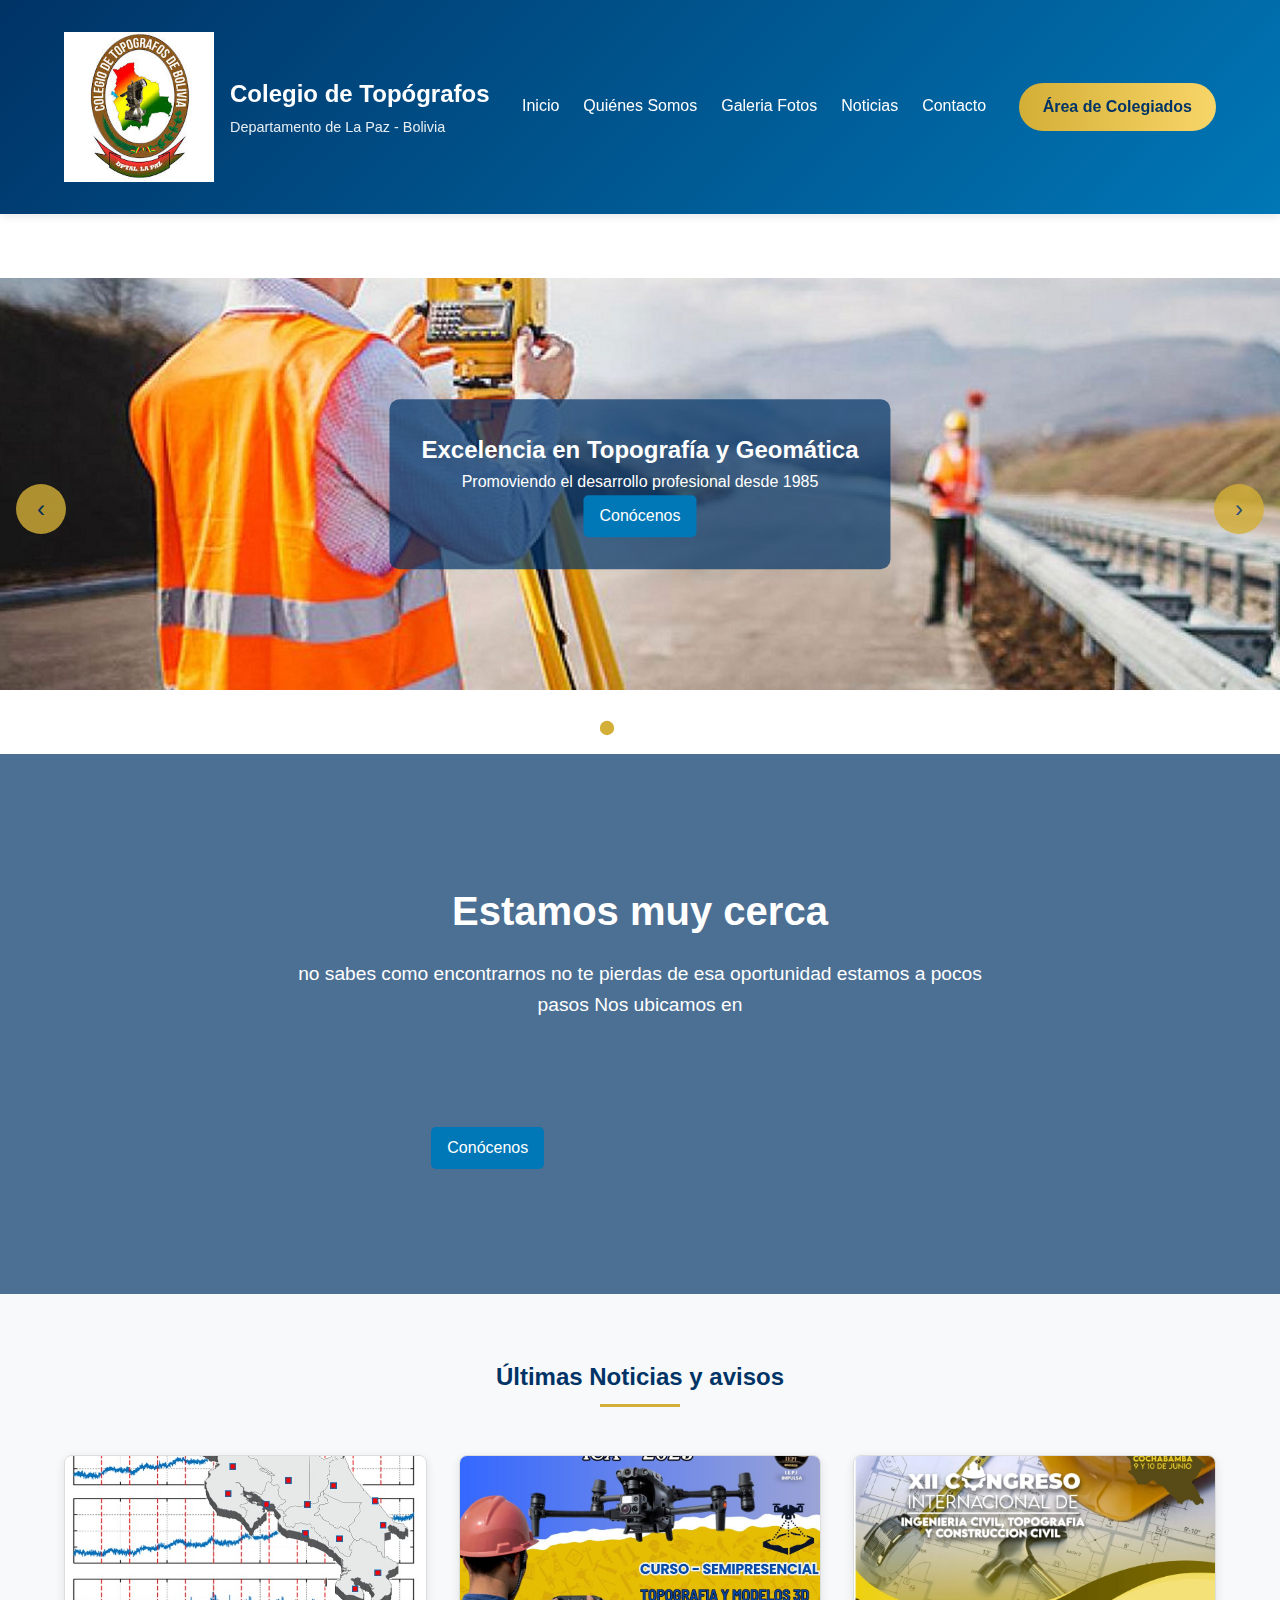
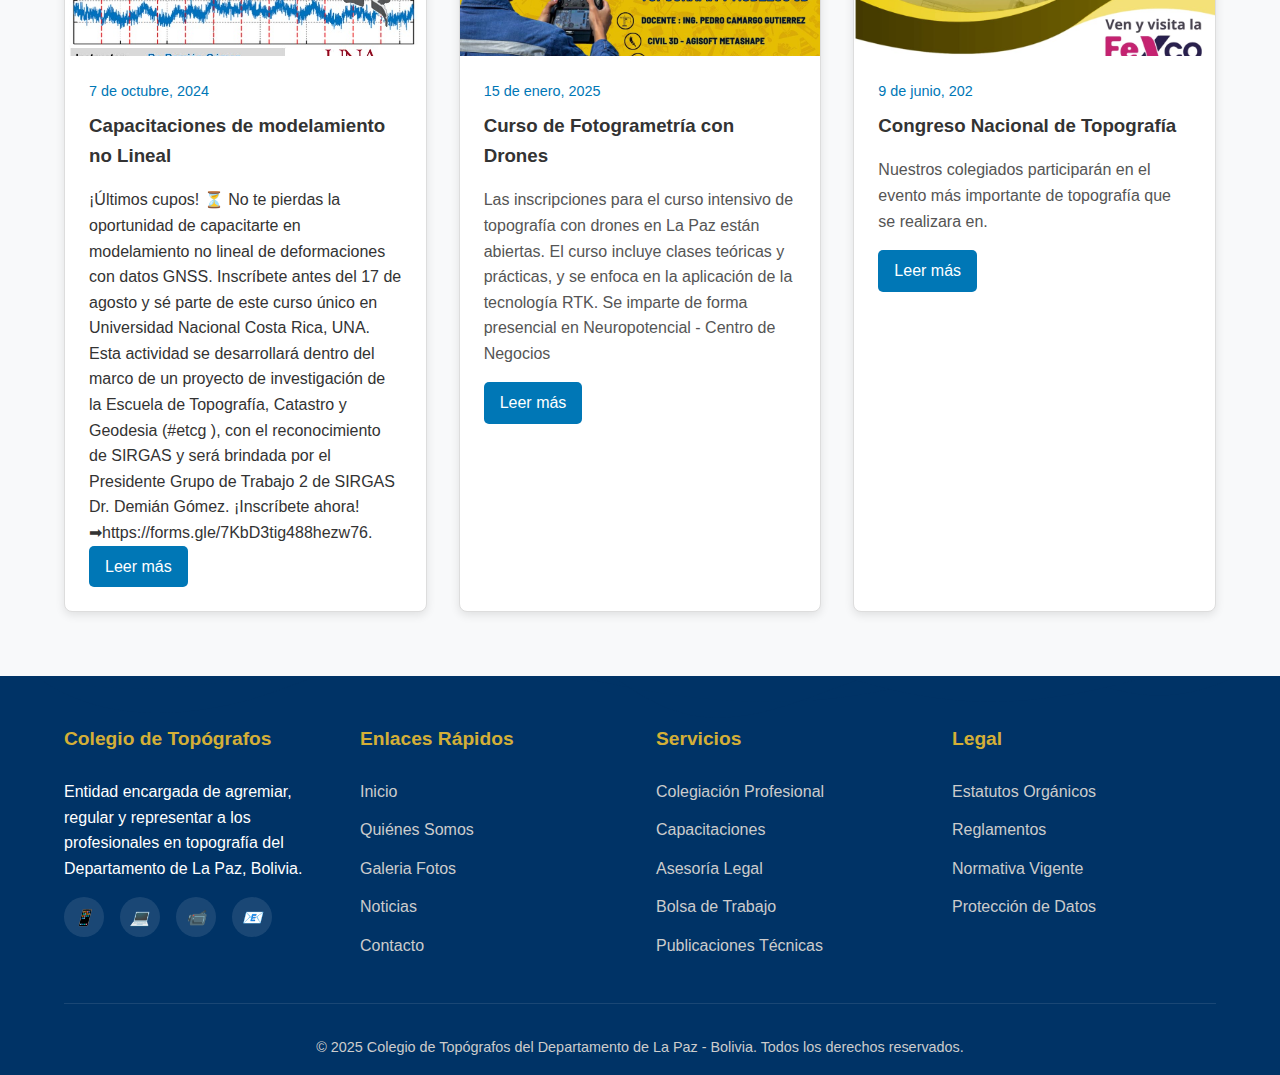
<file: index.html>
<!DOCTYPE html>
<html lang="es">
<head>
    <meta charset="UTF-8">
    <meta name="viewport" content="width=device-width, initial-scale=1.0">
    <title>Colegio de Topógrafos de La Paz - Bolivia</title>
    <style>
        /* Estilos generales */
        :root {
            --azul-oscuro: #003366;
            --azul-claro: #0077b6;
            --dorado: #d4af37;
            --dorado-claro: #f8d568;
            --gris: #f8f9fa;
            --verde-topografo: #4a8f29;
        }

        /* Estilos para el carrusel */
        .hero-slider {
            position: relative;
            height: 60vh;
            overflow: hidden;
        }

        .slides {
            height: 100%;
            position: relative;
        }

        .slide {
            position: absolute;
            top: 0;
            left: 0;
            width: 100%;
            height: 100%;
            background-size: cover;
            background-position: center;
            opacity: 0;
            transition: opacity 1s ease-in-out;
        }

        .slide.active {
            opacity: 1;
        }

        .slide-content {
            position: absolute;
            top: 50%;
            left: 50%;
            transform: translate(-50%, -50%);
            text-align: center;
            color: white;
            background-color: rgba(0, 51, 102, 0.7);
            padding: 2rem;
            border-radius: 10px;
            max-width: 800px;
        }

        .slider-controls {
            position: absolute;
            top: 50%;
            width: 100%;
            display: flex;
            justify-content: space-between;
            z-index: 10;
        }

        .slider-controls button {
            background: var(--dorado);
            color: var(--azul-oscuro);
            border: none;
            padding: 1rem;
            font-size: 1.5rem;
            cursor: pointer;
            border-radius: 50%;
            width: 50px;
            height: 50px;
            display: flex;
            align-items: center;
            justify-content: center;
            margin: 0 1rem;
            opacity: 0.8;
            transition: all 0.3s;
        }

        .slider-controls button:hover {
            opacity: 1;
            transform: scale(1.1);
        }

        .slider-dots {
            position: absolute;
            bottom: 20px;
            left: 50%;
            transform: translateX(-50%);
            display: flex;
            gap: 10px;
        }

        .slider-dots .dot {
            width: 12px;
            height: 12px;
            border-radius: 50%;
            background: white;
            opacity: 0.5;
            cursor: pointer;
            transition: all 0.3s;
        }

        .slider-dots .dot.active {
            opacity: 1;
            background: var(--dorado);
            transform: scale(1.2);
        }
        .project-card, .news-card {
            transition: all 0.3s ease;
            border: 1px solid #ddd;
            border-radius: 10px;
            overflow: hidden;
            background: white;
        }

        .project-card:hover, .news-card:hover {
            transform: translateY(-10px);
            box-shadow: 0 15px 30px rgba(0, 0, 0, 0.1);
            border-color: var(--dorado);
        }
        * {
            margin: 0;
            padding: 0;
            box-sizing: border-box;
        }
        body {
            font-family: 'Segoe UI', Tahoma, Geneva, Verdana, sans-serif;
            line-height: 1.6;
            color: #333;
        }
        a {
            text-decoration: none;
            color: var(--azul-claro);
        }
        .container {
            width: 90%;
            max-width: 1200px;
            margin: 0 auto;
        }
        .btn {
            display: inline-block;
            background: var(--azul-claro);
            color: white;
            padding: 0.5rem 1rem;
            border-radius: 5px;
            transition: all 0.3s ease;
        }
        .btn:hover {
            background: var(--azul-oscuro);
        }

        /* Header */
        header {
            background: linear-gradient(135deg, var(--azul-oscuro), var(--azul-claro));
            color: white;
            padding: 1rem 0;
            box-shadow: 0 2px 10px rgba(0,0,0,0.1);
            position:sticky;
            top: 0;
            z-index: 1000;
        }
        .logo {
            display: flex;
            align-items: center;
            gap: 1rem;
        }
        .logo img {
            height: 150px;
        }
        .logo-text h1 {
            font-size: 1.5rem;
            margin-bottom: 0.2rem;
        }
        .logo-text p {
            font-size: 0.9rem;
            opacity: 0.9;
        }

        /* Navegación */
        nav {
            display: flex;
            justify-content: space-between;
            align-items: center;
            padding: 1rem 0;
        }
        .nav-links {
            display: flex;
            gap: 1.5rem;
        }
        .nav-links a {
            color: white;
            font-weight: 500;
            padding: 0.5rem 0;
            border-bottom: 2px solid transparent;
            transition: all 0.3s ease;
        }
        .nav-links a:hover {
            border-bottom: 2px solid var(--dorado);
        }
        .login-btn {
            background: linear-gradient(to right, var(--dorado), var(--dorado-claro));
            color: var(--azul-oscuro);
            font-weight: bold;
            padding: 0.7rem 1.5rem;
            border-radius: 30px;
            transition: all 0.3s;
        }
        .login-btn:hover {
            transform: translateY(-3px);
            box-shadow: 0 4px 8px rgba(0, 0, 0, 0.2);
        }

        /* Hero Section */
        .hero {
            background: url('https://via.placeholder.com/1920x600?text=Topografía+La+Paz') no-repeat center/cover;
            height: 60vh;
            display: flex;
            align-items: center;
            position: relative;
            color: white;
            text-align: center;
        }
        .hero::before {
            content: '';
            position: absolute;
            top: 0;
            left: 0;
            width: 100%;
            height: 100%;
            background: rgba(0,51,102,0.7);
        }
        .hero-content {
            position: relative;
            z-index: 1;
            width: 100%;
        }
        .hero h2 {
            font-size: 2.5rem;
            margin-bottom: 1rem;
        }
        .hero p {
            font-size: 1.2rem;
            max-width: 700px;
            margin: 0 auto 2rem;
        }

        /* Secciones */
        section {
            padding: 4rem 0;
        }
        .section-title {
            text-align: center;
            margin-bottom: 3rem;
            color: var(--azul-oscuro);
            position: relative;
        }
        .section-title::after {
            content: '';
            display: block;
            width: 80px;
            height: 3px;
            background: var(--dorado);
            margin: 0.5rem auto 0;
        }

        /* Quiénes Somos */
        .about {
            background: var(--gris);
        }
        .about-content {
            display: grid;
            grid-template-columns: 1fr 1fr;
            gap: 2rem;
            align-items: center;
        }
        .about-img {
            border-radius: 10px;
            overflow: hidden;
            box-shadow: 0 5px 15px rgba(0,0,0,0.1);
        }
        .about-img img {
            width: 100%;
            height: auto;
            display: block;
        }

        /* Proyectos */
        .projects-grid {
            display: grid;
            grid-template-columns: repeat(auto-fill, minmax(300px, 1fr));
            gap: 2rem;
        }
        .project-card {
            border: 1px solid #ddd;
            border-radius: 8px;
            overflow: hidden;
            transition: transform 0.3s ease;
        }
        .project-card:hover {
            transform: translateY(-5px);
            box-shadow: 0 10px 20px rgba(0,0,0,0.1);
        }
        .project-img {
            height: 200px;
            overflow: hidden;
        }
        .project-img img {
            width: 100%;
            height: 100%;
            object-fit: cover;
            transition: transform 0.5s ease;
        }
        .project-card:hover .project-img img {
            transform: scale(1.05);
        }
        .project-info {
            padding: 1.5rem;
        }
        .project-info h3 {
            margin-bottom: 0.5rem;
            color: var(--azul-oscuro);
        }
        .project-meta {
            display: flex;
            justify-content: space-between;
            margin-bottom: 1rem;
            font-size: 0.9rem;
            color: #666;
        }
        .project-tags {
            display: flex;
            flex-wrap: wrap;
            gap: 0.5rem;
            margin-top: 1rem;
        }
        .tag {
            background: var(--gris);
            padding: 0.2rem 0.5rem;
            border-radius: 3px;
            font-size: 0.8rem;
        }

        /* Noticias */
        .news {
            background: var(--gris);
        }
        .news-grid {
            display: grid;
            grid-template-columns: repeat(auto-fill, minmax(350px, 1fr));
            gap: 2rem;
        }
        .news-card {
            background: white;
            border-radius: 8px;
            overflow: hidden;
            box-shadow: 0 3px 10px rgba(0,0,0,0.1);
        }
        .news-img {
            height: 200px;
            overflow: hidden;
        }
        .news-img img {
            width: 100%;
            height: 100%;
            object-fit: cover;
        }
        .news-content {
            padding: 1.5rem;
        }
        .news-date {
            color: var(--azul-claro);
            font-size: 0.9rem;
            margin-bottom: 0.5rem;
        }
        .news-content h3 {
            margin-bottom: 1rem;
        }
        .news-excerpt {
            margin-bottom: 1rem;
            color: #555;
        }

        /* Contacto */
        .contact-form {
            display: grid;
            grid-template-columns: 1fr 1fr;
            gap: 2rem;
        }
        .contact-info {
            padding: 1rem;
        }
        .contact-info h3 {
            margin-bottom: 1rem;
            color: var(--azul-oscuro);
        }
        .contact-info p {
            margin-bottom: 1.5rem;
        }
        .contact-details {
            margin-top: 2rem;
        }
        .contact-item {
            display: flex;
            align-items: center;
            gap: 1rem;
            margin-bottom: 1rem;
        }
        .contact-icon {
            background: var(--azul-claro);
            color: white;
            width: 40px;
            height: 40px;
            border-radius: 50%;
            display: flex;
            align-items: center;
            justify-content: center;
        }
        form {
            background: var(--gris);
            padding: 2rem;
            border-radius: 8px;
        }
        .form-group {
            margin-bottom: 1.5rem;
        }
        label {
            display: block;
            margin-bottom: 0.5rem;
            font-weight: 500;
        }
        input, textarea, select {
            width: 100%;
            padding: 0.8rem;
            border: 1px solid #ddd;
            border-radius: 5px;
            font-family: inherit;
        }
        textarea {
            min-height: 150px;
        }
        .submit-btn {
            background: var(--azul-claro);
            color: white;
            border: none;
            padding: 1rem 2rem;
            font-size: 1rem;
            border-radius: 5px;
            cursor: pointer;
            transition: all 0.3s ease;
        }
        .submit-btn:hover {
            background: var(--azul-oscuro);
        }

        /* Footer */
        footer {
            background: var(--azul-oscuro);
            color: white;
            padding: 3rem 0 1rem;
            position: relative;
            overflow: hidden;
        }
        .footer-content {
            display: grid;
            grid-template-columns: repeat(auto-fit, minmax(250px, 1fr));
            gap: 2rem;
            margin-bottom: 2rem;
        }
        .footer-column h3 {
            color: var(--dorado);
            margin-bottom: 1.5rem;
            font-size: 1.2rem;
        }
        .footer-links li {
            margin-bottom: 0.8rem;
            list-style: none;
        }
        footer::before {
            content: "";
            position: absolute;
            top: -50px;
            left: 0;
            right: 0;
            height: 100px;
            background: url('data:image/svg+xml;utf8,<svg viewBox="0 0 1200 120" xmlns="http://www.w3.org/2000/svg" preserveAspectRatio="none"><path d="M0,0V46.29c47.79,22.2,103.59,32.17,158,28,70.36-5.37,136.33-33.31,206.8-37.5C438.64,32.43,512.34,53.67,583,72.05c69.27,18,138.3,24.88,209.4,13.08,36.15-6,69.85-17.84,104.45-29.34C989.49,25,1113-14.29,1200,52.47V0Z" fill="%23003366" opacity=".25"/><path d="M0,0V15.81C13,36.92,27.64,56.86,47.69,72.05,99.41,111.27,165,111,224.58,91.58c31.15-10.15,60.09-26.07,89.67-39.8,40.92-19,84.73-46,130.83-49.67,36.26-2.85,70.9,9.42,98.6,31.56,31.77,25.39,62.32,62,103.63,73,40.44,10.79,81.35-6.69,119.13-24.28s75.16-39,116.92-43.05c59.73-5.85,113.28,22.88,168.9,38.84,30.2,8.66,59,6.17,87.09-7.5,22.43-10.89,48-26.93,60.65-49.24V0Z" fill="%23003366" opacity=".5"/><path d="M0,0V5.63C149.93,59,314.09,71.32,475.83,42.57c43-7.64,84.23-20.12,127.61-26.46,59-8.63,112.48,12.24,165.56,35.4C827.93,77.22,886,95.24,951.2,90c86.53-7,172.46-45.71,248.8-84.81V0Z" fill="%23003366"/></svg>');
            background-size: cover;
            background-repeat: no-repeat;
        }
        .footer-links a {
            color: #ccc;
            transition: all 0.3s ease;
        }
        .footer-links a:hover {
            color: white;
            padding-left: 5px;
        }
        .social-links {
            display: flex;
            gap: 1rem;
            margin-top: 1rem;
        }
        .social-links a {
            color: white;
            background: rgba(255,255,255,0.1);
            width: 40px;
            height: 40px;
            border-radius: 50%;
            display: flex;
            align-items: center;
            justify-content: center;
            transition: all 0.3s ease;
        }
        .social-links a:hover {
            background: var(--dorado);
            color: var(--azul-oscuro);
        }
        .copyright {
            text-align: center;
            padding-top: 2rem;
            border-top: 1px solid rgba(255,255,255,0.1);
            font-size: 0.9rem;
            color: #ccc;
        }

        /* Responsive */
        @media (max-width: 768px) {
            .about-content, .contact-form {
                grid-template-columns: 1fr;
            }
            .nav-links {
                display: none;
            }
            .hero h2 {
                font-size: 2rem;
            }
        }

        /* Estilos para las mejoras */
.project-overlay {
    position: absolute;
    top: 0;
    left: 0;
    width: 100%;
    height: 100%;
    background: rgba(0, 51, 102, 0.7);
    display: flex;
    align-items: center;
    justify-content: center;
    opacity: 0;
    transition: opacity 0.3s;
}

.project-img:hover .project-overlay {
    opacity: 1;
}

.overlay-text {
    color: white;
    font-weight: bold;
    font-size: 1.2rem;
}

.project-header {
    display: flex;
    justify-content: space-between;
    align-items: center;
    margin-bottom: 0.5rem;
}

.project-rating {
    color: var(--dorado);
    font-size: 0.9rem;
}

.project-actions {
    display: flex;
    gap: 0.5rem;
    margin-top: 1rem;
}

.btn-small {
    padding: 0.5rem 1rem;
    font-size: 0.8rem;
}

.btn-outline {
    background: transparent;
    border: 2px solid var(--dorado);
    color: var(--dorado);
}

.btn-outline:hover {
    background: var(--dorado);
    color: white;
}

.submit-btn {
    display: flex;
    align-items: center;
    justify-content: center;
    gap: 0.5rem;
    background: linear-gradient(to right, var(--dorado), var(--dorado-claro));
    color: var(--azul-oscuro);
    border: none;
    padding: 1rem 2rem;
    font-size: 1rem;
    border-radius: 30px;
    cursor: pointer;
    transition: all 0.3s;
    font-weight: bold;
}

.submit-btn:hover {
    transform: translateY(-3px);
    box-shadow: 0 5px 15px rgba(0, 0, 0, 0.2);
}

.btn-icon {
    font-size: 1.2rem;
    transition: transform 0.3s;
}

.submit-btn:hover .btn-icon {
    transform: translateX(5px);
}      
    /* Estilos para el mapa */
#map-container {
    position: relative;
    height: 600px;
    margin: 2rem 0;
    border-radius: 10px;
    overflow: hidden;
    box-shadow: 0 10px 20px rgba(0,0,0,0.1);
}

#map {
    height: 100%;
}

#map-legend {
    position: absolute;
    bottom: 20px;
    right: 20px;
    background: white;
    padding: 1rem;
    border-radius: 8px;
    box-shadow: 0 2px 10px rgba(0,0,0,0.1);
    z-index: 1000;
}

.legend-icon {
    display: inline-block;
    width: 15px;
    height: 15px;
    border-radius: 50%;
    margin-right: 8px;
}
/* Animaciones */
@keyframes fadeIn {
    from { opacity: 0; }
    to { opacity: 1; }
}

.section-title {
    animation: fadeIn 1s ease-out;
}

.project-card, .news-card {
    animation: fadeIn 0.5s ease-out;
    animation-fill-mode: both;
}

.project-card:nth-child(1) { animation-delay: 0.1s; }
.project-card:nth-child(2) { animation-delay: 0.3s; }
.project-card:nth-child(3) { animation-delay: 0.5s; }

/* Efecto de hover en enlaces */
.nav-links a {
    position: relative;
}

.nav-links a::after {
    content: '';
    position: absolute;
    bottom: 0;
    left: 0;
    width: 0;
    height: 2px;
    background: var(--dorado);
    transition: width 0.3s;
}

.nav-links a:hover::after {
    width: 100%;
}
    </style>
</head>
<body>
    <!-- Header -->
    <header>
        <div class="container">
            <nav>
                <div class="logo">
                    <img src="uploads/images.jpg" alt="Logo Colegio Topógrafos La Paz">
                    <div class="logo-text">
                        <h1>Colegio de Topógrafos</h1>
                        <p>Departamento de La Paz - Bolivia</p>
                    </div>
                </div>
                <div class="nav-links">
                    <a href="index.html">Inicio</a>
                    <a href="quienes-somos.html">Quiénes Somos</a>
                    <a href="galeria.html">Galeria Fotos</a>
                    <a href="noticia.html">Noticias</a>
                    <a href="contacto.html">Contacto</a>
                </div>
                <a href="login.html" class="login-btn">Área de Colegiados</a>
            </nav>
        </div>
    </header>
    <!--Hero Section  -->
    <!-- En inicio.html, reemplaza la hero section con esto: -->
<section class="hero-slider" id=inicio>
    <div class="slides">
        <div class="slide active" style="background-image: url('uploads/topografia1.png');">
            <div class="slide-content">
                <h2>Excelencia en Topografía y Geomática</h2>
                <p>Promoviendo el desarrollo profesional desde 1985</p>
                <a href="quienes-somos.html" class="btn">Conócenos</a>
            </div>
        </div>
        <div class="slide" style="background-image: url('uploads/topografia2.jpg');">
            <div class="slide-content">
                <h2>Tecnología de Punta</h2>
                <p>Equipos modernos y capacitación constante</p>
                <a href="proyectos.html" class="btn">Ver Proyectos</a>
            </div>
        </div>
        <div class="slide" style="background-image: url('uploads/topografia3.jpeg');">
            <div class="slide-content">
                <h2>Servicios Profesionales</h2>
                <p>Los mejores topógrafos a su disposición</p>
                <a href="contacto.html" class="btn">Contáctenos</a>
            </div>
        </div>
        <div class="slide" style="background-image: url('uploads/topografia4.jpg');">
            <div class="slide-content">
                <h2>Servicios Profesionales</h2>
                <p>Los mejores topógrafos a su disposición</p>
                <a href="contacto.html" class="btn">Contáctenos</a>
            </div>
        </div>
    </div>
    <div class="slider-controls">
        <button class="prev">‹</button>
        <button class="next">›</button>
    </div>
    <div class="slider-dots"></div>
    <br>        
</section>
<section class="hero" id="inicio">
        <div class="hero-content container">
            <h2>Estamos muy cerca </h2>
            <p>no sabes como encontrarnos no te pierdas de esa oportunidad estamos a pocos pasos Nos ubicamos en</p>
            <a href="quienes-somos.html" class="btn">Conócenos</a>
            <iframe src="https://www.google.com/maps/embed?pb=!1m18!1m12!1m3!1d3825.412676031861!2d-68.16760652864582!3d-16.505251006003633!2m3!1f0!2f0!3f0!3m2!1i1024!2i768!4f13.1!3m3!1m2!1s0x915edf2cb74376c5%3A0xd8c0c72e5b8ecb60!2sCOLEGIO%20DE%20TOPOGRAFOS%20DE%20BOLIVIA%20-%20EL%20ALTO!5e0!3m2!1ses!2sus!4v1747953144997!5m2!1ses!2sus" width="300" height="100" style="border:0;" allowfullscreen="" loading="lazy" referrerpolicy="no-referrer-when-downgrade"></iframe>

        </div>
</section>

    <!-- Noticias -->
    <section class="news" id="noticias">
        <div class="container">
            <h2 class="section-title">Últimas Noticias y avisos</h2>
            <div class="news-grid">
                <!-- Noticia 1 -->
                <div class="news-card">
                    <div class="news-img">
                        <img src="uploads/modelado.jpg" alt="Nuevo Reglamento">
                    </div>
                    <div class="news-content">
                        <div class="news-date">7 de octubre, 2024</div>
                        <h3>Capacitaciones de modelamiento no Lineal</h3>
                        <p>¡Últimos cupos! ⏳ No te pierdas la oportunidad de capacitarte en modelamiento no lineal de deformaciones con datos GNSS.
Inscríbete antes del 17 de agosto y sé parte de este curso único en Universidad Nacional Costa Rica, UNA.
Esta actividad se desarrollará dentro del marco de un proyecto de investigación de la Escuela de Topografía, Catastro y Geodesia (#etcg ), con el reconocimiento de SIRGAS y será brindada por el Presidente Grupo de Trabajo 2 de SIRGAS Dr. Demián Gómez.
¡Inscríbete ahora!
➡https://forms.gle/7KbD3tig488hezw76.</p>
                        <a href="uploads/RESOLUCIÓN N° 01_2025 cotobol lpz (3).pdf" class="btn">Leer más</a>
                    </div>
                </div>

                <!-- Noticia 2 -->
                <div class="news-card">
                    <div class="news-img">
                        <img src="uploads/drones.jpg" alt="Curso de Drones">
                    </div>
                    <div class="news-content">
                        <div class="news-date">15 de enero, 2025</div>
                        <h3>Curso de Fotogrametría con Drones</h3>
                        <p class="news-excerpt">Las inscripciones para el curso intensivo de topografía con drones en La Paz están abiertas. El curso incluye clases teóricas y prácticas, y se enfoca en la aplicación de la tecnología RTK. Se imparte de forma presencial en Neuropotencial - Centro de Negocios</p>
                        <a href="https://www.facebook.com/plugins/post.php?href=https%3A%2F%2Fwww.facebook.com%2Fcipica%2Fposts%2Fpfbid021aZNqDSejBFfgH8VehXxuVdYg6iX3L1CXM58pR5YtHEr3yjhJq9SU79SgnJvmmqkl&show_text=true&width=500" width="500" height="687" style="border:none;overflow:hidden" scrolling="no" frameborder="0" allowfullscreen="true" allow="autoplay; clipboard-write; encrypted-media; picture-in-picture; web-share" class="btn">Leer más</a>
                    </div>
                </div>

                <!-- Noticia 3 -->
                <div class="news-card">
                    <div class="news-img">
                        <img src="uploads/congreso.jpeg" alt="Congreso Internacional">
                    </div>
                    <div class="news-content">
                        <div class="news-date">9 de junio, 202</div>
                        <h3>Congreso Nacional de Topografía</h3>
                        <p class="news-excerpt">Nuestros colegiados participarán en el evento más importante de topografía que se realizara en.</p>
                        <a href="https://eies.com.bo/producto/xii-congreso-internacional-de-ingenieria-civiltopografia-y-construccion-civil/" class="btn">Leer más</a>
                    </div>
                </div>
                
            </div>
        </div>
    </section>
    <!-- Footer -->
    <footer>
        <div class="container">
            <div class="footer-content">
                <div class="footer-column">
                    <h3>Colegio de Topógrafos</h3>
                    <p>Entidad encargada de agremiar, regular y representar a los profesionales en topografía del Departamento de La Paz, Bolivia.</p>
                    <div class="social-links">
                        <a href="#"><i>📱</i></a>
                        <a href="#"><i>💻</i></a>
                        <a href="#"><i>📹</i></a>
                        <a href="#"><i>📧</i></a>
                    </div>
                </div>
                
                <div class="footer-column">
                    <h3>Enlaces Rápidos</h3>
                    <ul class="footer-links">
                        <li><a href="inicio.html">Inicio</a></li>
                        <li><a href="quienes-somos.html">Quiénes Somos</a></li>
                        <li><a href="galeria.html">Galeria Fotos</a></li>
                        <li><a href="noticia.html">Noticias</a></li>
                        <li><a href="contacto.html">Contacto</a></li>
                    </ul>
                </div>
                
                <div class="footer-column">
                    <h3>Servicios</h3>
                    <ul class="footer-links">
                        <li><a href="#">Colegiación Profesional</a></li>
                        <li><a href="#">Capacitaciones</a></li>
                        <li><a href="#">Asesoría Legal</a></li>
                        <li><a href="#">Bolsa de Trabajo</a></li>
                        <li><a href="#">Publicaciones Técnicas</a></li>
                    </ul>
                </div>
                
                <div class="footer-column">
                    <h3>Legal</h3>
                    <ul class="footer-links">
                        <li><a href="#">Estatutos Orgánicos</a></li>
                        <li><a href="#">Reglamentos</a></li>
                        <li><a href="#">Normativa Vigente</a></li>
                        <li><a href="#">Protección de Datos</a></li>
                    </ul>
                </div>
            </div>
            
            <div class="copyright">
                <p>&copy; 2025 Colegio de Topógrafos del Departamento de La Paz - Bolivia. Todos los derechos reservados.</p>
            </div>
        </div>
    </footer>
    <script>
        document.addEventListener('DOMContentLoaded', function() {
        // Carrusel de imágenes
        const slides = document.querySelectorAll('.slide');
        const dots = document.querySelectorAll('.dot');
        const prevBtn = document.querySelector('.prev');
        const nextBtn = document.querySelector('.next');
        let currentIndex = 0;
    
        function showSlide(index) {
            slides.forEach(slide => slide.classList.remove('active'));
            dots.forEach(dot => dot.classList.remove('active'));
        
            slides[index].classList.add('active');
            dots[index].classList.add('active');
            currentIndex = index;
        }
    
        function nextSlide() {
            currentIndex = (currentIndex + 1) % slides.length;
            showSlide(currentIndex);
        }
    
        function prevSlide() {
            currentIndex = (currentIndex - 1 + slides.length) % slides.length;
            showSlide(currentIndex);
        }
    
    // Crear dots dinámicamente
        const sliderDots = document.querySelector('.slider-dots');
        slides.forEach((_, index) => {
            const dot = document.createElement('div');
            dot.classList.add('dot');
            if(index === 0) dot.classList.add('active');
            dot.addEventListener('click', () => showSlide(index));
            sliderDots.appendChild(dot);
        });
    
        // Event listeners
        nextBtn.addEventListener('click', nextSlide);
        prevBtn.addEventListener('click', prevSlide);
    
        // Cambio automático cada 5 segundos
        setInterval(nextSlide, 5000);
    
        // Efecto parallax para secciones
        window.addEventListener('scroll', function() {
            const scrollPosition = window.scrollY;
            document.querySelector('.about-img img').style.transform = `translateY(${scrollPosition * 0.1}px)`;
        });
    });
    </script>
</html>
</file>
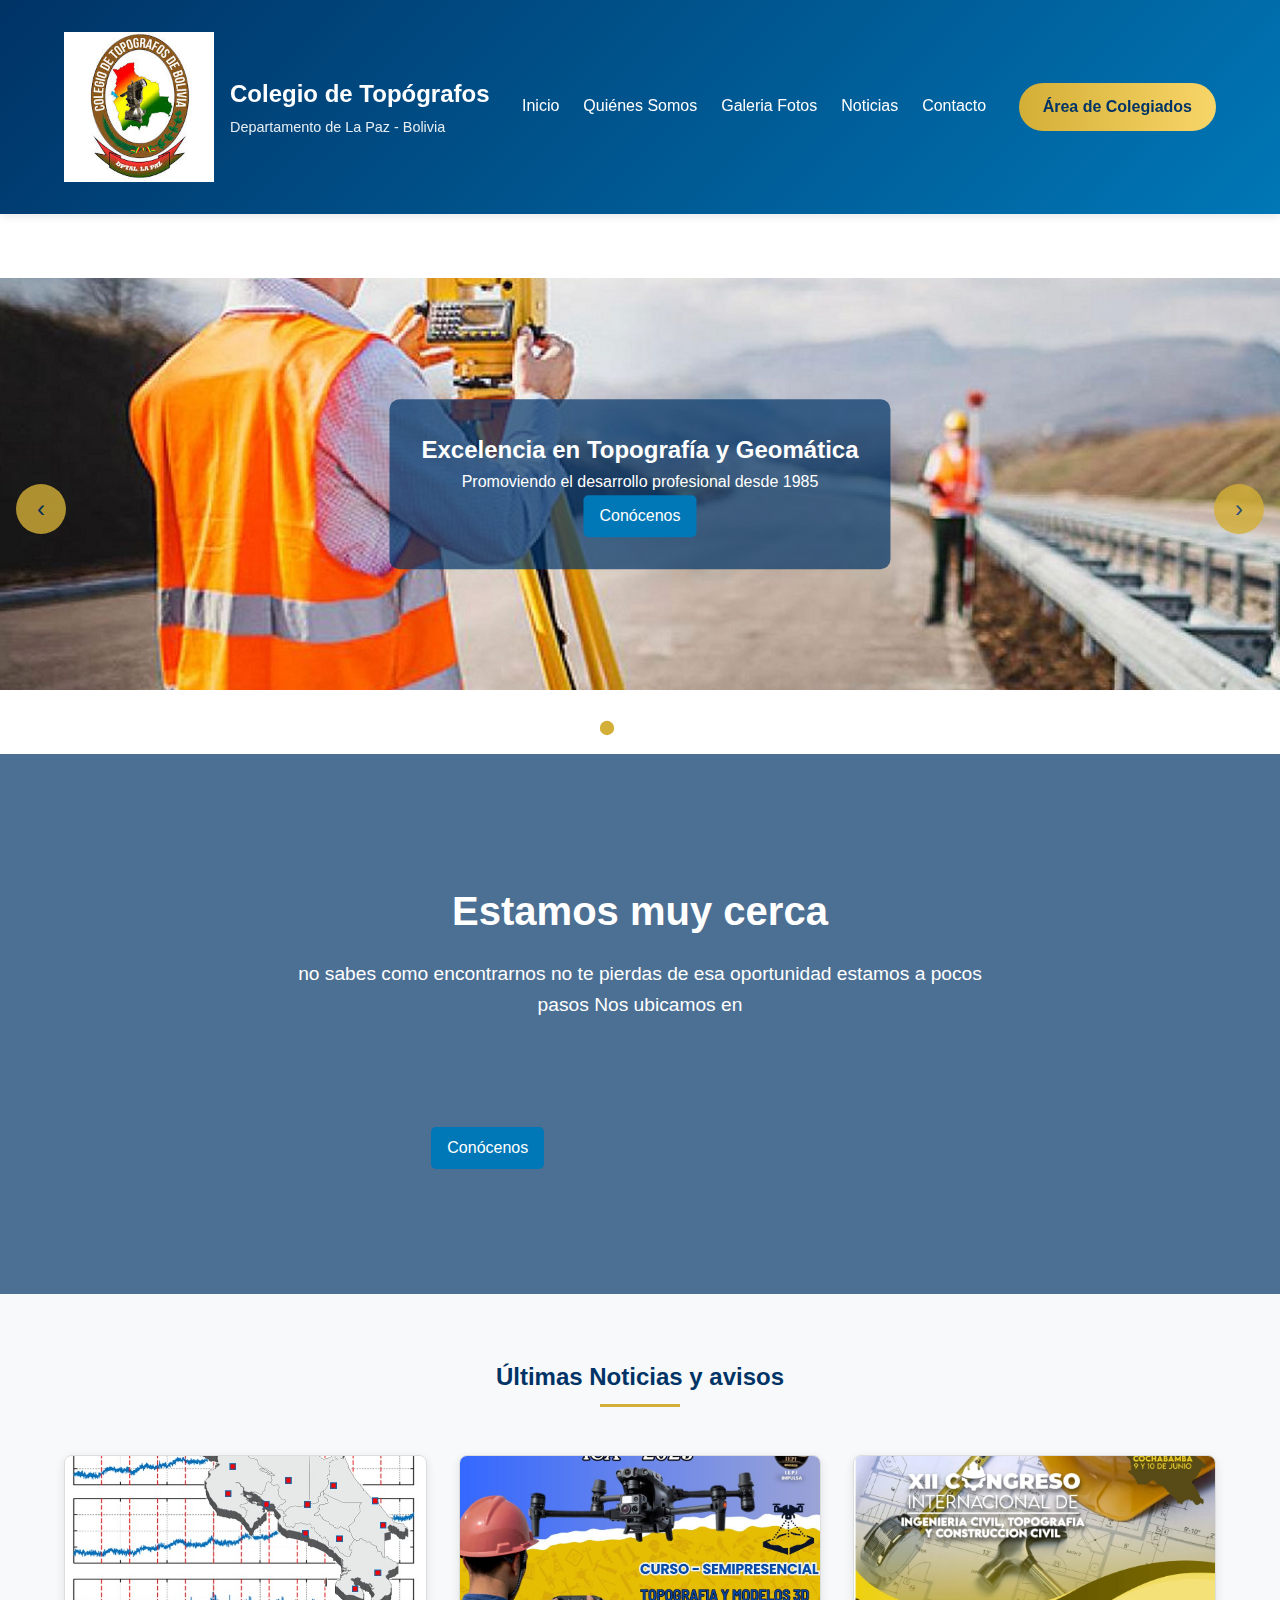
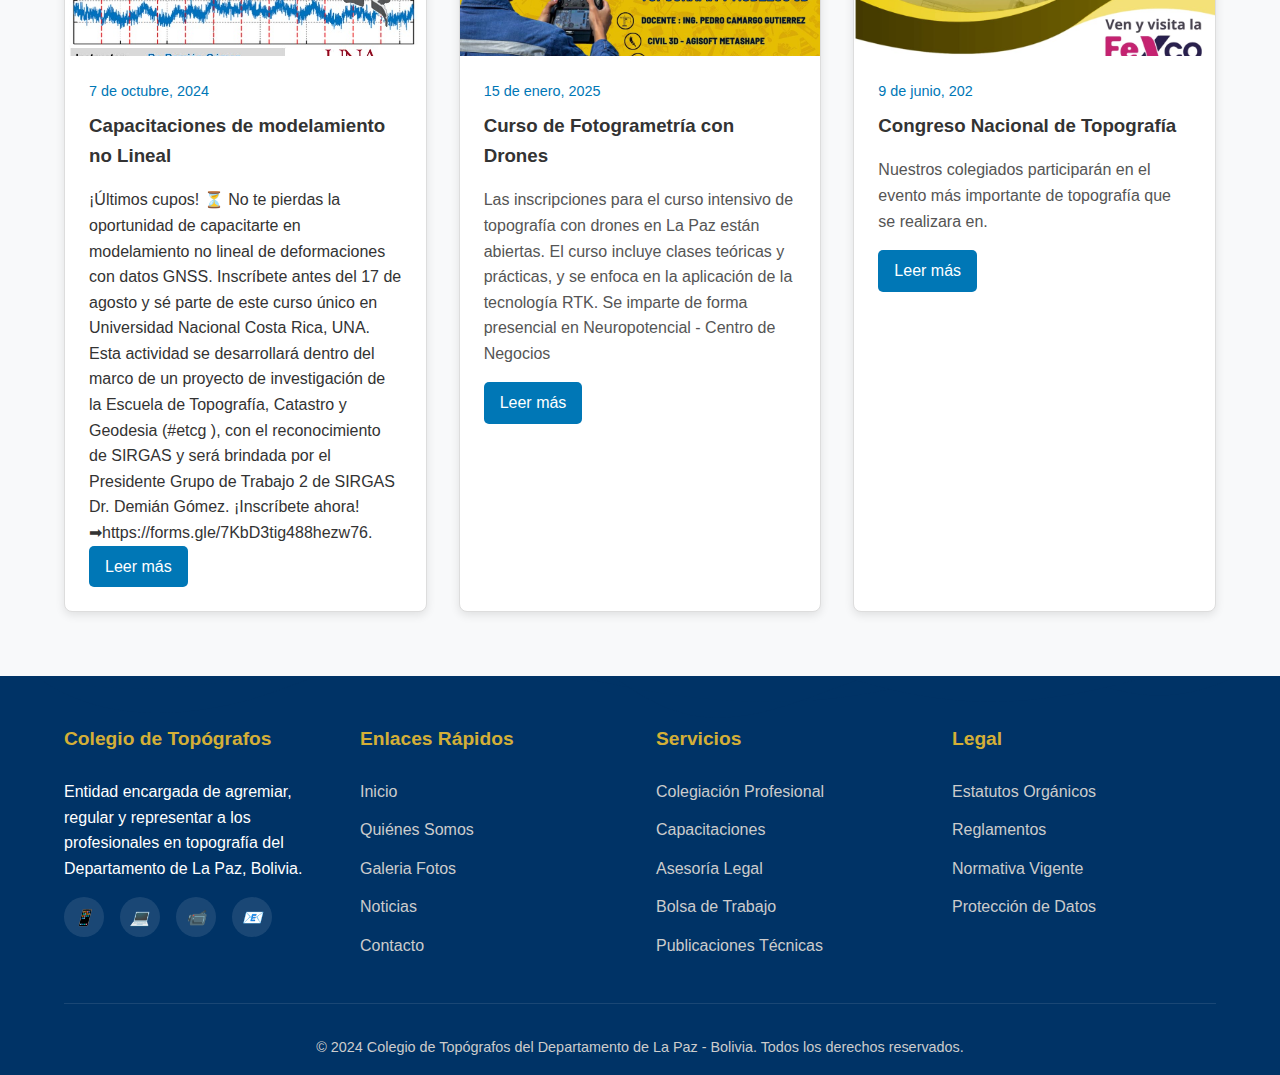
<file: colegio_topografos/index.html>
<!DOCTYPE html>
<html lang="es">
<head>
    <meta charset="UTF-8">
    <meta name="viewport" content="width=device-width, initial-scale=1.0">
    <title>Colegio de Topógrafos de La Paz - Bolivia</title>
    <style>
        /* Estilos generales */
        :root {
            --azul-oscuro: #003366;
            --azul-claro: #0077b6;
            --dorado: #d4af37;
            --dorado-claro: #f8d568;
            --gris: #f8f9fa;
            --verde-topografo: #4a8f29;
        }

        /* Estilos para el carrusel */
        .hero-slider {
            position: relative;
            height: 60vh;
            overflow: hidden;
        }

        .slides {
            height: 100%;
            position: relative;
        }

        .slide {
            position: absolute;
            top: 0;
            left: 0;
            width: 100%;
            height: 100%;
            background-size: cover;
            background-position: center;
            opacity: 0;
            transition: opacity 1s ease-in-out;
        }

        .slide.active {
            opacity: 1;
        }

        .slide-content {
            position: absolute;
            top: 50%;
            left: 50%;
            transform: translate(-50%, -50%);
            text-align: center;
            color: white;
            background-color: rgba(0, 51, 102, 0.7);
            padding: 2rem;
            border-radius: 10px;
            max-width: 800px;
        }

        .slider-controls {
            position: absolute;
            top: 50%;
            width: 100%;
            display: flex;
            justify-content: space-between;
            z-index: 10;
        }

        .slider-controls button {
            background: var(--dorado);
            color: var(--azul-oscuro);
            border: none;
            padding: 1rem;
            font-size: 1.5rem;
            cursor: pointer;
            border-radius: 50%;
            width: 50px;
            height: 50px;
            display: flex;
            align-items: center;
            justify-content: center;
            margin: 0 1rem;
            opacity: 0.8;
            transition: all 0.3s;
        }

        .slider-controls button:hover {
            opacity: 1;
            transform: scale(1.1);
        }

        .slider-dots {
            position: absolute;
            bottom: 20px;
            left: 50%;
            transform: translateX(-50%);
            display: flex;
            gap: 10px;
        }

        .slider-dots .dot {
            width: 12px;
            height: 12px;
            border-radius: 50%;
            background: white;
            opacity: 0.5;
            cursor: pointer;
            transition: all 0.3s;
        }

        .slider-dots .dot.active {
            opacity: 1;
            background: var(--dorado);
            transform: scale(1.2);
        }
        .project-card, .news-card {
            transition: all 0.3s ease;
            border: 1px solid #ddd;
            border-radius: 10px;
            overflow: hidden;
            background: white;
        }

        .project-card:hover, .news-card:hover {
            transform: translateY(-10px);
            box-shadow: 0 15px 30px rgba(0, 0, 0, 0.1);
            border-color: var(--dorado);
        }
        * {
            margin: 0;
            padding: 0;
            box-sizing: border-box;
        }
        body {
            font-family: 'Segoe UI', Tahoma, Geneva, Verdana, sans-serif;
            line-height: 1.6;
            color: #333;
        }
        a {
            text-decoration: none;
            color: var(--azul-claro);
        }
        .container {
            width: 90%;
            max-width: 1200px;
            margin: 0 auto;
        }
        .btn {
            display: inline-block;
            background: var(--azul-claro);
            color: white;
            padding: 0.5rem 1rem;
            border-radius: 5px;
            transition: all 0.3s ease;
        }
        .btn:hover {
            background: var(--azul-oscuro);
        }

        /* Header */
        header {
            background: linear-gradient(135deg, var(--azul-oscuro), var(--azul-claro));
            color: white;
            padding: 1rem 0;
            box-shadow: 0 2px 10px rgba(0,0,0,0.1);
            position:sticky;
            top: 0;
            z-index: 1000;
        }
        .logo {
            display: flex;
            align-items: center;
            gap: 1rem;
        }
        .logo img {
            height: 150px;
        }
        .logo-text h1 {
            font-size: 1.5rem;
            margin-bottom: 0.2rem;
        }
        .logo-text p {
            font-size: 0.9rem;
            opacity: 0.9;
        }

        /* Navegación */
        nav {
            display: flex;
            justify-content: space-between;
            align-items: center;
            padding: 1rem 0;
        }
        .nav-links {
            display: flex;
            gap: 1.5rem;
        }
        .nav-links a {
            color: white;
            font-weight: 500;
            padding: 0.5rem 0;
            border-bottom: 2px solid transparent;
            transition: all 0.3s ease;
        }
        .nav-links a:hover {
            border-bottom: 2px solid var(--dorado);
        }
        .login-btn {
            background: linear-gradient(to right, var(--dorado), var(--dorado-claro));
            color: var(--azul-oscuro);
            font-weight: bold;
            padding: 0.7rem 1.5rem;
            border-radius: 30px;
            transition: all 0.3s;
        }
        .login-btn:hover {
            transform: translateY(-3px);
            box-shadow: 0 4px 8px rgba(0, 0, 0, 0.2);
        }

        /* Hero Section */
        .hero {
            background: url('https://via.placeholder.com/1920x600?text=Topografía+La+Paz') no-repeat center/cover;
            height: 60vh;
            display: flex;
            align-items: center;
            position: relative;
            color: white;
            text-align: center;
        }
        .hero::before {
            content: '';
            position: absolute;
            top: 0;
            left: 0;
            width: 100%;
            height: 100%;
            background: rgba(0,51,102,0.7);
        }
        .hero-content {
            position: relative;
            z-index: 1;
            width: 100%;
        }
        .hero h2 {
            font-size: 2.5rem;
            margin-bottom: 1rem;
        }
        .hero p {
            font-size: 1.2rem;
            max-width: 700px;
            margin: 0 auto 2rem;
        }

        /* Secciones */
        section {
            padding: 4rem 0;
        }
        .section-title {
            text-align: center;
            margin-bottom: 3rem;
            color: var(--azul-oscuro);
            position: relative;
        }
        .section-title::after {
            content: '';
            display: block;
            width: 80px;
            height: 3px;
            background: var(--dorado);
            margin: 0.5rem auto 0;
        }

        /* Quiénes Somos */
        .about {
            background: var(--gris);
        }
        .about-content {
            display: grid;
            grid-template-columns: 1fr 1fr;
            gap: 2rem;
            align-items: center;
        }
        .about-img {
            border-radius: 10px;
            overflow: hidden;
            box-shadow: 0 5px 15px rgba(0,0,0,0.1);
        }
        .about-img img {
            width: 100%;
            height: auto;
            display: block;
        }

        /* Proyectos */
        .projects-grid {
            display: grid;
            grid-template-columns: repeat(auto-fill, minmax(300px, 1fr));
            gap: 2rem;
        }
        .project-card {
            border: 1px solid #ddd;
            border-radius: 8px;
            overflow: hidden;
            transition: transform 0.3s ease;
        }
        .project-card:hover {
            transform: translateY(-5px);
            box-shadow: 0 10px 20px rgba(0,0,0,0.1);
        }
        .project-img {
            height: 200px;
            overflow: hidden;
        }
        .project-img img {
            width: 100%;
            height: 100%;
            object-fit: cover;
            transition: transform 0.5s ease;
        }
        .project-card:hover .project-img img {
            transform: scale(1.05);
        }
        .project-info {
            padding: 1.5rem;
        }
        .project-info h3 {
            margin-bottom: 0.5rem;
            color: var(--azul-oscuro);
        }
        .project-meta {
            display: flex;
            justify-content: space-between;
            margin-bottom: 1rem;
            font-size: 0.9rem;
            color: #666;
        }
        .project-tags {
            display: flex;
            flex-wrap: wrap;
            gap: 0.5rem;
            margin-top: 1rem;
        }
        .tag {
            background: var(--gris);
            padding: 0.2rem 0.5rem;
            border-radius: 3px;
            font-size: 0.8rem;
        }

        /* Noticias */
        .news {
            background: var(--gris);
        }
        .news-grid {
            display: grid;
            grid-template-columns: repeat(auto-fill, minmax(350px, 1fr));
            gap: 2rem;
        }
        .news-card {
            background: white;
            border-radius: 8px;
            overflow: hidden;
            box-shadow: 0 3px 10px rgba(0,0,0,0.1);
        }
        .news-img {
            height: 200px;
            overflow: hidden;
        }
        .news-img img {
            width: 100%;
            height: 100%;
            object-fit: cover;
        }
        .news-content {
            padding: 1.5rem;
        }
        .news-date {
            color: var(--azul-claro);
            font-size: 0.9rem;
            margin-bottom: 0.5rem;
        }
        .news-content h3 {
            margin-bottom: 1rem;
        }
        .news-excerpt {
            margin-bottom: 1rem;
            color: #555;
        }

        /* Contacto */
        .contact-form {
            display: grid;
            grid-template-columns: 1fr 1fr;
            gap: 2rem;
        }
        .contact-info {
            padding: 1rem;
        }
        .contact-info h3 {
            margin-bottom: 1rem;
            color: var(--azul-oscuro);
        }
        .contact-info p {
            margin-bottom: 1.5rem;
        }
        .contact-details {
            margin-top: 2rem;
        }
        .contact-item {
            display: flex;
            align-items: center;
            gap: 1rem;
            margin-bottom: 1rem;
        }
        .contact-icon {
            background: var(--azul-claro);
            color: white;
            width: 40px;
            height: 40px;
            border-radius: 50%;
            display: flex;
            align-items: center;
            justify-content: center;
        }
        form {
            background: var(--gris);
            padding: 2rem;
            border-radius: 8px;
        }
        .form-group {
            margin-bottom: 1.5rem;
        }
        label {
            display: block;
            margin-bottom: 0.5rem;
            font-weight: 500;
        }
        input, textarea, select {
            width: 100%;
            padding: 0.8rem;
            border: 1px solid #ddd;
            border-radius: 5px;
            font-family: inherit;
        }
        textarea {
            min-height: 150px;
        }
        .submit-btn {
            background: var(--azul-claro);
            color: white;
            border: none;
            padding: 1rem 2rem;
            font-size: 1rem;
            border-radius: 5px;
            cursor: pointer;
            transition: all 0.3s ease;
        }
        .submit-btn:hover {
            background: var(--azul-oscuro);
        }

        /* Footer */
        footer {
            background: var(--azul-oscuro);
            color: white;
            padding: 3rem 0 1rem;
            position: relative;
            overflow: hidden;
        }
        .footer-content {
            display: grid;
            grid-template-columns: repeat(auto-fit, minmax(250px, 1fr));
            gap: 2rem;
            margin-bottom: 2rem;
        }
        .footer-column h3 {
            color: var(--dorado);
            margin-bottom: 1.5rem;
            font-size: 1.2rem;
        }
        .footer-links li {
            margin-bottom: 0.8rem;
            list-style: none;
        }
        footer::before {
            content: "";
            position: absolute;
            top: -50px;
            left: 0;
            right: 0;
            height: 100px;
            background: url('data:image/svg+xml;utf8,<svg viewBox="0 0 1200 120" xmlns="http://www.w3.org/2000/svg" preserveAspectRatio="none"><path d="M0,0V46.29c47.79,22.2,103.59,32.17,158,28,70.36-5.37,136.33-33.31,206.8-37.5C438.64,32.43,512.34,53.67,583,72.05c69.27,18,138.3,24.88,209.4,13.08,36.15-6,69.85-17.84,104.45-29.34C989.49,25,1113-14.29,1200,52.47V0Z" fill="%23003366" opacity=".25"/><path d="M0,0V15.81C13,36.92,27.64,56.86,47.69,72.05,99.41,111.27,165,111,224.58,91.58c31.15-10.15,60.09-26.07,89.67-39.8,40.92-19,84.73-46,130.83-49.67,36.26-2.85,70.9,9.42,98.6,31.56,31.77,25.39,62.32,62,103.63,73,40.44,10.79,81.35-6.69,119.13-24.28s75.16-39,116.92-43.05c59.73-5.85,113.28,22.88,168.9,38.84,30.2,8.66,59,6.17,87.09-7.5,22.43-10.89,48-26.93,60.65-49.24V0Z" fill="%23003366" opacity=".5"/><path d="M0,0V5.63C149.93,59,314.09,71.32,475.83,42.57c43-7.64,84.23-20.12,127.61-26.46,59-8.63,112.48,12.24,165.56,35.4C827.93,77.22,886,95.24,951.2,90c86.53-7,172.46-45.71,248.8-84.81V0Z" fill="%23003366"/></svg>');
            background-size: cover;
            background-repeat: no-repeat;
        }
        .footer-links a {
            color: #ccc;
            transition: all 0.3s ease;
        }
        .footer-links a:hover {
            color: white;
            padding-left: 5px;
        }
        .social-links {
            display: flex;
            gap: 1rem;
            margin-top: 1rem;
        }
        .social-links a {
            color: white;
            background: rgba(255,255,255,0.1);
            width: 40px;
            height: 40px;
            border-radius: 50%;
            display: flex;
            align-items: center;
            justify-content: center;
            transition: all 0.3s ease;
        }
        .social-links a:hover {
            background: var(--dorado);
            color: var(--azul-oscuro);
        }
        .copyright {
            text-align: center;
            padding-top: 2rem;
            border-top: 1px solid rgba(255,255,255,0.1);
            font-size: 0.9rem;
            color: #ccc;
        }

        /* Responsive */
        @media (max-width: 768px) {
            .about-content, .contact-form {
                grid-template-columns: 1fr;
            }
            .nav-links {
                display: none;
            }
            .hero h2 {
                font-size: 2rem;
            }
        }

        /* Estilos para las mejoras */
.project-overlay {
    position: absolute;
    top: 0;
    left: 0;
    width: 100%;
    height: 100%;
    background: rgba(0, 51, 102, 0.7);
    display: flex;
    align-items: center;
    justify-content: center;
    opacity: 0;
    transition: opacity 0.3s;
}

.project-img:hover .project-overlay {
    opacity: 1;
}

.overlay-text {
    color: white;
    font-weight: bold;
    font-size: 1.2rem;
}

.project-header {
    display: flex;
    justify-content: space-between;
    align-items: center;
    margin-bottom: 0.5rem;
}

.project-rating {
    color: var(--dorado);
    font-size: 0.9rem;
}

.project-actions {
    display: flex;
    gap: 0.5rem;
    margin-top: 1rem;
}

.btn-small {
    padding: 0.5rem 1rem;
    font-size: 0.8rem;
}

.btn-outline {
    background: transparent;
    border: 2px solid var(--dorado);
    color: var(--dorado);
}

.btn-outline:hover {
    background: var(--dorado);
    color: white;
}

.submit-btn {
    display: flex;
    align-items: center;
    justify-content: center;
    gap: 0.5rem;
    background: linear-gradient(to right, var(--dorado), var(--dorado-claro));
    color: var(--azul-oscuro);
    border: none;
    padding: 1rem 2rem;
    font-size: 1rem;
    border-radius: 30px;
    cursor: pointer;
    transition: all 0.3s;
    font-weight: bold;
}

.submit-btn:hover {
    transform: translateY(-3px);
    box-shadow: 0 5px 15px rgba(0, 0, 0, 0.2);
}

.btn-icon {
    font-size: 1.2rem;
    transition: transform 0.3s;
}

.submit-btn:hover .btn-icon {
    transform: translateX(5px);
}      
    /* Estilos para el mapa */
#map-container {
    position: relative;
    height: 600px;
    margin: 2rem 0;
    border-radius: 10px;
    overflow: hidden;
    box-shadow: 0 10px 20px rgba(0,0,0,0.1);
}

#map {
    height: 100%;
}

#map-legend {
    position: absolute;
    bottom: 20px;
    right: 20px;
    background: white;
    padding: 1rem;
    border-radius: 8px;
    box-shadow: 0 2px 10px rgba(0,0,0,0.1);
    z-index: 1000;
}

.legend-icon {
    display: inline-block;
    width: 15px;
    height: 15px;
    border-radius: 50%;
    margin-right: 8px;
}
/* Animaciones */
@keyframes fadeIn {
    from { opacity: 0; }
    to { opacity: 1; }
}

.section-title {
    animation: fadeIn 1s ease-out;
}

.project-card, .news-card {
    animation: fadeIn 0.5s ease-out;
    animation-fill-mode: both;
}

.project-card:nth-child(1) { animation-delay: 0.1s; }
.project-card:nth-child(2) { animation-delay: 0.3s; }
.project-card:nth-child(3) { animation-delay: 0.5s; }

/* Efecto de hover en enlaces */
.nav-links a {
    position: relative;
}

.nav-links a::after {
    content: '';
    position: absolute;
    bottom: 0;
    left: 0;
    width: 0;
    height: 2px;
    background: var(--dorado);
    transition: width 0.3s;
}

.nav-links a:hover::after {
    width: 100%;
}
    </style>
</head>
<body>
    <!-- Header -->
    <header>
        <div class="container">
            <nav>
                <div class="logo">
                    <img src="uploads/images.jpg" alt="Logo Colegio Topógrafos La Paz">
                    <div class="logo-text">
                        <h1>Colegio de Topógrafos</h1>
                        <p>Departamento de La Paz - Bolivia</p>
                    </div>
                </div>
                <div class="nav-links">
                    <a href="index.html">Inicio</a>
                    <a href="quienes-somos.html">Quiénes Somos</a>
                    <a href="galeria.html">Galeria Fotos</a>
                    <a href="noticia.html">Noticias</a>
                    <a href="contacto.html">Contacto</a>
                </div>
                <a href="login.html" class="login-btn">Área de Colegiados</a>
            </nav>
        </div>
    </header>
    <!--Hero Section  -->
    <!-- En inicio.html, reemplaza la hero section con esto: -->
<section class="hero-slider" id=inicio>
    <div class="slides">
        <div class="slide active" style="background-image: url('uploads/topografia1.png');">
            <div class="slide-content">
                <h2>Excelencia en Topografía y Geomática</h2>
                <p>Promoviendo el desarrollo profesional desde 1985</p>
                <a href="quienes-somos.html" class="btn">Conócenos</a>
            </div>
        </div>
        <div class="slide" style="background-image: url('uploads/topografia2.jpg');">
            <div class="slide-content">
                <h2>Tecnología de Punta</h2>
                <p>Equipos modernos y capacitación constante</p>
                <a href="proyectos.html" class="btn">Ver Proyectos</a>
            </div>
        </div>
        <div class="slide" style="background-image: url('uploads/topografia3.jpeg');">
            <div class="slide-content">
                <h2>Servicios Profesionales</h2>
                <p>Los mejores topógrafos a su disposición</p>
                <a href="contacto.html" class="btn">Contáctenos</a>
            </div>
        </div>
        <div class="slide" style="background-image: url('uploads/topografia4.jpg');">
            <div class="slide-content">
                <h2>Servicios Profesionales</h2>
                <p>Los mejores topógrafos a su disposición</p>
                <a href="contacto.html" class="btn">Contáctenos</a>
            </div>
        </div>
    </div>
    <div class="slider-controls">
        <button class="prev">‹</button>
        <button class="next">›</button>
    </div>
    <div class="slider-dots"></div>
    <br>        
</section>
<section class="hero" id="inicio">
        <div class="hero-content container">
            <h2>Estamos muy cerca </h2>
            <p>no sabes como encontrarnos no te pierdas de esa oportunidad estamos a pocos pasos Nos ubicamos en</p>
            <a href="quienes-somos.html" class="btn">Conócenos</a>
            <iframe src="https://www.google.com/maps/embed?pb=!1m18!1m12!1m3!1d3825.412676031861!2d-68.16760652864582!3d-16.505251006003633!2m3!1f0!2f0!3f0!3m2!1i1024!2i768!4f13.1!3m3!1m2!1s0x915edf2cb74376c5%3A0xd8c0c72e5b8ecb60!2sCOLEGIO%20DE%20TOPOGRAFOS%20DE%20BOLIVIA%20-%20EL%20ALTO!5e0!3m2!1ses!2sus!4v1747953144997!5m2!1ses!2sus" width="300" height="100" style="border:0;" allowfullscreen="" loading="lazy" referrerpolicy="no-referrer-when-downgrade"></iframe>

        </div>
</section>

    <!-- Noticias -->
    <section class="news" id="noticias">
        <div class="container">
            <h2 class="section-title">Últimas Noticias y avisos</h2>
            <div class="news-grid">
                <!-- Noticia 1 -->
                <div class="news-card">
                    <div class="news-img">
                        <img src="uploads/modelado.jpg" alt="Nuevo Reglamento">
                    </div>
                    <div class="news-content">
                        <div class="news-date">7 de octubre, 2024</div>
                        <h3>Capacitaciones de modelamiento no Lineal</h3>
                        <p>¡Últimos cupos! ⏳ No te pierdas la oportunidad de capacitarte en modelamiento no lineal de deformaciones con datos GNSS.
Inscríbete antes del 17 de agosto y sé parte de este curso único en Universidad Nacional Costa Rica, UNA.
Esta actividad se desarrollará dentro del marco de un proyecto de investigación de la Escuela de Topografía, Catastro y Geodesia (#etcg ), con el reconocimiento de SIRGAS y será brindada por el Presidente Grupo de Trabajo 2 de SIRGAS Dr. Demián Gómez.
¡Inscríbete ahora!
➡https://forms.gle/7KbD3tig488hezw76.</p>
                        <a href="uploads/RESOLUCIÓN N° 01_2025 cotobol lpz (3).pdf" class="btn">Leer más</a>
                    </div>
                </div>

                <!-- Noticia 2 -->
                <div class="news-card">
                    <div class="news-img">
                        <img src="uploads/drones.jpg" alt="Curso de Drones">
                    </div>
                    <div class="news-content">
                        <div class="news-date">15 de enero, 2025</div>
                        <h3>Curso de Fotogrametría con Drones</h3>
                        <p class="news-excerpt">Las inscripciones para el curso intensivo de topografía con drones en La Paz están abiertas. El curso incluye clases teóricas y prácticas, y se enfoca en la aplicación de la tecnología RTK. Se imparte de forma presencial en Neuropotencial - Centro de Negocios</p>
                        <a href="https://www.facebook.com/plugins/post.php?href=https%3A%2F%2Fwww.facebook.com%2Fcipica%2Fposts%2Fpfbid021aZNqDSejBFfgH8VehXxuVdYg6iX3L1CXM58pR5YtHEr3yjhJq9SU79SgnJvmmqkl&show_text=true&width=500" width="500" height="687" style="border:none;overflow:hidden" scrolling="no" frameborder="0" allowfullscreen="true" allow="autoplay; clipboard-write; encrypted-media; picture-in-picture; web-share" class="btn">Leer más</a>
                    </div>
                </div>

                <!-- Noticia 3 -->
                <div class="news-card">
                    <div class="news-img">
                        <img src="uploads/congreso.jpeg" alt="Congreso Internacional">
                    </div>
                    <div class="news-content">
                        <div class="news-date">9 de junio, 202</div>
                        <h3>Congreso Nacional de Topografía</h3>
                        <p class="news-excerpt">Nuestros colegiados participarán en el evento más importante de topografía que se realizara en.</p>
                        <a href="https://eies.com.bo/producto/xii-congreso-internacional-de-ingenieria-civiltopografia-y-construccion-civil/" class="btn">Leer más</a>
                    </div>
                </div>
                
            </div>
        </div>
    </section>
    <!-- Footer -->
    <footer>
        <div class="container">
            <div class="footer-content">
                <div class="footer-column">
                    <h3>Colegio de Topógrafos</h3>
                    <p>Entidad encargada de agremiar, regular y representar a los profesionales en topografía del Departamento de La Paz, Bolivia.</p>
                    <div class="social-links">
                        <a href="#"><i>📱</i></a>
                        <a href="#"><i>💻</i></a>
                        <a href="#"><i>📹</i></a>
                        <a href="#"><i>📧</i></a>
                    </div>
                </div>
                
                <div class="footer-column">
                    <h3>Enlaces Rápidos</h3>
                    <ul class="footer-links">
                        <li><a href="inicio.html">Inicio</a></li>
                        <li><a href="quienes-somos.html">Quiénes Somos</a></li>
                        <li><a href="galeria.html">Galeria Fotos</a></li>
                        <li><a href="noticia.html">Noticias</a></li>
                        <li><a href="contacto.html">Contacto</a></li>
                    </ul>
                </div>
                
                <div class="footer-column">
                    <h3>Servicios</h3>
                    <ul class="footer-links">
                        <li><a href="#">Colegiación Profesional</a></li>
                        <li><a href="#">Capacitaciones</a></li>
                        <li><a href="#">Asesoría Legal</a></li>
                        <li><a href="#">Bolsa de Trabajo</a></li>
                        <li><a href="#">Publicaciones Técnicas</a></li>
                    </ul>
                </div>
                
                <div class="footer-column">
                    <h3>Legal</h3>
                    <ul class="footer-links">
                        <li><a href="#">Estatutos Orgánicos</a></li>
                        <li><a href="#">Reglamentos</a></li>
                        <li><a href="#">Normativa Vigente</a></li>
                        <li><a href="#">Protección de Datos</a></li>
                    </ul>
                </div>
            </div>
            
            <div class="copyright">
                <p>&copy; 2024 Colegio de Topógrafos del Departamento de La Paz - Bolivia. Todos los derechos reservados.</p>
            </div>
        </div>
    </footer>
    <script>
        document.addEventListener('DOMContentLoaded', function() {
        // Carrusel de imágenes
        const slides = document.querySelectorAll('.slide');
        const dots = document.querySelectorAll('.dot');
        const prevBtn = document.querySelector('.prev');
        const nextBtn = document.querySelector('.next');
        let currentIndex = 0;
    
        function showSlide(index) {
            slides.forEach(slide => slide.classList.remove('active'));
            dots.forEach(dot => dot.classList.remove('active'));
        
            slides[index].classList.add('active');
            dots[index].classList.add('active');
            currentIndex = index;
        }
    
        function nextSlide() {
            currentIndex = (currentIndex + 1) % slides.length;
            showSlide(currentIndex);
        }
    
        function prevSlide() {
            currentIndex = (currentIndex - 1 + slides.length) % slides.length;
            showSlide(currentIndex);
        }
    
    // Crear dots dinámicamente
        const sliderDots = document.querySelector('.slider-dots');
        slides.forEach((_, index) => {
            const dot = document.createElement('div');
            dot.classList.add('dot');
            if(index === 0) dot.classList.add('active');
            dot.addEventListener('click', () => showSlide(index));
            sliderDots.appendChild(dot);
        });
    
        // Event listeners
        nextBtn.addEventListener('click', nextSlide);
        prevBtn.addEventListener('click', prevSlide);
    
        // Cambio automático cada 5 segundos
        setInterval(nextSlide, 5000);
    
        // Efecto parallax para secciones
        window.addEventListener('scroll', function() {
            const scrollPosition = window.scrollY;
            document.querySelector('.about-img img').style.transform = `translateY(${scrollPosition * 0.1}px)`;
        });
    });
    </script>
</html>
</file>
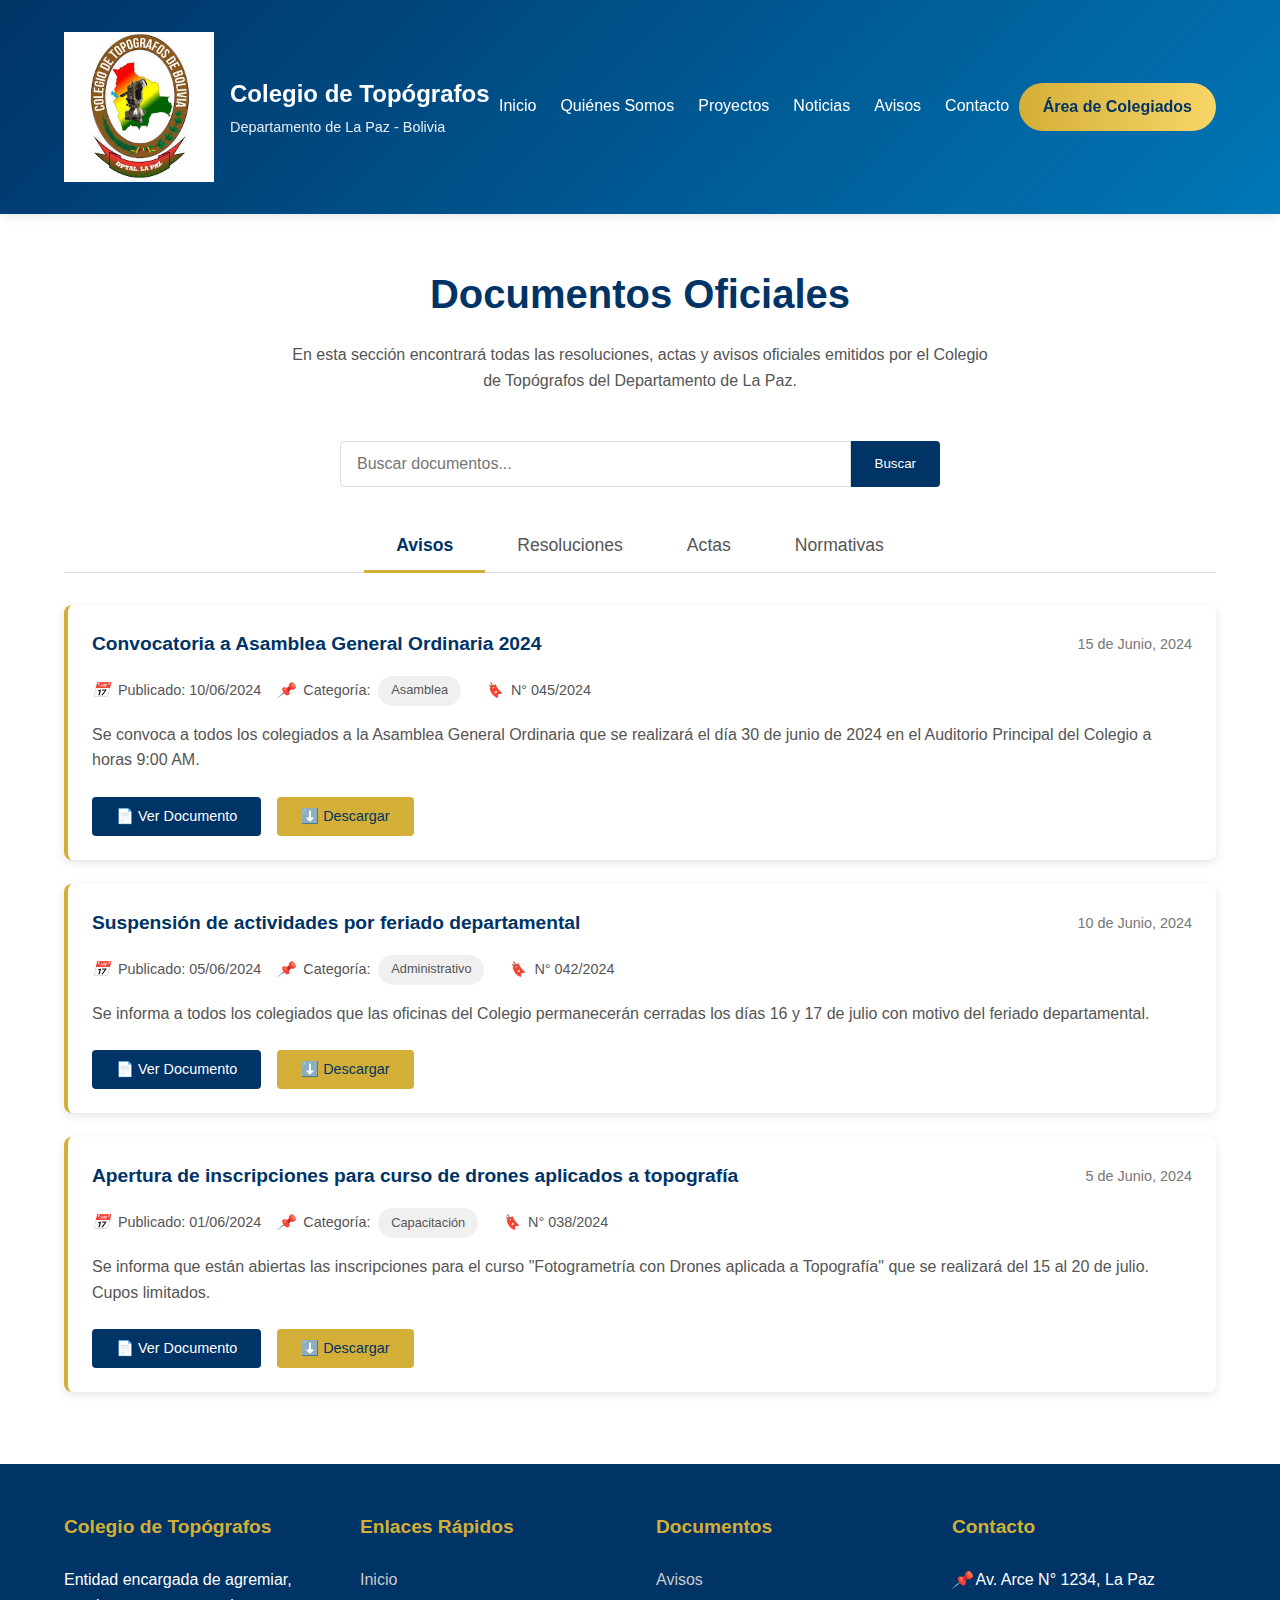
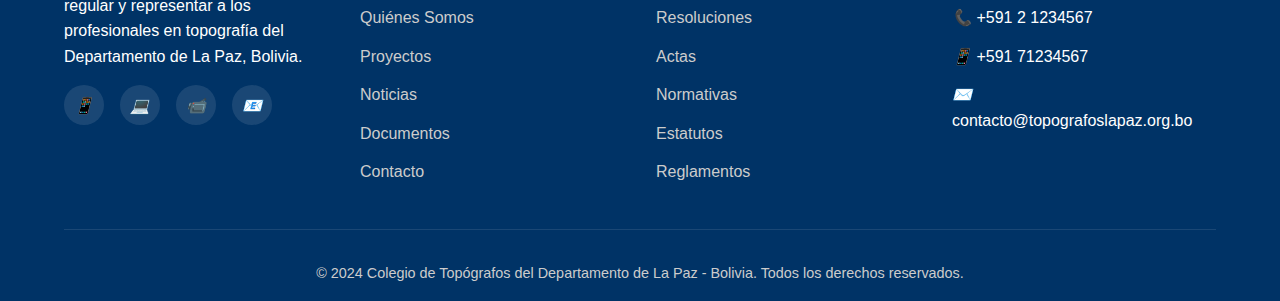
<file: avisos.html>
<!DOCTYPE html>
<html lang="es">
<head>
    <meta charset="UTF-8">
    <meta name="viewport" content="width=device-width, initial-scale=1.0">
    <title>Documentos Oficiales - Colegio de Topógrafos La Paz</title>
    <link rel="stylesheet" href="estilos.css">
    <style>
        /* Estilos específicos para la página de documentos */
        .documentos-container {
            padding: 3rem 0;
        }
        
        .documentos-header {
            text-align: center;
            margin-bottom: 3rem;
        }
        
        .documentos-header h1 {
            color: #003366;
            font-size: 2.5rem;
            margin-bottom: 1rem;
        }
        
        .documentos-header p {
            color: #555;
            max-width: 700px;
            margin: 0 auto;
        }
        
        .documentos-tabs {
            display: flex;
            justify-content: center;
            margin-bottom: 2rem;
            border-bottom: 1px solid #ddd;
        }
        
        .tab-btn {
            padding: 1rem 2rem;
            background: none;
            border: none;
            cursor: pointer;
            font-size: 1.1rem;
            color: #555;
            position: relative;
            transition: all 0.3s;
        }
        
        .tab-btn.active {
            color: #003366;
            font-weight: bold;
        }
        
        .tab-btn.active::after {
            content: '';
            position: absolute;
            bottom: -1px;
            left: 0;
            width: 100%;
            height: 3px;
            background: #d4af37;
        }
        
        .tab-content {
            display: none;
        }
        
        .tab-content.active {
            display: block;
            animation: fadeIn 0.5s ease-out;
        }
        
        .documento-card {
            background: white;
            border-radius: 8px;
            box-shadow: 0 3px 10px rgba(0,0,0,0.1);
            padding: 1.5rem;
            margin-bottom: 1.5rem;
            transition: all 0.3s;
            border-left: 4px solid #d4af37;
        }
        
        .documento-card:hover {
            transform: translateY(-5px);
            box-shadow: 0 10px 20px rgba(0,0,0,0.1);
        }
        
        .documento-header {
            display: flex;
            justify-content: space-between;
            align-items: center;
            margin-bottom: 1rem;
        }
        
        .documento-title {
            font-size: 1.2rem;
            color: #003366;
            margin: 0;
        }
        
        .documento-date {
            color: #777;
            font-size: 0.9rem;
        }
        
        .documento-meta {
            display: flex;
            gap: 1rem;
            margin-bottom: 1rem;
            font-size: 0.9rem;
        }
        
        .documento-meta span {
            display: flex;
            align-items: center;
            gap: 0.5rem;
            color: #555;
        }
        
        .documento-meta i {
            color: #d4af37;
        }
        
        .documento-desc {
            color: #555;
            margin-bottom: 1.5rem;
        }
        
        .documento-actions {
            display: flex;
            gap: 1rem;
        }
        
        .btn-documento {
            padding: 0.5rem 1.5rem;
            border-radius: 4px;
            font-size: 0.9rem;
            display: flex;
            align-items: center;
            gap: 0.5rem;
        }
        
        .btn-ver {
            background: #003366;
            color: white;
        }
        
        .btn-descargar {
            background: #d4af37;
            color: #003366;
        }
        
        .search-box {
            margin-bottom: 2rem;
            display: flex;
            max-width: 600px;
            margin-left: auto;
            margin-right: auto;
        }
        
        .search-input {
            flex: 1;
            padding: 0.8rem 1rem;
            border: 1px solid #ddd;
            border-radius: 4px 0 0 4px;
            font-size: 1rem;
        }
        
        .search-btn {
            background: #003366;
            color: white;
            border: none;
            padding: 0 1.5rem;
            border-radius: 0 4px 4px 0;
            cursor: pointer;
        }
        
        .documento-category {
            display: inline-block;
            background: #f0f0f0;
            padding: 0.3rem 0.8rem;
            border-radius: 20px;
            font-size: 0.8rem;
            color: #555;
            margin-right: 0.5rem;
        }
        
        @keyframes fadeIn {
            from { opacity: 0; transform: translateY(10px); }
            to { opacity: 1; transform: translateY(0); }
        }
        
        /* Responsive */
        @media (max-width: 768px) {
            .documento-header {
                flex-direction: column;
                align-items: flex-start;
                gap: 0.5rem;
            }
            
            .documento-meta {
                flex-wrap: wrap;
            }
            
            .documentos-tabs {
                flex-wrap: wrap;
            }
            
            .tab-btn {
                padding: 0.8rem 1rem;
                font-size: 1rem;
            }
        }
    </style>
</head>
<body>
    <!-- Header -->
    <header>
        <div class="container">
            <nav>
                <div class="logo">
                    <img src="uploads/images.jpg" alt="Logo Colegio Topógrafos La Paz">
                    <div class="logo-text">
                        <h1>Colegio de Topógrafos</h1>
                        <p>Departamento de La Paz - Bolivia</p>
                    </div>
                </div>
                <div class="nav-links">
                    <a href="index.html">Inicio</a>
                    <a href="quienes-somos.html">Quiénes Somos</a>
                    <a href="proyectos.html">Proyectos</a>
                    <a href="noticia.html">Noticias</a>
                    <a href="avisos.html" class="active">Avisos</a>
                    <a href="contacto.html">Contacto</a>
                </div>
                <a href="login.html" class="login-btn">Área de Colegiados</a>
            </nav>
        </div>
    </header>

    <!-- Contenido Principal -->
    <main class="container documentos-container">
        <div class="documentos-header">
            <h1>Documentos Oficiales</h1>
            <p>En esta sección encontrará todas las resoluciones, actas y avisos oficiales emitidos por el Colegio de Topógrafos del Departamento de La Paz.</p>
        </div>
        
        <div class="search-box">
            <input type="text" class="search-input" placeholder="Buscar documentos...">
            <button class="search-btn">Buscar</button>
        </div>
        
        <div class="documentos-tabs">
            <button class="tab-btn active" data-tab="avisos">Avisos</button>
            <button class="tab-btn" data-tab="resoluciones">Resoluciones</button>
            <button class="tab-btn" data-tab="actas">Actas</button>
            <button class="tab-btn" data-tab="normativas">Normativas</button>
        </div>
        
        <!-- Avisos -->
        <div id="avisos" class="tab-content active">
            <div class="documento-card">
                <div class="documento-header">
                    <h3 class="documento-title">Convocatoria a Asamblea General Ordinaria 2024</h3>
                    <span class="documento-date">15 de Junio, 2024</span>
                </div>
                <div class="documento-meta">
                    <span><i>📅</i> Publicado: 10/06/2024</span>
                    <span><i>📌</i> Categoría: <span class="documento-category">Asamblea</span></span>
                    <span><i>🔖</i> N° 045/2024</span>
                </div>
                <p class="documento-desc">Se convoca a todos los colegiados a la Asamblea General Ordinaria que se realizará el día 30 de junio de 2024 en el Auditorio Principal del Colegio a horas 9:00 AM.</p>
                <div class="documento-actions">
                    <a href="#" class="btn-documento btn-ver">📄 Ver Documento</a>
                    <a href="#" class="btn-documento btn-descargar">⬇️ Descargar</a>
                </div>
            </div>
            
            <div class="documento-card">
                <div class="documento-header">
                    <h3 class="documento-title">Suspensión de actividades por feriado departamental</h3>
                    <span class="documento-date">10 de Junio, 2024</span>
                </div>
                <div class="documento-meta">
                    <span><i>📅</i> Publicado: 05/06/2024</span>
                    <span><i>📌</i> Categoría: <span class="documento-category">Administrativo</span></span>
                    <span><i>🔖</i> N° 042/2024</span>
                </div>
                <p class="documento-desc">Se informa a todos los colegiados que las oficinas del Colegio permanecerán cerradas los días 16 y 17 de julio con motivo del feriado departamental.</p>
                <div class="documento-actions">
                    <a href="#" class="btn-documento btn-ver">📄 Ver Documento</a>
                    <a href="#" class="btn-documento btn-descargar">⬇️ Descargar</a>
                </div>
            </div>
            
            <div class="documento-card">
                <div class="documento-header">
                    <h3 class="documento-title">Apertura de inscripciones para curso de drones aplicados a topografía</h3>
                    <span class="documento-date">5 de Junio, 2024</span>
                </div>
                <div class="documento-meta">
                    <span><i>📅</i> Publicado: 01/06/2024</span>
                    <span><i>📌</i> Categoría: <span class="documento-category">Capacitación</span></span>
                    <span><i>🔖</i> N° 038/2024</span>
                </div>
                <p class="documento-desc">Se informa que están abiertas las inscripciones para el curso "Fotogrametría con Drones aplicada a Topografía" que se realizará del 15 al 20 de julio. Cupos limitados.</p>
                <div class="documento-actions">
                    <a href="#" class="btn-documento btn-ver">📄 Ver Documento</a>
                    <a href="#" class="btn-documento btn-descargar">⬇️ Descargar</a>
                </div>
            </div>
        </div>
        
        <!-- Resoluciones -->
        <div id="resoluciones" class="tab-content">
            <div class="documento-card">
                <div class="documento-header">
                    <h3 class="documento-title">Resolución N° 125/2024 - Actualización de aranceles de colegiación</h3>
                    <span class="documento-date">28 de Mayo, 2024</span>
                </div>
                <div class="documento-meta">
                    <span><i>📅</i> Publicado: 25/05/2024</span>
                    <span><i>📌</i> Categoría: <span class="documento-category">Administrativo</span></span>
                    <span><i>🔖</i> N° 125/2024</span>
                </div>
                <p class="documento-desc">Resolución mediante la cual se actualizan los aranceles de colegiación para el segundo semestre del año 2024, según lo acordado en la última reunión del Consejo Directivo.</p>
                <div class="documento-actions">
                    <a href="#" class="btn-documento btn-ver">📄 Ver Documento</a>
                    <a href="#" class="btn-documento btn-descargar">⬇️ Descargar</a>
                </div>
            </div>
            
            <div class="documento-card">
                <div class="documento-header">
                    <h3 class="documento-title">Resolución N° 112/2024 - Normas para ejercicio profesional</h3>
                    <span class="documento-date">15 de Mayo, 2024</span>
                </div>
                <div class="documento-meta">
                    <span><i>📅</i> Publicado: 10/05/2024</span>
                    <span><i>📌</i> Categoría: <span class="documento-category">Profesional</span></span>
                    <span><i>🔖</i> N° 112/2024</span>
                </div>
                <p class="documento-desc">Establécese las normas actualizadas para el ejercicio profesional de la topografía en el Departamento de La Paz, conforme a la nueva legislación nacional.</p>
                <div class="documento-actions">
                    <a href="#" class="btn-documento btn-ver">📄 Ver Documento</a>
                    <a href="#" class="btn-documento btn-descargar">⬇️ Descargar</a>
                </div>
            </div>
        </div>
        
        <!-- Actas -->
        <div id="actas" class="tab-content">
            <div class="documento-card">
                <div class="documento-header">
                    <h3 class="documento-title">Acta de Reunión del Consejo Directivo - Mayo 2024</h3>
                    <span class="documento-date">30 de Mayo, 2024</span>
                </div>
                <div class="documento-meta">
                    <span><i>📅</i> Publicado: 28/05/2024</span>
                    <span><i>📌</i> Categoría: <span class="documento-category">Consejo Directivo</span></span>
                    <span><i>🔖</i> Acta N° 15/2024</span>
                </div>
                <p class="documento-desc">Acta de la reunión ordinaria del Consejo Directivo realizada el 25 de mayo de 2024, donde se trataron los puntos: actualización de aranceles, plan de capacitación y renovación de equipos.</p>
                <div class="documento-actions">
                    <a href="#" class="btn-documento btn-ver">📄 Ver Documento</a>
                    <a href="#" class="btn-documento btn-descargar">⬇️ Descargar</a>
                </div>
            </div>
            
            <div class="documento-card">
                <div class="documento-header">
                    <h3 class="documento-title">Acta de Asamblea General Ordinaria - Abril 2024</h3>
                    <span class="documento-date">10 de Abril, 2024</span>
                </div>
                <div class="documento-meta">
                    <span><i>📅</i> Publicado: 05/04/2024</span>
                    <span><i>📌</i> Categoría: <span class="documento-category">Asamblea</span></span>
                    <span><i>🔖</i> Acta N° 08/2024</span>
                </div>
                <p class="documento-desc">Acta de la Asamblea General Ordinaria realizada el 5 de abril de 2024, donde se aprobó el informe de gestión, balance financiero y plan de trabajo para el presente año.</p>
                <div class="documento-actions">
                    <a href="#" class="btn-documento btn-ver">📄 Ver Documento</a>
                    <a href="#" class="btn-documento btn-descargar">⬇️ Descargar</a>
                </div>
            </div>
        </div>
        
        <!-- Normativas -->
        <div id="normativas" class="tab-content">
            <div class="documento-card">
                <div class="documento-header">
                    <h3 class="documento-title">Reglamento de Ética Profesional</h3>
                    <span class="documento-date">1 de Enero, 2024</span>
                </div>
                <div class="documento-meta">
                    <span><i>📅</i> Publicado: 15/12/2023</span>
                    <span><i>📌</i> Categoría: <span class="documento-category">Ética</span></span>
                    <span><i>🔖</i> Reglamento N° 001/2023</span>
                </div>
                <p class="documento-desc">Reglamento de Ética Profesional del Colegio de Topógrafos del Departamento de La Paz, actualizado según las últimas disposiciones nacionales.</p>
                <div class="documento-actions">
                    <a href="#" class="btn-documento btn-ver">📄 Ver Documento</a>
                    <a href="#" class="btn-documento btn-descargar">⬇️ Descargar</a>
                </div>
            </div>
            
            <div class="documento-card">
                <div class="documento-header">
                    <h3 class="documento-title">Normas Técnicas para Levantamientos Topográficos</h3>
                    <span class="documento-date">15 de Marzo, 2023</span>
                </div>
                <div class="documento-meta">
                    <span><i>📅</i> Publicado: 10/03/2023</span>
                    <span><i>📌</i> Categoría: <span class="documento-category">Técnica</span></span>
                    <span><i>🔖</i> Norma N° 005/2023</span>
                </div>
                <p class="documento-desc">Normas técnicas actualizadas para la realización de levantamientos topográficos en el Departamento de La Paz, con especificaciones sobre precisiones y metodologías.</p>
                <div class="documento-actions">
                    <a href="#" class="btn-documento btn-ver">📄 Ver Documento</a>
                    <a href="#" class="btn-documento btn-descargar">⬇️ Descargar</a>
                </div>
            </div>
        </div>
    </main>

    <!-- Footer -->
    <footer>
        <div class="container">
            <div class="footer-content">
                <div class="footer-column">
                    <h3>Colegio de Topógrafos</h3>
                    <p>Entidad encargada de agremiar, regular y representar a los profesionales en topografía del Departamento de La Paz, Bolivia.</p>
                    <div class="social-links">
                        <a href="#"><i>📱</i></a>
                        <a href="#"><i>💻</i></a>
                        <a href="#"><i>📹</i></a>
                        <a href="#"><i>📧</i></a>
                    </div>
                </div>
                
                <div class="footer-column">
                    <h3>Enlaces Rápidos</h3>
                    <ul class="footer-links">
                        <li><a href="inicio.html">Inicio</a></li>
                        <li><a href="quienes-somos.html">Quiénes Somos</a></li>
                        <li><a href="proyectos.html">Proyectos</a></li>
                        <li><a href="noticia.html">Noticias</a></li>
                        <li><a href="documentos.html">Documentos</a></li>
                        <li><a href="contacto.html">Contacto</a></li>
                    </ul>
                </div>
                
                <div class="footer-column">
                    <h3>Documentos</h3>
                    <ul class="footer-links">
                        <li><a href="documentos.html?tab=avisos">Avisos</a></li>
                        <li><a href="documentos.html?tab=resoluciones">Resoluciones</a></li>
                        <li><a href="documentos.html?tab=actas">Actas</a></li>
                        <li><a href="documentos.html?tab=normativas">Normativas</a></li>
                        <li><a href="#">Estatutos</a></li>
                        <li><a href="#">Reglamentos</a></li>
                    </ul>
                </div>
                
                <div class="footer-column">
                    <h3>Contacto</h3>
                    <ul class="footer-links">
                        <li><i>📌</i> Av. Arce N° 1234, La Paz</li>
                        <li><i>📞</i> +591 2 1234567</li>
                        <li><i>📱</i> +591 71234567</li>
                        <li><i>✉️</i> contacto@topografoslapaz.org.bo</li>
                    </ul>
                </div>
            </div>
            
            <div class="copyright">
                <p>&copy; 2024 Colegio de Topógrafos del Departamento de La Paz - Bolivia. Todos los derechos reservados.</p>
            </div>
        </div>
    </footer>

    <script>
        // Funcionalidad de las pestañas
        document.addEventListener('DOMContentLoaded', function() {
            const tabBtns = document.querySelectorAll('.tab-btn');
            const tabContents = document.querySelectorAll('.tab-content');
            
            tabBtns.forEach(btn => {
                btn.addEventListener('click', function() {
                    // Remover clase active de todos los botones y contenidos
                    tabBtns.forEach(btn => btn.classList.remove('active'));
                    tabContents.forEach(content => content.classList.remove('active'));
                    
                    // Agregar clase active al botón clickeado
                    this.classList.add('active');
                    
                    // Mostrar el contenido correspondiente
                    const tabId = this.getAttribute('data-tab');
                    document.getElementById(tabId).classList.add('active');
                });
            });
            
            // Buscar parámetros en la URL para mostrar una pestaña específica
            const urlParams = new URLSearchParams(window.location.search);
            const tabParam = urlParams.get('tab');
            
            if(tabParam && document.getElementById(tabParam)) {
                // Remover clase active de todos
                tabBtns.forEach(btn => btn.classList.remove('active'));
                tabContents.forEach(content => content.classList.remove('active'));
                
                // Activar la pestaña correspondiente
                document.querySelector(`.tab-btn[data-tab="${tabParam}"]`).classList.add('active');
                document.getElementById(tabParam).classList.add('active');
            }
            
            // Funcionalidad de búsqueda
            const searchInput = document.querySelector('.search-input');
            const searchBtn = document.querySelector('.search-btn');
            
            searchBtn.addEventListener('click', function() {
                const searchTerm = searchInput.value.toLowerCase();
                if(searchTerm.trim() === '') return;
                
                const documentos = document.querySelectorAll('.documento-card');
                let found = false;
                
                documentos.forEach(doc => {
                    const text = doc.textContent.toLowerCase();
                    if(text.includes(searchTerm)) {
                        doc.style.display = 'block';
                        found = true;
                        // Resaltar coincidencia (opcional)
                        doc.style.animation = 'highlight 1.5s';
                    } else {
                        doc.style.display = 'none';
                    }
                });
                
                if(!found) {
                    alert('No se encontraron documentos con ese término de búsqueda');
                }
            });
            
            // Permitir buscar con Enter
            searchInput.addEventListener('keyup', function(e) {
                if(e.key === 'Enter') {
                    searchBtn.click();
                }
            });
        });
    </script>
</body>
</html>
</file>
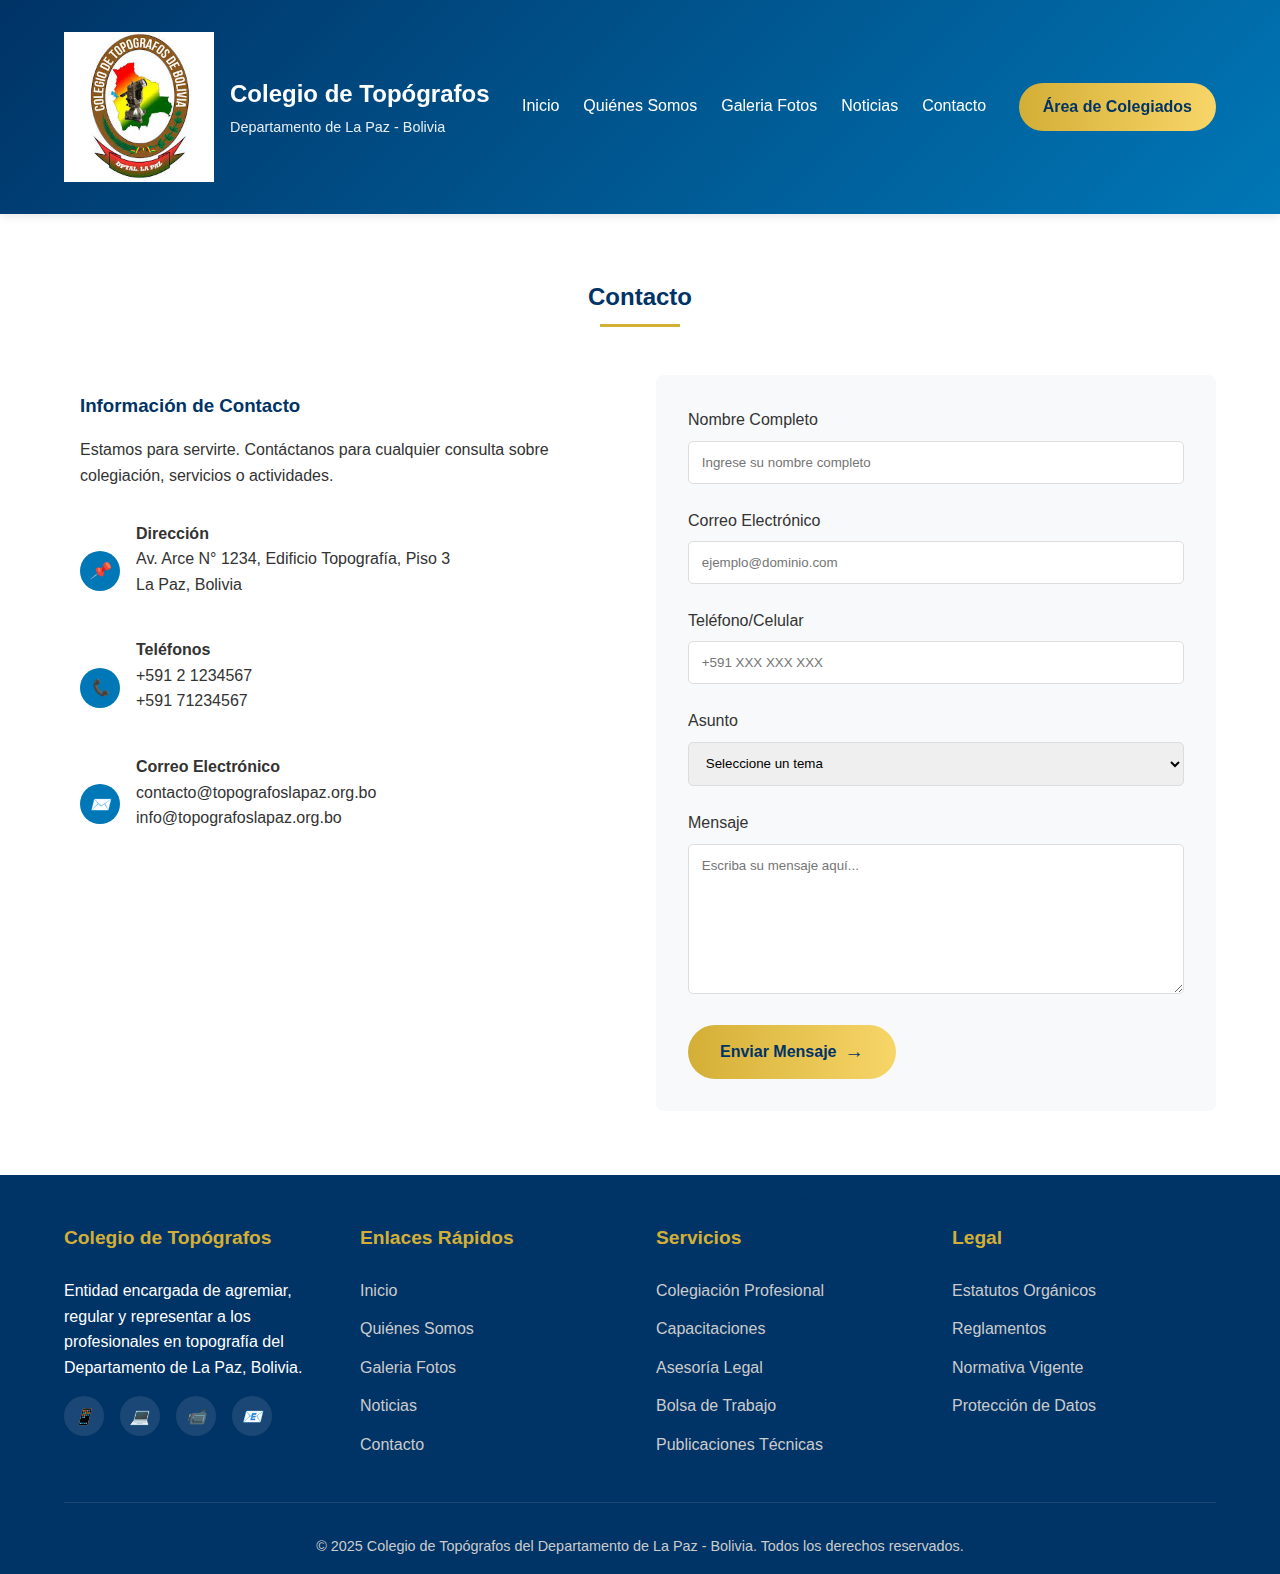
<file: contacto.html>
<!DOCTYPE html>
<html lang="en">
<head>
    <meta charset="UTF-8">
    <meta name="viewport" content="width=device-width, initial-scale=1.0">
    <link rel="stylesheet" href="estilos.css">
    <title>Document</title>
</head>
<header>
        <div class="container">
            <nav>
                <div class="logo">
                    <img src="uploads/images.jpg" alt="Logo Colegio Topógrafos La Paz">
                    <div class="logo-text">
                        <h1>Colegio de Topógrafos</h1>
                        <p>Departamento de La Paz - Bolivia</p>
                    </div>
                </div>
                <div class="nav-links">
                    <a href="index.html">Inicio</a>
                    <a href="quienes-somos.html">Quiénes Somos</a>
                    <a href="galeria.html">Galeria Fotos</a>
                    <a href="noticia.html">Noticias</a>
                    <a href="contacto.html">Contacto</a>
                </div>
                <a href="login.html" class="login-btn">Área de Colegiados</a>
            </nav>
        </div>
    </header>
<body>
    

<!-- Contacto -->
    <section id="contacto">
        <div class="container">
            <h2 class="section-title">Contacto</h2>
            <div class="contact-form">
                <div class="contact-info">
                    <h3>Información de Contacto</h3>
                    <p>Estamos para servirte. Contáctanos para cualquier consulta sobre colegiación, servicios o actividades.</p>
                    
                    <div class="contact-details">
                        <div class="contact-item">
                            <div class="contact-icon">
                                <i>📌</i>
                            </div>
                            <div>
                                <h4>Dirección</h4>
                                <p>Av. Arce N° 1234, Edificio Topografía, Piso 3<br>La Paz, Bolivia</p>
                            </div>
                        </div>
                        
                        <div class="contact-item">
                            <div class="contact-icon">
                                <i>📞</i>
                            </div>
                            <div>
                                <h4>Teléfonos</h4>
                                <p>+591 2 1234567<br>+591 71234567</p>
                            </div>
                        </div>
                        
                        <div class="contact-item">
                            <div class="contact-icon">
                                <i>✉️</i>
                            </div>
                            <div>
                                <h4>Correo Electrónico</h4>
                                <p>contacto@topografoslapaz.org.bo<br>info@topografoslapaz.org.bo</p>
                            </div>
                        </div>
                    </div>
                </div>
                
                <!-- En contacto.html, mejora el formulario -->
                <form id="contactForm" action="enviar_contacto.php" method="POST">
                    <div class="form-group">
                        <label for="name">Nombre Completo</label>
                        <input type="text" id="name" name="name" required placeholder="Ingrese su nombre completo">
                    </div>
    
                    <div class="form-group">
                        <label for="email">Correo Electrónico</label>
                        <input type="email" id="email" name="email" required placeholder="ejemplo@dominio.com">
                    </div>
    
                    <div class="form-group">
                        <label for="phone">Teléfono/Celular</label>
                        <input type="tel" id="phone" name="phone" placeholder="+591 XXX XXX XXX">
                    </div>
    
                    <div class="form-group">
                        <label for="subject">Asunto</label>
                        <select id="subject" name="subject" required>
                            <option value="" disabled selected>Seleccione un tema</option>
                            <option value="colegiacion">Colegiación</option>
                            <option value="cursos">Cursos y Capacitaciones</option>
                            <option value="proyectos">Servicios Profesionales</option>
                            <option value="otros">Otros</option>
                        </select>
                    </div>
    
                    <div class="form-group">
                        <label for="message">Mensaje</label>
                        <textarea id="message" name="message" required placeholder="Escriba su mensaje aquí..."></textarea>
                    </div>
    
                    <button type="submit" class="submit-btn">
                        <span class="btn-text">Enviar Mensaje</span>
                        <span class="btn-icon">→</span>
                    </button>
                </form>
            </div>
        </div>
    </section>
    <!-- Footer -->
    <footer>
        <div class="container">
            <div class="footer-content">
                <div class="footer-column">
                    <h3>Colegio de Topógrafos</h3>
                    <p>Entidad encargada de agremiar, regular y representar a los profesionales en topografía del Departamento de La Paz, Bolivia.</p>
                    <div class="social-links">
                        <a href="#"><i>📱</i></a>
                        <a href="#"><i>💻</i></a>
                        <a href="#"><i>📹</i></a>
                        <a href="#"><i>📧</i></a>
                    </div>
                </div>
                
                <div class="footer-column">
                    <h3>Enlaces Rápidos</h3>
                    <ul class="footer-links">
                        <li><a href="inicio.html">Inicio</a></li>
                        <li><a href="quienes-somos.html">Quiénes Somos</a></li>
                        <li><a href="galeria.html">Galeria Fotos</a>
                        <li><a href="noticia.html">Noticias</a></li>
                        <li><a href="contacto.html">Contacto</a></li>
                    </ul>
                </div>
                
                <div class="footer-column">
                    <h3>Servicios</h3>
                    <ul class="footer-links">
                        <li><a href="#">Colegiación Profesional</a></li>
                        <li><a href="#">Capacitaciones</a></li>
                        <li><a href="#">Asesoría Legal</a></li>
                        <li><a href="#">Bolsa de Trabajo</a></li>
                        <li><a href="#">Publicaciones Técnicas</a></li>
                    </ul>
                </div>
                
                <div class="footer-column">
                    <h3>Legal</h3>
                    <ul class="footer-links">
                        <li><a href="#">Estatutos Orgánicos</a></li>
                        <li><a href="#">Reglamentos</a></li>
                        <li><a href="#">Normativa Vigente</a></li>
                        <li><a href="#">Protección de Datos</a></li>
                    </ul>
                </div>
            </div>
            
            <div class="copyright">
                <p>&copy; 2025 Colegio de Topógrafos del Departamento de La Paz - Bolivia. Todos los derechos reservados.</p>
            </div>
        </div>
    </footer>
</body>
</html>
</file>
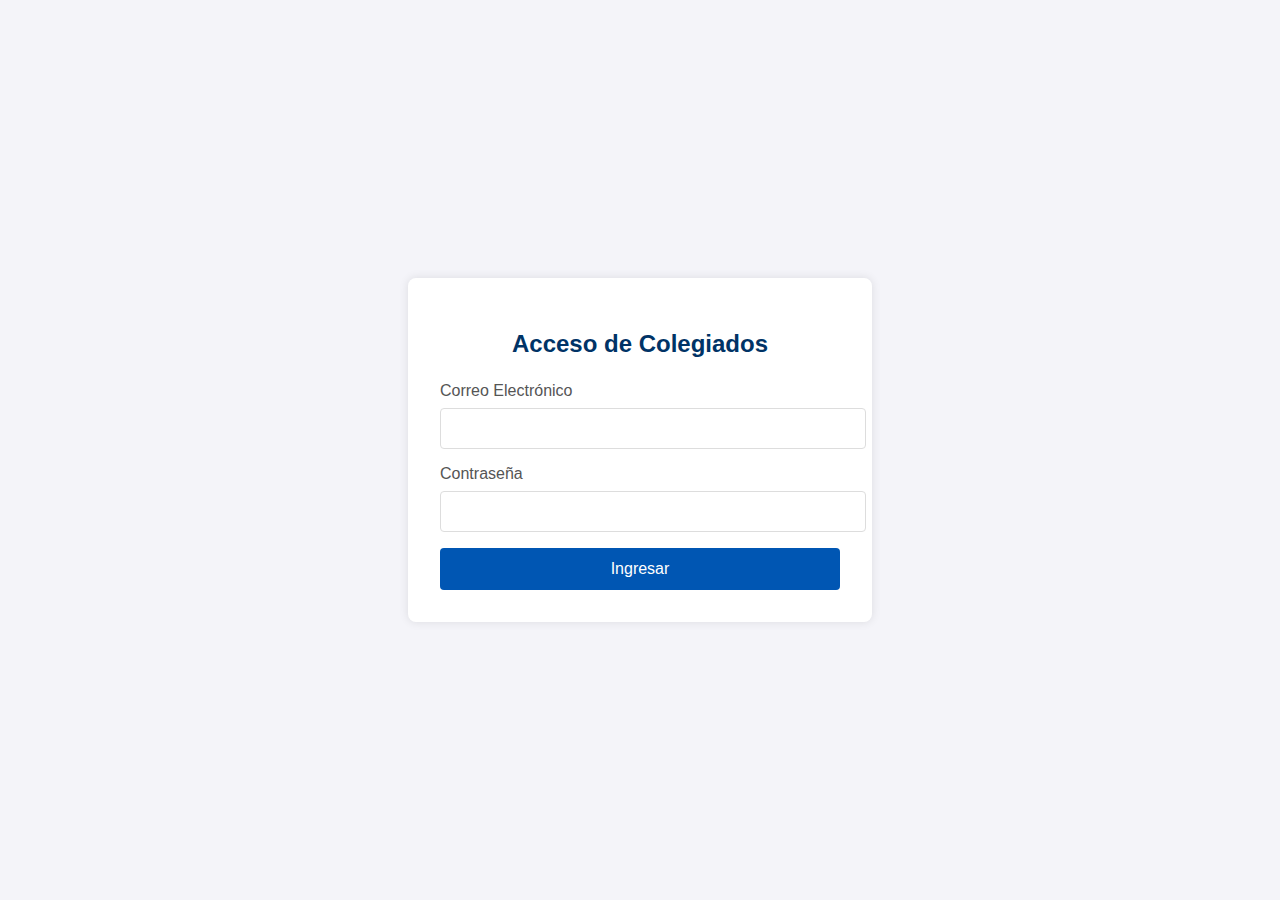
<file: login.html>
<!DOCTYPE html>
<html lang="es">
<head>
    <meta charset="UTF-8">
    <title>Área de Colegiados - Login</title>
    <style>
        body {
            font-family: Arial, sans-serif;
            background-color: #f4f4f9;
            display: flex;
            justify-content: center;
            align-items: center;
            height: 100vh;
            margin: 0;
        }
        .login-container {
            background: white;
            padding: 2rem;
            border-radius: 8px;
            box-shadow: 0 0 10px rgba(0,0,0,0.1);
            width: 100%;
            max-width: 400px;
        }
        .login-container h2 {
            color: #003366;
            text-align: center;
            margin-bottom: 1.5rem;
        }
        .form-group {
            margin-bottom: 1rem;
        }
        .form-group label {
            display: block;
            margin-bottom: 0.5rem;
            color: #555;
        }
        .form-group input {
            width: 100%;
            padding: 0.75rem;
            border: 1px solid #ddd;
            border-radius: 4px;
        }
        .login-btn {
            width: 100%;
            padding: 0.75rem;
            background-color: #0056b3;
            color: white;
            border: none;
            border-radius: 4px;
            cursor: pointer;
            font-size: 1rem;
        }
        .login-btn:hover {
            background-color: #003366;
        }
    </style>
</head>
<body>
    <div class="login-container">
        <h2>Acceso de Colegiados</h2>
        <form action="panel.php" method="POST">
            <div class="form-group">
                <label for="email">Correo Electrónico</label>
                <input type="email" id="email" name="email" required>
            </div>
            <div class="form-group">
                <label for="password">Contraseña</label>
                <input type="password" id="password" name="password" required>
            </div>
            <button type="submit" class="login-btn">Ingresar</button>
        </form>
    </div>
</body>
</html>
</file>
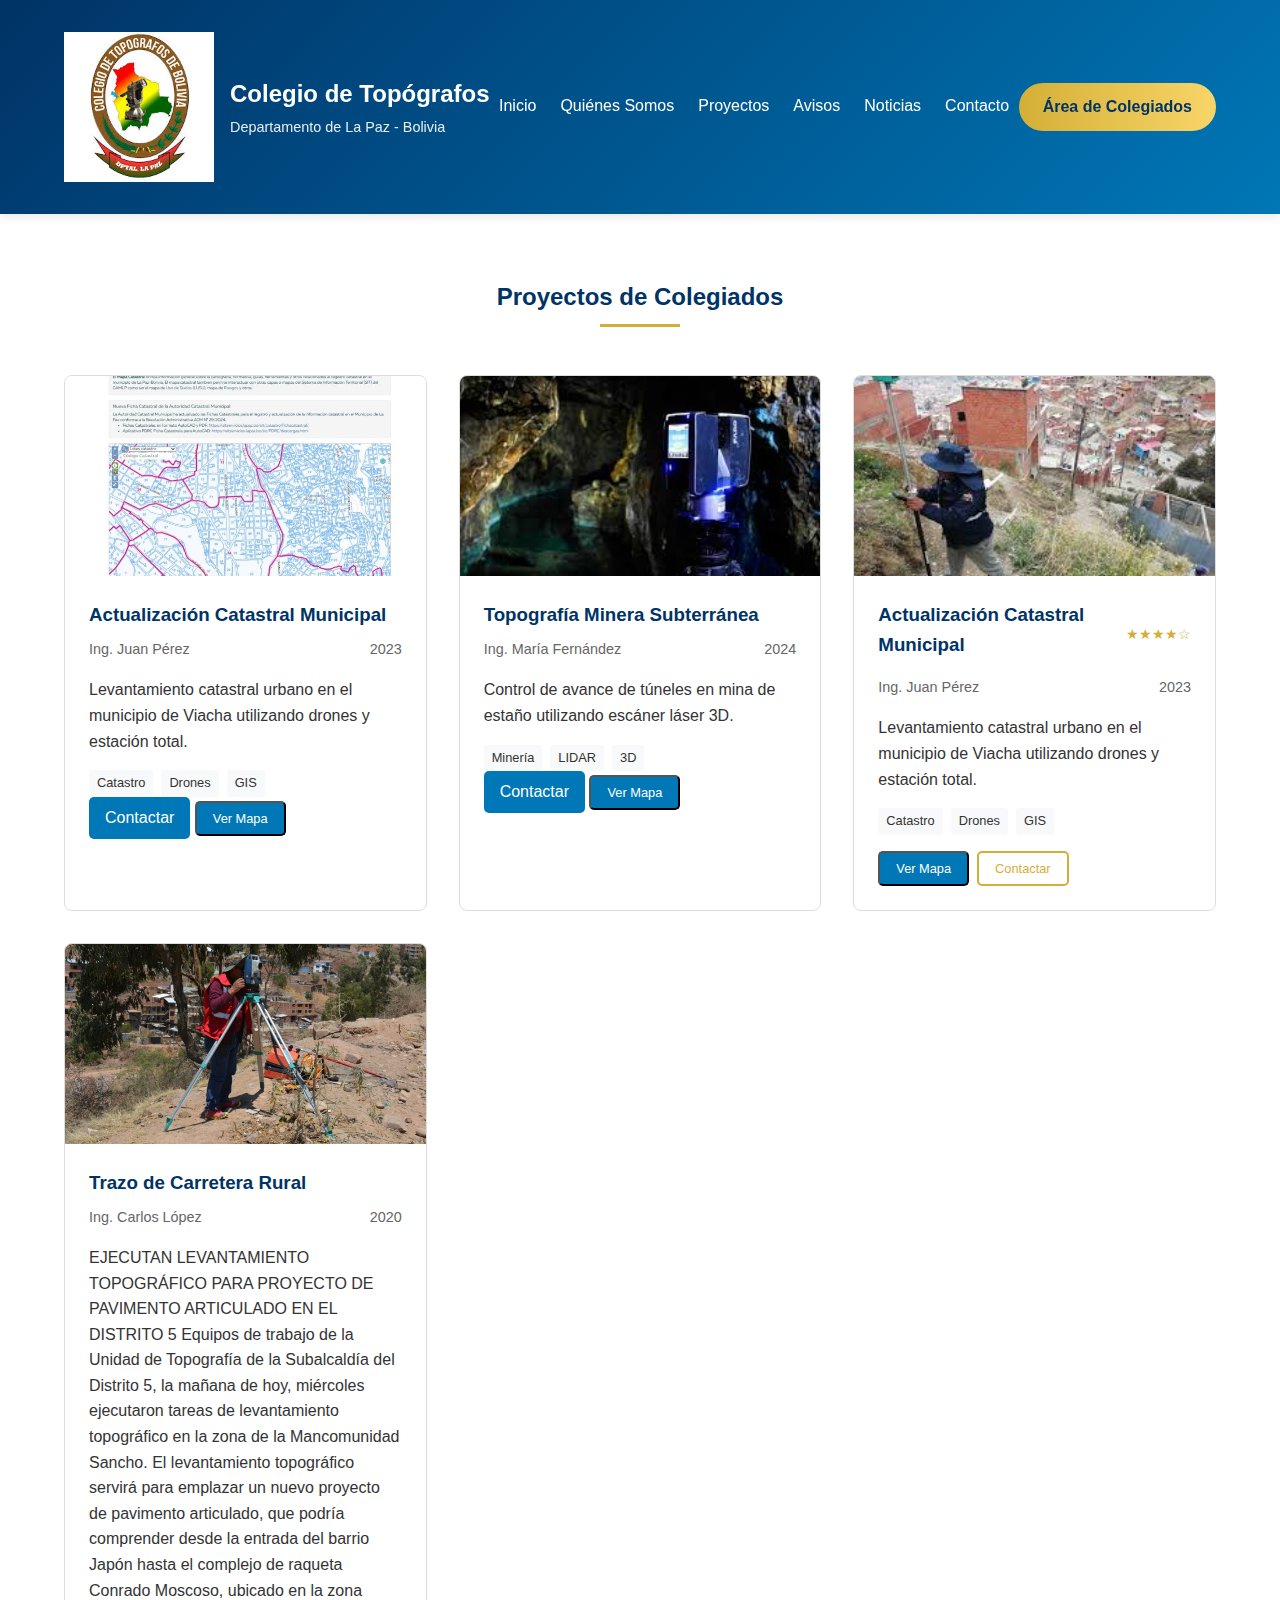
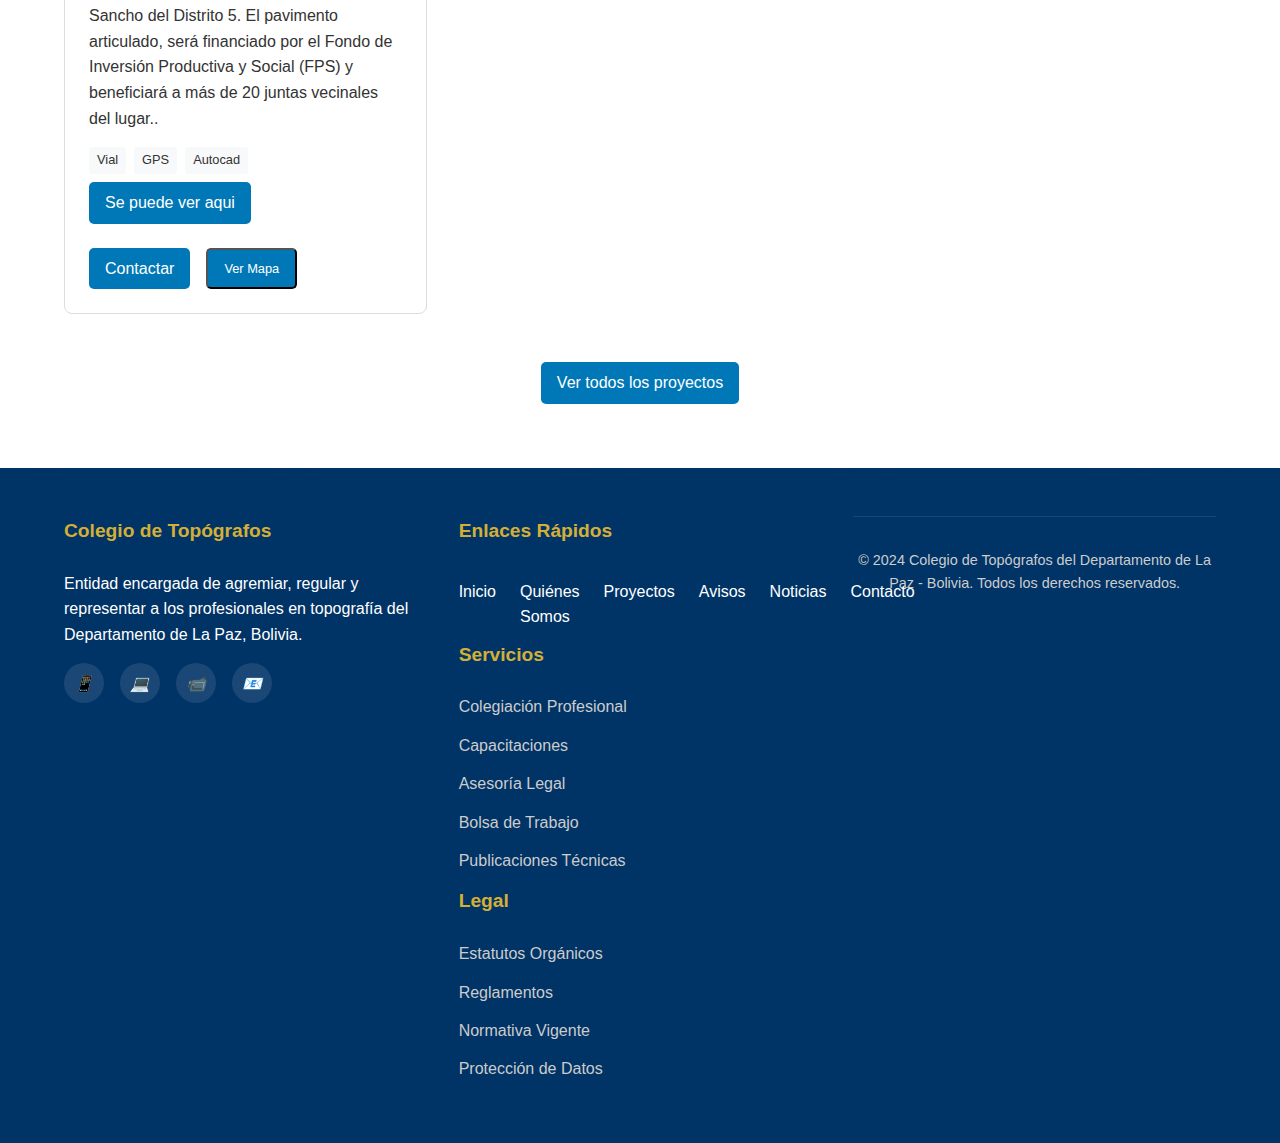
<file: proyectos.html>
<!DOCTYPE html>
<html lang="en">
<head>
    <meta charset="UTF-8">
    <meta name="viewport" content="width=device-width, initial-scale=1.0">
    <link rel="stylesheet" href="estilos.css">
    <title>Document</title>
</head>
<body>
<header>
        <div class="container">
            <nav>
                <div class="logo">
                    <img src="uploads/images.jpg" alt="Logo Colegio Topógrafos La Paz">
                    <div class="logo-text">
                        <h1>Colegio de Topógrafos</h1>
                        <p>Departamento de La Paz - Bolivia</p>
                    </div>
                </div>
                <div class="nav-links">
                    <a href="index.html">Inicio</a>
                    <a href="quienes-somos.html">Quiénes Somos</a>
                    <a href="proyectos.html">Proyectos</a>
                    <a href="avisos.html">Avisos </a>
                    <a href="noticia.html">Noticias</a>
                    <a href="contacto.html">Contacto</a>
                </div>
                <a href="login.html" class="login-btn">Área de Colegiados</a>
            </nav>
        </div>
    </header>
    <!-- Proyectos -->
    <section id="proyectos">
        <div class="container">
            <h2 class="section-title">Proyectos de Colegiados</h2>
            <div class="projects-grid">
                <!-- Proyecto 1 -->
                <div class="project-card">
                    <div class="project-img">
                        <img src="uploads/proy4.jpg" alt="Proyecto Catastral">
                    </div>
                    <div class="project-info">
                        <h3>Actualización Catastral Municipal</h3>
                        <div class="project-meta">
                            <span>Ing. Juan Pérez</span>
                            <span>2023</span>
                        </div>
                        <p>Levantamiento catastral urbano en el municipio de Viacha utilizando drones y estación total.</p>
                        <div class="project-tags">
                            <span class="tag">Catastro</span>
                            <span class="tag">Drones</span>
                            <span class="tag">GIS</span>
                        </div>
                         <a href="" class="btn">Contactar</a>
                                <a href=""></a><button class="btn btn-small">Ver Mapa</button>
                    </div>
                </div>

                <!-- Proyecto 2 -->
                <div class="project-card">
                    <div class="project-img">
                        <img src="uploads/proy3.jpeg" alt="Proyecto Minero">
                    </div>
                    <div class="project-info">
                        <h3>Topografía Minera Subterránea</h3>
                        <div class="project-meta">
                            <span>Ing. María Fernández</span>
                            <span>2024</span>
                        </div>
                        <p>Control de avance de túneles en mina de estaño utilizando escáner láser 3D.</p>
                        <div class="project-tags">
                            <span class="tag">Minería</span>
                            <span class="tag">LIDAR</span>
                            <span class="tag">3D</span>
                        </div>
                         <a href="" class="btn">Contactar</a>
                        <a href=""></a><button class="btn btn-small">Ver Mapa</button>
                    </div>
                </div>
                
                <!-- En proyectos.html, mejora las tarjetas -->
<div class="project-card">
    <div class="project-img">
        <img src="uploads/proy2.jpeg" alt="Proyecto Catastral">
        <div class="project-overlay">
            <span class="overlay-text">Ver Detalles</span>
        </div>
    </div>
    <div class="project-info">
        <div class="project-header">
            <h3>Actualización Catastral Municipal</h3>
            <div class="project-rating">
                ★★★★☆
            </div>
        </div>
        <div class="project-meta">
            <span class="meta-author">Ing. Juan Pérez</span>
            <span class="meta-date">2023</span>
        </div>
        <p class="project-description">Levantamiento catastral urbano en el municipio de Viacha utilizando drones y estación total.</p>
        <div class="project-tags">
            <span class="tag">Catastro</span>
            <span class="tag">Drones</span>
            <span class="tag">GIS</span>
        </div>
        <div class="project-actions">
            <button class="btn btn-small">Ver Mapa</button>
            <button class="btn btn-small btn-outline">Contactar</button>
        </div>
    </div>
</div>

                <!-- Proyecto 3 -->
                <div class="project-card">
                    <div class="project-img">
                        <img src="uploads/proy1.jpg" alt="Proyecto Vial">
                    </div>
                    <div class="project-info">
                        <h3>Trazo de Carretera Rural</h3>
                        <div class="project-meta">
                            <span>Ing. Carlos López</span>
                            <span>2020</span>
                        </div>
                        <p>EJECUTAN LEVANTAMIENTO TOPOGRÁFICO PARA PROYECTO DE PAVIMENTO ARTICULADO EN EL DISTRITO 5
Equipos de trabajo de la Unidad de Topografía de la Subalcaldía del Distrito 5, la mañana de hoy, miércoles ejecutaron tareas de levantamiento topográfico en la zona de la Mancomunidad Sancho. 
El levantamiento topográfico servirá para emplazar un nuevo proyecto de pavimento articulado, que podría comprender desde la entrada del barrio Japón hasta el complejo de raqueta Conrado Moscoso, ubicado en la zona Sancho del Distrito 5.
El pavimento articulado, será financiado por el Fondo de Inversión Productiva y Social (FPS) y beneficiará a más de 20 juntas vecinales del lugar..</p>
                        <div class="project-tags">
                            <span class="tag">Vial</span>
                            <span class="tag">GPS</span>
                            <span class="tag">Autocad</span>
                            <a href="https://www.facebook.com/share/p/1Aj124ZL96/" class="btn">Se puede ver aqui</a>
                            <div class="project-actions">
                               
                                 <a href=" https://wa.me/qr/I7FBYINH5BNIL1" class="btn">Contactar</a>
                                <a href=""></a><button class="btn btn-small">Ver Mapa</button>
                            </div>
                        </div>
                    </div>
                </div>
            </div>
            
            <div style="text-align: center; margin-top: 3rem;">
                <a href="" class="btn">Ver todos los proyectos</a>
            </div>
        </div>
    </section>
    <!-- Footer -->
    <footer>
        <div class="container">
            <div class="footer-content">
                <div class="footer-column">
                    <h3>Colegio de Topógrafos</h3>
                    <p>Entidad encargada de agremiar, regular y representar a los profesionales en topografía del Departamento de La Paz, Bolivia.</p>
                    <div class="social-links">
                        <a href="#"><i>📱</i></a>
                        <a href="#"><i>💻</i></a>
                        <a href="#"><i>📹</i></a>
                        <a href="#"><i>📧</i></a>
                    </div>
                </div>
                
                <div class="footer-column">
                    <h3>Enlaces Rápidos</h3>
                    <div class="nav-links">
                    <a href="index.html">Inicio</a>
                    <a href="quienes-somos.html">Quiénes Somos</a>
                    <a href="proyectos.html">Proyectos</a>
                    <a href="avisos.html">Avisos </a>
                    <a href="noticia.html">Noticias</a>
                    <a href="contacto.html">Contacto</a>
                
                </div>
                
                <div class="footer-column">
                    <h3>Servicios</h3>
                    <ul class="footer-links">
                        <li><a href="#">Colegiación Profesional</a></li>
                        <li><a href="#">Capacitaciones</a></li>
                        <li><a href="#">Asesoría Legal</a></li>
                        <li><a href="#">Bolsa de Trabajo</a></li>
                        <li><a href="#">Publicaciones Técnicas</a></li>
                    </ul>
                </div>
                
                <div class="footer-column">
                    <h3>Legal</h3>
                    <ul class="footer-links">
                        <li><a href="#">Estatutos Orgánicos</a></li>
                        <li><a href="#">Reglamentos</a></li>
                        <li><a href="#">Normativa Vigente</a></li>
                        <li><a href="#">Protección de Datos</a></li>
                    </ul>
                </div>
            </div>
            
            <div class="copyright">
                <p>&copy; 2024 Colegio de Topógrafos del Departamento de La Paz - Bolivia. Todos los derechos reservados.</p>
            </div>
        </div>
    </footer>
</file>
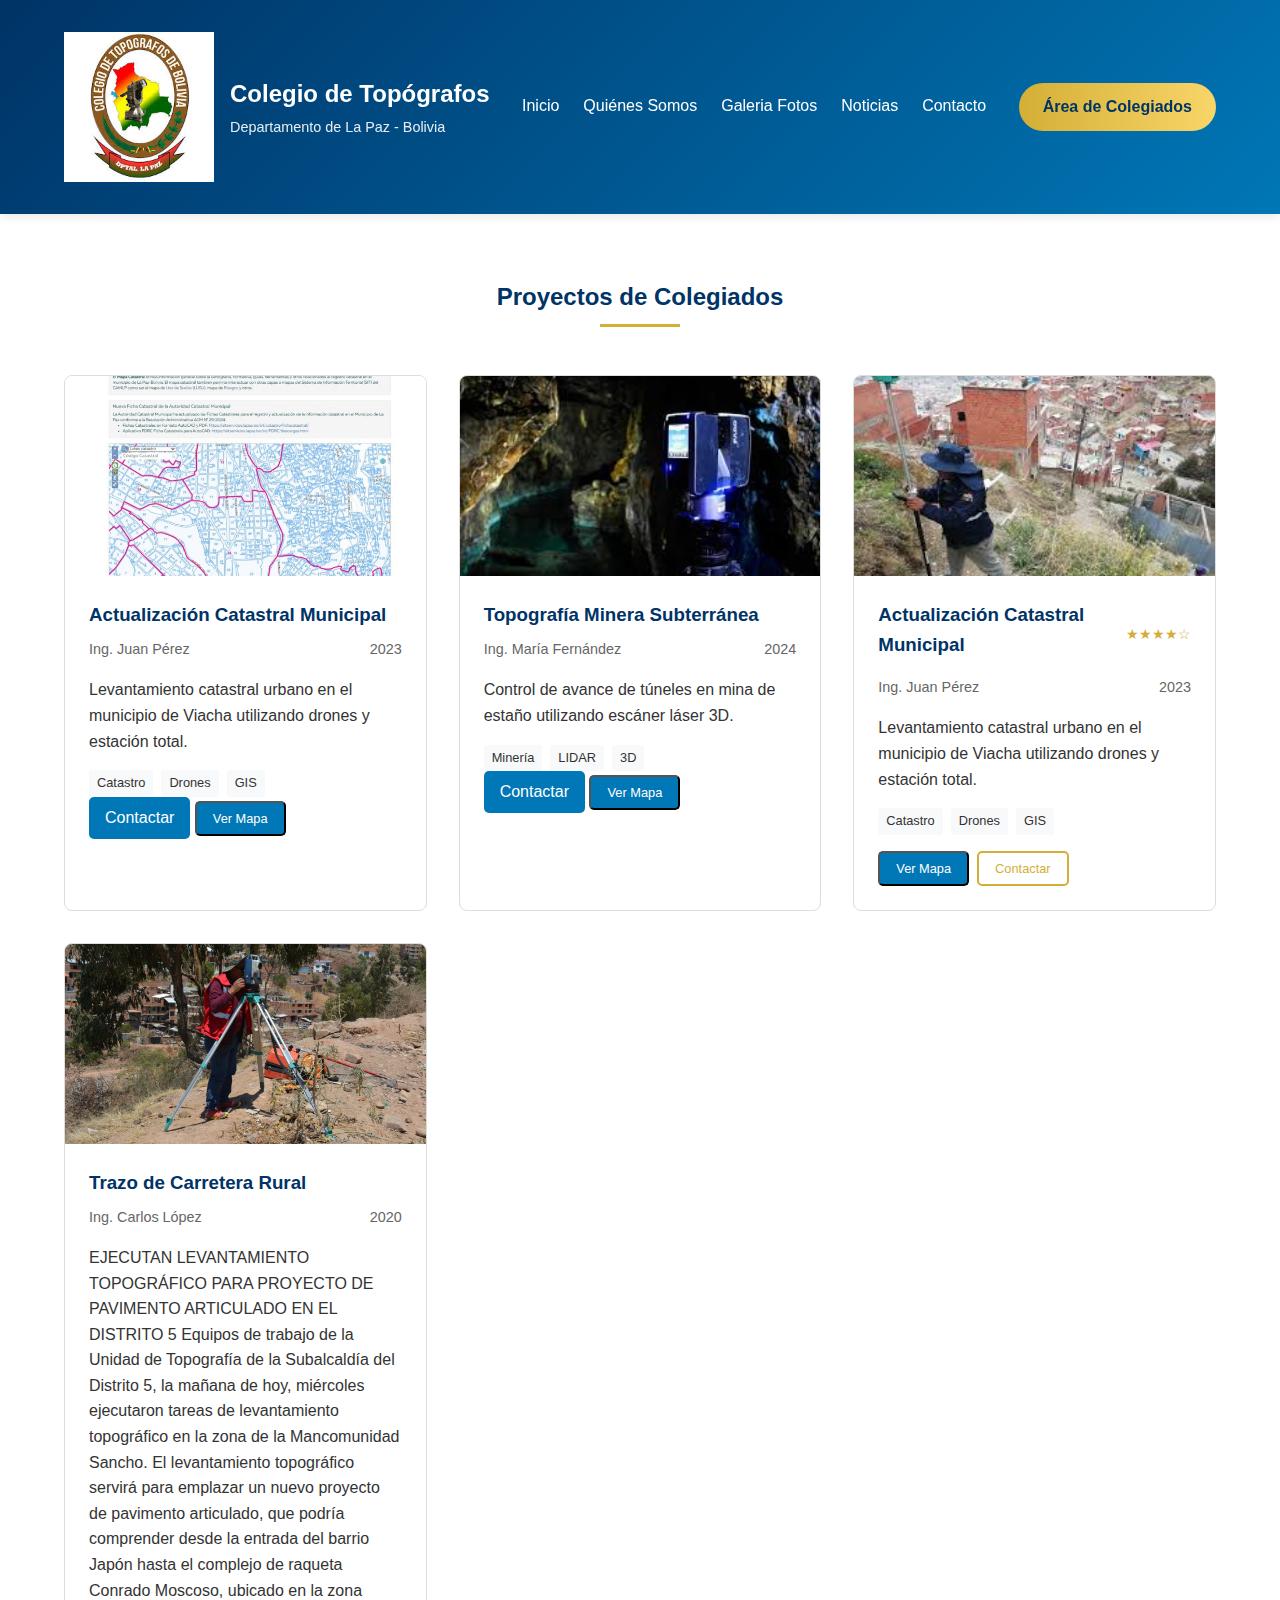
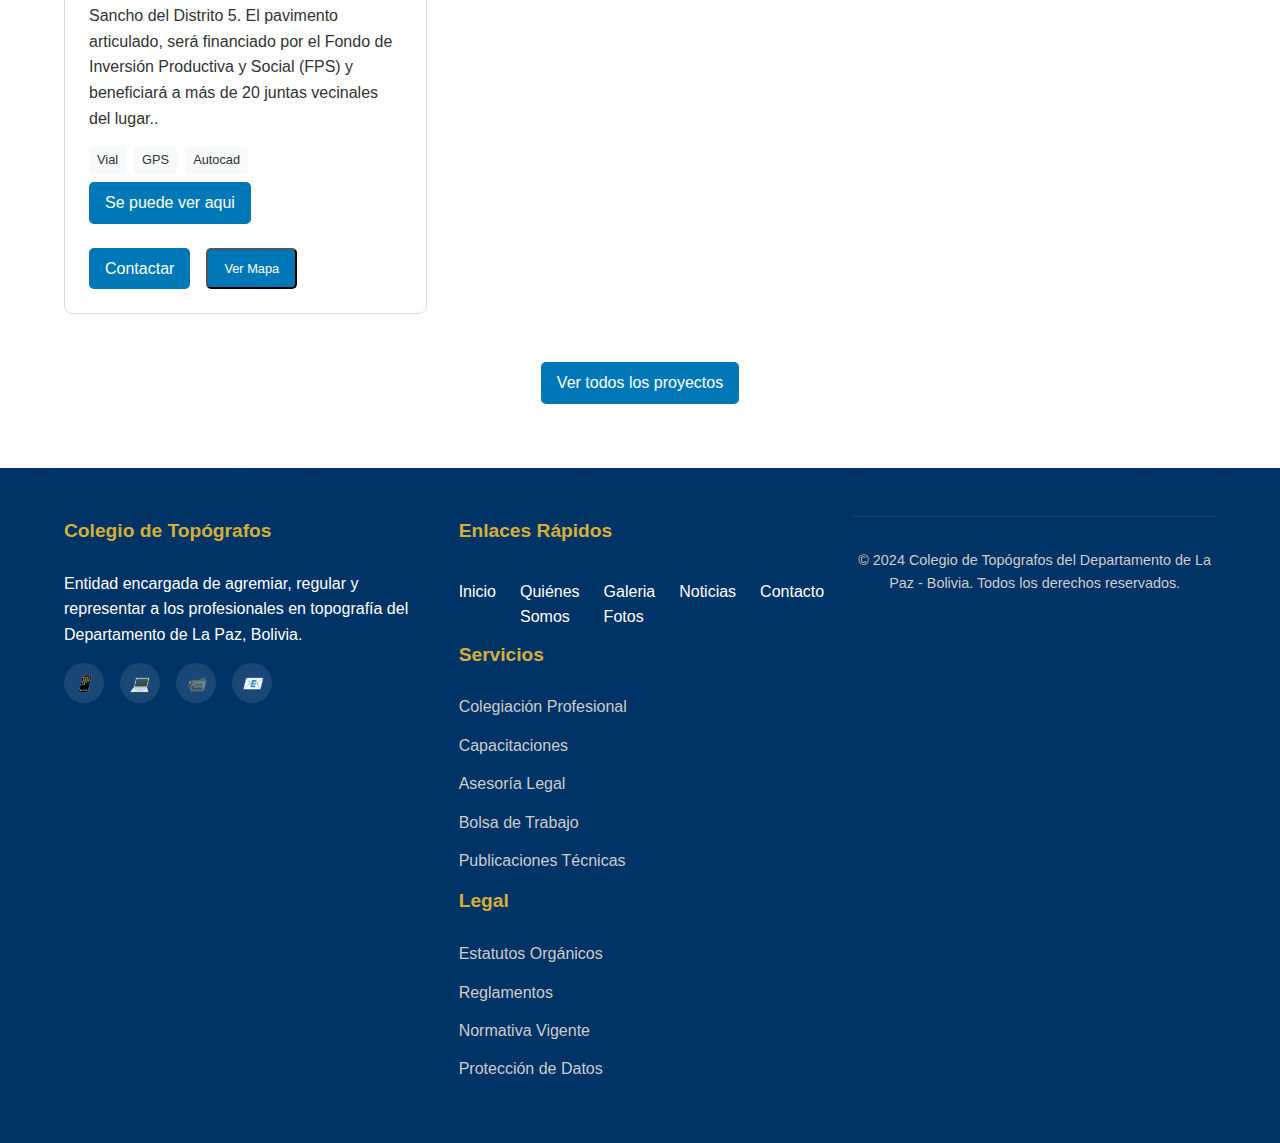
<file: proyectos1.html>
<!DOCTYPE html>
<html lang="en">
<head>
    <meta charset="UTF-8">
    <meta name="viewport" content="width=device-width, initial-scale=1.0">
    <link rel="stylesheet" href="estilos.css">
    <title>Document</title>
</head>
<body>
<header>
        <div class="container">
            <nav>
                <div class="logo">
                    <img src="uploads/images.jpg" alt="Logo Colegio Topógrafos La Paz">
                    <div class="logo-text">
                        <h1>Colegio de Topógrafos</h1>
                        <p>Departamento de La Paz - Bolivia</p>
                    </div>
                </div>
                <div class="nav-links">
                    <a href="index.html">Inicio</a>
                    <a href="quienes-somos.html">Quiénes Somos</a>
                    <a href="galeria.html">Galeria Fotos</a>
                    <a href="noticia.html">Noticias</a>
                    <a href="contacto.html">Contacto</a>
                </div>
                <a href="login.html" class="login-btn">Área de Colegiados</a>
            </nav>
        </div>
    </header>
    <!-- Proyectos -->
    <section id="proyectos">
        <div class="container">
            <h2 class="section-title">Proyectos de Colegiados</h2>
            <div class="projects-grid">
                <!-- Proyecto 1 -->
                <div class="project-card">
                    <div class="project-img">
                        <img src="uploads/proy4.jpg" alt="Proyecto Catastral">
                    </div>
                    <div class="project-info">
                        <h3>Actualización Catastral Municipal</h3>
                        <div class="project-meta">
                            <span>Ing. Juan Pérez</span>
                            <span>2023</span>
                        </div>
                        <p>Levantamiento catastral urbano en el municipio de Viacha utilizando drones y estación total.</p>
                        <div class="project-tags">
                            <span class="tag">Catastro</span>
                            <span class="tag">Drones</span>
                            <span class="tag">GIS</span>
                        </div>
                         <a href="" class="btn">Contactar</a>
                                <a href=""></a><button class="btn btn-small">Ver Mapa</button>
                    </div>
                </div>

                <!-- Proyecto 2 -->
                <div class="project-card">
                    <div class="project-img">
                        <img src="uploads/proy3.jpeg" alt="Proyecto Minero">
                    </div>
                    <div class="project-info">
                        <h3>Topografía Minera Subterránea</h3>
                        <div class="project-meta">
                            <span>Ing. María Fernández</span>
                            <span>2024</span>
                        </div>
                        <p>Control de avance de túneles en mina de estaño utilizando escáner láser 3D.</p>
                        <div class="project-tags">
                            <span class="tag">Minería</span>
                            <span class="tag">LIDAR</span>
                            <span class="tag">3D</span>
                        </div>
                         <a href="" class="btn">Contactar</a>
                        <a href=""></a><button class="btn btn-small">Ver Mapa</button>
                    </div>
                </div>
                
                <!-- En proyectos.html, mejora las tarjetas -->
<div class="project-card">
    <div class="project-img">
        <img src="uploads/proy2.jpeg" alt="Proyecto Catastral">
        <div class="project-overlay">
            <span class="overlay-text">Ver Detalles</span>
        </div>
    </div>
    <div class="project-info">
        <div class="project-header">
            <h3>Actualización Catastral Municipal</h3>
            <div class="project-rating">
                ★★★★☆
            </div>
        </div>
        <div class="project-meta">
            <span class="meta-author">Ing. Juan Pérez</span>
            <span class="meta-date">2023</span>
        </div>
        <p class="project-description">Levantamiento catastral urbano en el municipio de Viacha utilizando drones y estación total.</p>
        <div class="project-tags">
            <span class="tag">Catastro</span>
            <span class="tag">Drones</span>
            <span class="tag">GIS</span>
        </div>
        <div class="project-actions">
            <button class="btn btn-small">Ver Mapa</button>
            <button class="btn btn-small btn-outline">Contactar</button>
        </div>
    </div>
</div>

                <!-- Proyecto 3 -->
                <div class="project-card">
                    <div class="project-img">
                        <img src="uploads/proy1.jpg" alt="Proyecto Vial">
                    </div>
                    <div class="project-info">
                        <h3>Trazo de Carretera Rural</h3>
                        <div class="project-meta">
                            <span>Ing. Carlos López</span>
                            <span>2020</span>
                        </div>
                        <p>EJECUTAN LEVANTAMIENTO TOPOGRÁFICO PARA PROYECTO DE PAVIMENTO ARTICULADO EN EL DISTRITO 5
Equipos de trabajo de la Unidad de Topografía de la Subalcaldía del Distrito 5, la mañana de hoy, miércoles ejecutaron tareas de levantamiento topográfico en la zona de la Mancomunidad Sancho. 
El levantamiento topográfico servirá para emplazar un nuevo proyecto de pavimento articulado, que podría comprender desde la entrada del barrio Japón hasta el complejo de raqueta Conrado Moscoso, ubicado en la zona Sancho del Distrito 5.
El pavimento articulado, será financiado por el Fondo de Inversión Productiva y Social (FPS) y beneficiará a más de 20 juntas vecinales del lugar..</p>
                        <div class="project-tags">
                            <span class="tag">Vial</span>
                            <span class="tag">GPS</span>
                            <span class="tag">Autocad</span>
                            <a href="https://www.facebook.com/share/p/1Aj124ZL96/" class="btn">Se puede ver aqui</a>
                            <div class="project-actions">
                               
                                 <a href=" https://wa.me/qr/I7FBYINH5BNIL1" class="btn">Contactar</a>
                                <a href=""></a><button class="btn btn-small">Ver Mapa</button>
                            </div>
                        </div>
                    </div>
                </div>
            </div>
            
            <div style="text-align: center; margin-top: 3rem;">
                <a href="" class="btn">Ver todos los proyectos</a>
            </div>
        </div>
    </section>
    <!-- Footer -->
    <footer>
        <div class="container">
            <div class="footer-content">
                <div class="footer-column">
                    <h3>Colegio de Topógrafos</h3>
                    <p>Entidad encargada de agremiar, regular y representar a los profesionales en topografía del Departamento de La Paz, Bolivia.</p>
                    <div class="social-links">
                        <a href="#"><i>📱</i></a>
                        <a href="#"><i>💻</i></a>
                        <a href="#"><i>📹</i></a>
                        <a href="#"><i>📧</i></a>
                    </div>
                </div>
                
                <div class="footer-column">
                    <h3>Enlaces Rápidos</h3>
                    <div class="nav-links">
                    <a href="index.html">Inicio</a>
                    <a href="quienes-somos.html">Quiénes Somos</a>
                    <a href="galeria.html">Galeria Fotos</a>
                    <a href="noticia.html">Noticias</a>
                    <a href="contacto.html">Contacto</a>
                
                </div>
                
                <div class="footer-column">
                    <h3>Servicios</h3>
                    <ul class="footer-links">
                        <li><a href="#">Colegiación Profesional</a></li>
                        <li><a href="#">Capacitaciones</a></li>
                        <li><a href="#">Asesoría Legal</a></li>
                        <li><a href="#">Bolsa de Trabajo</a></li>
                        <li><a href="#">Publicaciones Técnicas</a></li>
                    </ul>
                </div>
                
                <div class="footer-column">
                    <h3>Legal</h3>
                    <ul class="footer-links">
                        <li><a href="#">Estatutos Orgánicos</a></li>
                        <li><a href="#">Reglamentos</a></li>
                        <li><a href="#">Normativa Vigente</a></li>
                        <li><a href="#">Protección de Datos</a></li>
                    </ul>
                </div>
            </div>
            
            <div class="copyright">
                <p>&copy; 2024 Colegio de Topógrafos del Departamento de La Paz - Bolivia. Todos los derechos reservados.</p>
            </div>
        </div>
    </footer>
</file>
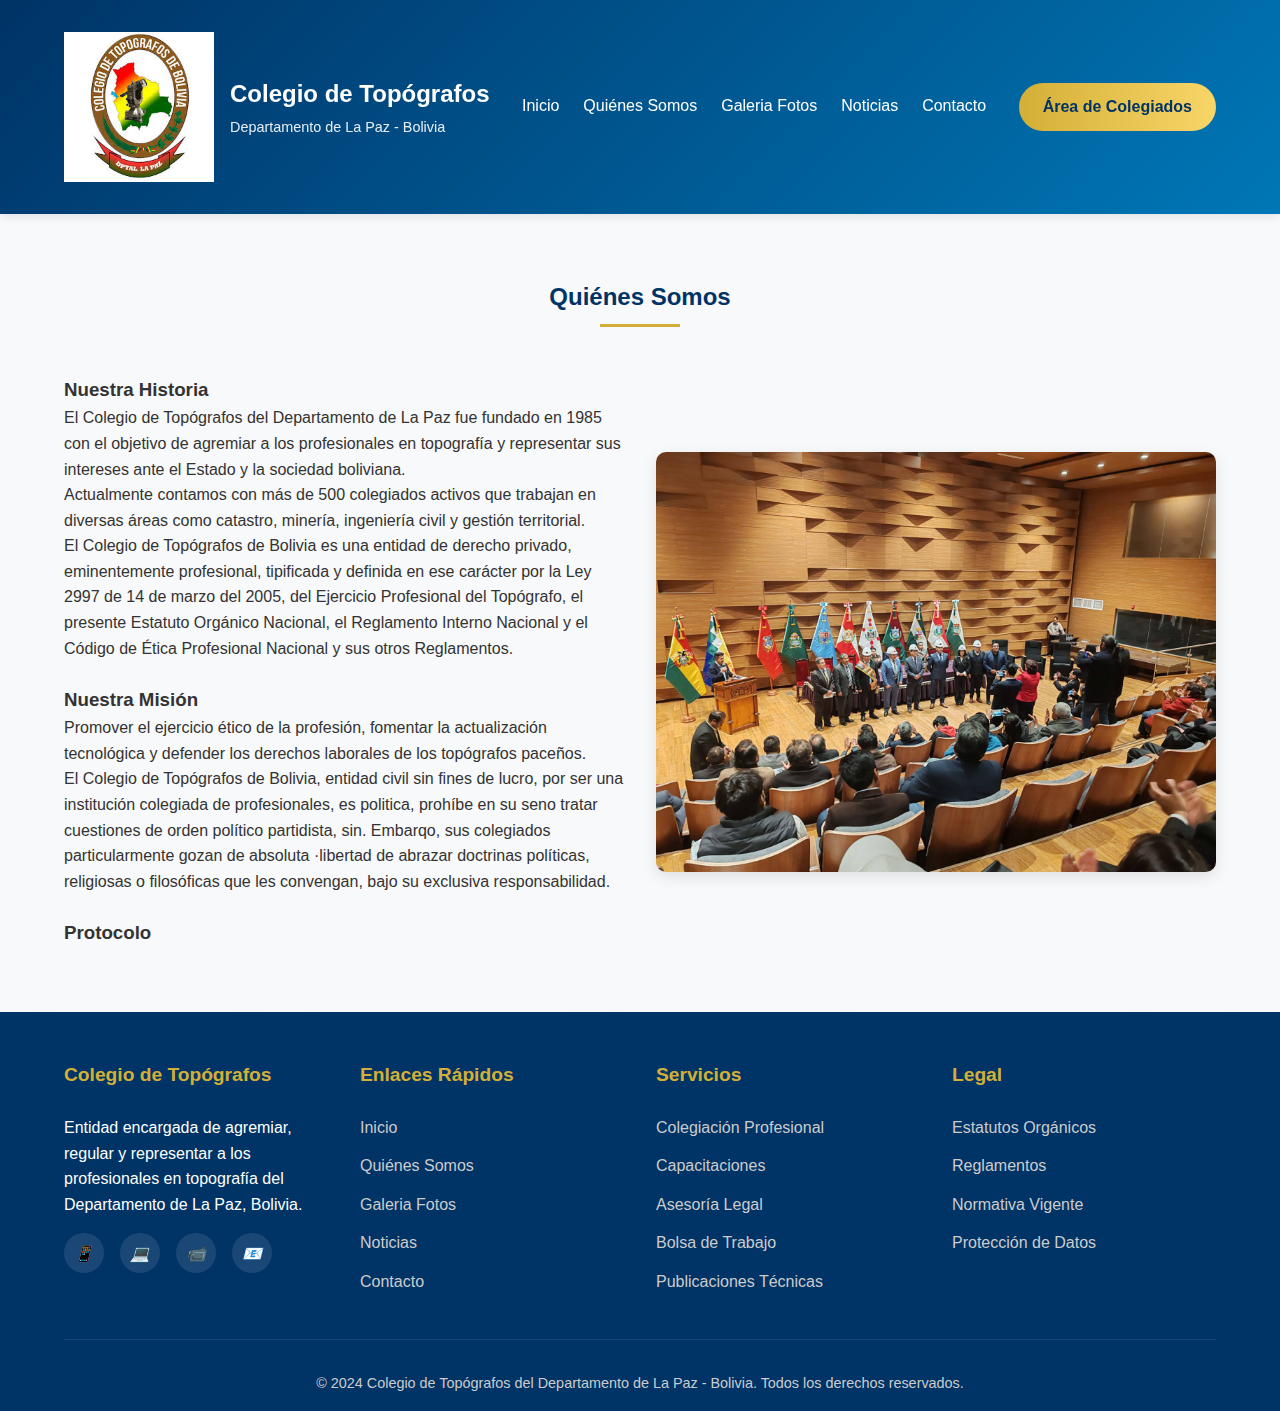
<file: quienes-somos.html>
<!DOCTYPE html>
<html lang="en">
<head>
    <meta charset="UTF-8">
    <meta name="viewport" content="width=device-width, initial-scale=1.0">
    <link rel="stylesheet" href="estilos.css">
    <title>Document</title>
</head>
<header>
        <div class="container">
            <nav>
                <div class="logo">
                    <img src="uploads/images.jpg" alt="Logo Colegio Topógrafos La Paz">
                    <div class="logo-text">
                        <h1>Colegio de Topógrafos</h1>
                        <p>Departamento de La Paz - Bolivia</p>
                    </div>
                </div>
                <div class="nav-links">
                    <a href="index.html">Inicio</a>
                    <a href="quienes-somos.html">Quiénes Somos</a>
                    <a href="galeria.html">Galeria Fotos</a>
                    <a href="noticia.html">Noticias</a>
                    <a href="contacto.html">Contacto</a>
                </div>
                <a href="login.html" class="login-btn">Área de Colegiados</a>
            </nav>
        </div>
    </header>
<body>
    

<!-- Quiénes Somos -->

    <section class="about" id="quienes-somos">
        <div class="container">
            <h2 class="section-title">Quiénes Somos</h2>
            <div class="about-content">
                <div>
                    <h3>Nuestra Historia</h3>
                    <p>El Colegio de Topógrafos del Departamento de La Paz fue fundado en 1985 con el objetivo de agremiar a los profesionales en topografía y representar sus intereses ante el Estado y la sociedad boliviana.</p>
                    <p>Actualmente contamos con más de 500 colegiados activos que trabajan en diversas áreas como catastro, minería, ingeniería civil y gestión territorial.</p>
                    <p>El Colegio de Topógrafos de Bolivia es una entidad de derecho privado, eminentemente profesional, tipificada y definida en ese carácter por la Ley 2997 de 14 de marzo del 2005, del Ejercicio Profesional del Topógrafo, el presente Estatuto Orgánico Nacional, el Reglamento Interno Nacional y el Código de Ética Profesional Nacional y sus otros Reglamentos.</p>
                    <h3 style="margin-top: 1.5rem;">Nuestra Misión</h3>
                    <p>Promover el ejercicio ético de la profesión, fomentar la actualización tecnológica y defender los derechos laborales de los topógrafos paceños.</p>
                    <p>El Colegio de Topógrafos de Bolivia, entidad civil sin fines de lucro, por ser una institución colegiada de profesionales, es politica, prohíbe en su seno tratar cuestiones de orden político partidista, sin. Embarqo, sus colegiados particularmente gozan de absoluta ·libertad de abrazar doctrinas políticas, religiosas o filosóficas que les convengan, bajo su exclusiva responsabilidad.</p>
                    <h3 style="margin-top: 1.5rem;">Protocolo</h3>
                </div>
                <div class="about-img">
                    <img src="uploads/somoa.jpg" alt="Reunión de topógrafos">
                </div>
            </div>
        </div>
    </section>
    </body>
    <!-- Footer -->
    <footer>
        <div class="container">
            <div class="footer-content">
                <div class="footer-column">
                    <h3>Colegio de Topógrafos</h3>
                    <p>Entidad encargada de agremiar, regular y representar a los profesionales en topografía del Departamento de La Paz, Bolivia.</p>
                    <div class="social-links">
                        <a href="#"><i>📱</i></a>
                        <a href="#"><i>💻</i></a>
                        <a href="#"><i>📹</i></a>
                        <a href="#"><i>📧</i></a>
                    </div>
                </div>
                
                <div class="footer-column">
                    <h3>Enlaces Rápidos</h3>
                    <ul class="footer-links">
                        <li><a href="inicio.html">Inicio</a></li>
                        <li><a href="quienes-somos.html">Quiénes Somos</a></li>
                        <li><a href="galeria.html">Galeria Fotos</a></li>
                        <li><a href="noticia.html">Noticias</a></li>
                        <li><a href="contacto.html">Contacto</a></li>
                    </ul>
                </div>
                
                <div class="footer-column">
                    <h3>Servicios</h3>
                    <ul class="footer-links">
                        <li><a href="#">Colegiación Profesional</a></li>
                        <li><a href="#">Capacitaciones</a></li>
                        <li><a href="#">Asesoría Legal</a></li>
                        <li><a href="#">Bolsa de Trabajo</a></li>
                        <li><a href="#">Publicaciones Técnicas</a></li>
                    </ul>
                </div>
                
                <div class="footer-column">
                    <h3>Legal</h3>
                    <ul class="footer-links">
                        <li><a href="#">Estatutos Orgánicos</a></li>
                        <li><a href="#">Reglamentos</a></li>
                        <li><a href="#">Normativa Vigente</a></li>
                        <li><a href="#">Protección de Datos</a></li>
                    </ul>
                </div>
            </div>
            
            <div class="copyright">
                <p>&copy; 2024 Colegio de Topógrafos del Departamento de La Paz - Bolivia. Todos los derechos reservados.</p>
            </div>
        </div>
    </footer>
</body>
</html>
</file>
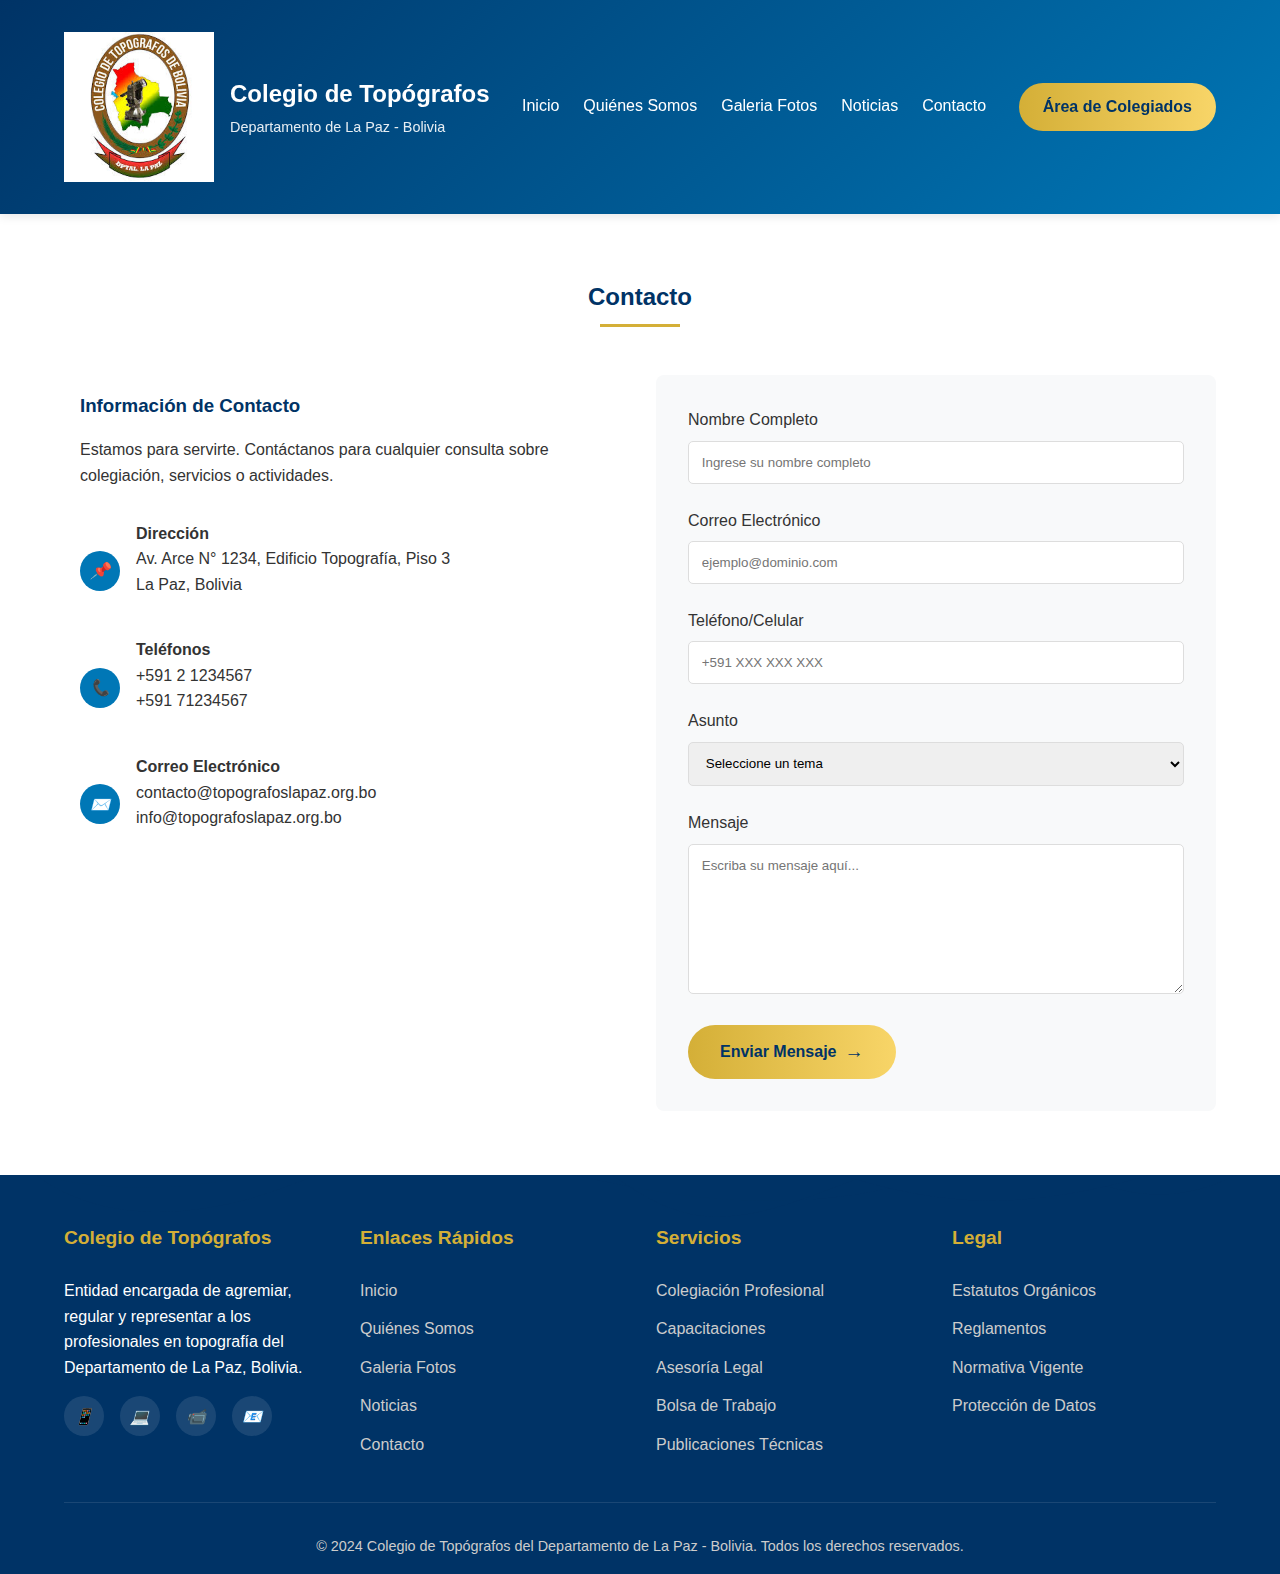
<file: colegio_topografos/contacto.html>
<!DOCTYPE html>
<html lang="en">
<head>
    <meta charset="UTF-8">
    <meta name="viewport" content="width=device-width, initial-scale=1.0">
    <link rel="stylesheet" href="estilos.css">
    <title>Document</title>
</head>
<header>
        <div class="container">
            <nav>
                <div class="logo">
                    <img src="uploads/images.jpg" alt="Logo Colegio Topógrafos La Paz">
                    <div class="logo-text">
                        <h1>Colegio de Topógrafos</h1>
                        <p>Departamento de La Paz - Bolivia</p>
                    </div>
                </div>
                <div class="nav-links">
                    <a href="index.html">Inicio</a>
                    <a href="quienes-somos.html">Quiénes Somos</a>
                    <a href="galeria.html">Galeria Fotos</a>
                    <a href="noticia.html">Noticias</a>
                    <a href="contacto.html">Contacto</a>
                </div>
                <a href="login.html" class="login-btn">Área de Colegiados</a>
            </nav>
        </div>
    </header>
<body>
    

<!-- Contacto -->
    <section id="contacto">
        <div class="container">
            <h2 class="section-title">Contacto</h2>
            <div class="contact-form">
                <div class="contact-info">
                    <h3>Información de Contacto</h3>
                    <p>Estamos para servirte. Contáctanos para cualquier consulta sobre colegiación, servicios o actividades.</p>
                    
                    <div class="contact-details">
                        <div class="contact-item">
                            <div class="contact-icon">
                                <i>📌</i>
                            </div>
                            <div>
                                <h4>Dirección</h4>
                                <p>Av. Arce N° 1234, Edificio Topografía, Piso 3<br>La Paz, Bolivia</p>
                            </div>
                        </div>
                        
                        <div class="contact-item">
                            <div class="contact-icon">
                                <i>📞</i>
                            </div>
                            <div>
                                <h4>Teléfonos</h4>
                                <p>+591 2 1234567<br>+591 71234567</p>
                            </div>
                        </div>
                        
                        <div class="contact-item">
                            <div class="contact-icon">
                                <i>✉️</i>
                            </div>
                            <div>
                                <h4>Correo Electrónico</h4>
                                <p>contacto@topografoslapaz.org.bo<br>info@topografoslapaz.org.bo</p>
                            </div>
                        </div>
                    </div>
                </div>
                
                <!-- En contacto.html, mejora el formulario -->
                <form id="contactForm" action="enviar_contacto.php" method="POST">
                    <div class="form-group">
                        <label for="name">Nombre Completo</label>
                        <input type="text" id="name" name="name" required placeholder="Ingrese su nombre completo">
                    </div>
    
                    <div class="form-group">
                        <label for="email">Correo Electrónico</label>
                        <input type="email" id="email" name="email" required placeholder="ejemplo@dominio.com">
                    </div>
    
                    <div class="form-group">
                        <label for="phone">Teléfono/Celular</label>
                        <input type="tel" id="phone" name="phone" placeholder="+591 XXX XXX XXX">
                    </div>
    
                    <div class="form-group">
                        <label for="subject">Asunto</label>
                        <select id="subject" name="subject" required>
                            <option value="" disabled selected>Seleccione un tema</option>
                            <option value="colegiacion">Colegiación</option>
                            <option value="cursos">Cursos y Capacitaciones</option>
                            <option value="proyectos">Servicios Profesionales</option>
                            <option value="otros">Otros</option>
                        </select>
                    </div>
    
                    <div class="form-group">
                        <label for="message">Mensaje</label>
                        <textarea id="message" name="message" required placeholder="Escriba su mensaje aquí..."></textarea>
                    </div>
    
                    <button type="submit" class="submit-btn">
                        <span class="btn-text">Enviar Mensaje</span>
                        <span class="btn-icon">→</span>
                    </button>
                </form>
            </div>
        </div>
    </section>
    <!-- Footer -->
    <footer>
        <div class="container">
            <div class="footer-content">
                <div class="footer-column">
                    <h3>Colegio de Topógrafos</h3>
                    <p>Entidad encargada de agremiar, regular y representar a los profesionales en topografía del Departamento de La Paz, Bolivia.</p>
                    <div class="social-links">
                        <a href="#"><i>📱</i></a>
                        <a href="#"><i>💻</i></a>
                        <a href="#"><i>📹</i></a>
                        <a href="#"><i>📧</i></a>
                    </div>
                </div>
                
                <div class="footer-column">
                    <h3>Enlaces Rápidos</h3>
                    <ul class="footer-links">
                        <li><a href="inicio.html">Inicio</a></li>
                        <li><a href="quienes-somos.html">Quiénes Somos</a></li>
                        <li><a href="galeria.html">Galeria Fotos</a>
                        <li><a href="noticia.html">Noticias</a></li>
                        <li><a href="contacto.html">Contacto</a></li>
                    </ul>
                </div>
                
                <div class="footer-column">
                    <h3>Servicios</h3>
                    <ul class="footer-links">
                        <li><a href="#">Colegiación Profesional</a></li>
                        <li><a href="#">Capacitaciones</a></li>
                        <li><a href="#">Asesoría Legal</a></li>
                        <li><a href="#">Bolsa de Trabajo</a></li>
                        <li><a href="#">Publicaciones Técnicas</a></li>
                    </ul>
                </div>
                
                <div class="footer-column">
                    <h3>Legal</h3>
                    <ul class="footer-links">
                        <li><a href="#">Estatutos Orgánicos</a></li>
                        <li><a href="#">Reglamentos</a></li>
                        <li><a href="#">Normativa Vigente</a></li>
                        <li><a href="#">Protección de Datos</a></li>
                    </ul>
                </div>
            </div>
            
            <div class="copyright">
                <p>&copy; 2024 Colegio de Topógrafos del Departamento de La Paz - Bolivia. Todos los derechos reservados.</p>
            </div>
        </div>
    </footer>
</body>
</html>
</file>
<file: estilos.css>
/* Estilos generales */
        :root {
            --azul-oscuro: #003366;
            --azul-claro: #0077b6;
            --dorado: #d4af37;
            --dorado-claro: #f8d568;
            --gris: #f8f9fa;
            --verde-topografo: #4a8f29;
        }

        /* Estilos para el carrusel */
        .hero-slider {
            position: relative;
            height: 60vh;
            overflow: hidden;
        }

        .slides {
            height: 100%;
            position: relative;
        }

        .slide {
            position: absolute;
            top: 0;
            left: 0;
            width: 100%;
            height: 100%;
            background-size: cover;
            background-position: center;
            opacity: 0;
            transition: opacity 1s ease-in-out;
        }

        .slide.active {
            opacity: 1;
        }

        .slide-content {
            position: absolute;
            top: 50%;
            left: 50%;
            transform: translate(-50%, -50%);
            text-align: center;
            color: white;
            background-color: rgba(0, 51, 102, 0.7);
            padding: 2rem;
            border-radius: 10px;
            max-width: 800px;
        }

        .slider-controls {
            position: absolute;
            top: 50%;
            width: 100%;
            display: flex;
            justify-content: space-between;
            z-index: 10;
        }

        .slider-controls button {
            background: var(--dorado);
            color: var(--azul-oscuro);
            border: none;
            padding: 1rem;
            font-size: 1.5rem;
            cursor: pointer;
            border-radius: 50%;
            width: 50px;
            height: 50px;
            display: flex;
            align-items: center;
            justify-content: center;
            margin: 0 1rem;
            opacity: 0.8;
            transition: all 0.3s;
        }

        .slider-controls button:hover {
            opacity: 1;
            transform: scale(1.1);
        }

        .slider-dots {
            position: absolute;
            bottom: 20px;
            left: 50%;
            transform: translateX(-50%);
            display: flex;
            gap: 10px;
        }

        .slider-dots .dot {
            width: 12px;
            height: 12px;
            border-radius: 50%;
            background: white;
            opacity: 0.5;
            cursor: pointer;
            transition: all 0.3s;
        }

        .slider-dots .dot.active {
            opacity: 1;
            background: var(--dorado);
            transform: scale(1.2);
        }
        .project-card, .news-card {
            transition: all 0.3s ease;
            border: 1px solid #ddd;
            border-radius: 10px;
            overflow: hidden;
            background: white;
        }

        .project-card:hover, .news-card:hover {
            transform: translateY(-10px);
            box-shadow: 0 15px 30px rgba(0, 0, 0, 0.1);
            border-color: var(--dorado);
        }
        * {
            margin: 0;
            padding: 0;
            box-sizing: border-box;
        }
        body {
            font-family: 'Segoe UI', Tahoma, Geneva, Verdana, sans-serif;
            line-height: 1.6;
            color: #333;
        }
        a {
            text-decoration: none;
            color: var(--azul-claro);
        }
        .container {
            width: 90%;
            max-width: 1200px;
            margin: 0 auto;
        }
        .btn {
            display: inline-block;
            background: var(--azul-claro);
            color: white;
            padding: 0.5rem 1rem;
            border-radius: 5px;
            transition: all 0.3s ease;
        }
        .btn:hover {
            background: var(--azul-oscuro);
        }

        /* Header */
        header {
            background: linear-gradient(135deg, var(--azul-oscuro), var(--azul-claro));
            color: white;
            padding: 1rem 0;
            box-shadow: 0 2px 10px rgba(0,0,0,0.1);
            position:sticky;
            top: 0;
            z-index: 1000;
        }
        .logo {
            display: flex;
            align-items: center;
            gap: 1rem;
        }
        .logo img {
            height: 150px;
        }
        .logo-text h1 {
            font-size: 1.5rem;
            margin-bottom: 0.2rem;
        }
        .logo-text p {
            font-size: 0.9rem;
            opacity: 0.9;
        }

        /* Navegación */
        nav {
            display: flex;
            justify-content: space-between;
            align-items: center;
            padding: 1rem 0;
        }
        .nav-links {
            display: flex;
            gap: 1.5rem;
        }
        .nav-links a {
            color: white;
            font-weight: 500;
            padding: 0.5rem 0;
            border-bottom: 2px solid transparent;
            transition: all 0.3s ease;
        }
        .nav-links a:hover {
            border-bottom: 2px solid var(--dorado);
        }
        .login-btn {
            background: linear-gradient(to right, var(--dorado), var(--dorado-claro));
            color: var(--azul-oscuro);
            font-weight: bold;
            padding: 0.7rem 1.5rem;
            border-radius: 30px;
            transition: all 0.3s;
        }
        .login-btn:hover {
            transform: translateY(-3px);
            box-shadow: 0 4px 8px rgba(0, 0, 0, 0.2);
        }

        /* Hero Section */
        .hero {
            background: url('https://via.placeholder.com/1920x600?text=Topografía+La+Paz') no-repeat center/cover;
            height: 60vh;
            display: flex;
            align-items: center;
            position: relative;
            color: white;
            text-align: center;
        }
        .hero::before {
            content: '';
            position: absolute;
            top: 0;
            left: 0;
            width: 100%;
            height: 100%;
            background: rgba(0,51,102,0.7);
        }
        .hero-content {
            position: relative;
            z-index: 1;
            width: 100%;
        }
        .hero h2 {
            font-size: 2.5rem;
            margin-bottom: 1rem;
        }
        .hero p {
            font-size: 1.2rem;
            max-width: 700px;
            margin: 0 auto 2rem;
        }

        /* Secciones */
        section {
            padding: 4rem 0;
        }
        .section-title {
            text-align: center;
            margin-bottom: 3rem;
            color: var(--azul-oscuro);
            position: relative;
        }
        .section-title::after {
            content: '';
            display: block;
            width: 80px;
            height: 3px;
            background: var(--dorado);
            margin: 0.5rem auto 0;
        }

        /* Quiénes Somos */
        .about {
            background: var(--gris);
        }
        .about-content {
            display: grid;
            grid-template-columns: 1fr 1fr;
            gap: 2rem;
            align-items: center;
        }
        .about-img {
            border-radius: 10px;
            overflow: hidden;
            box-shadow: 0 5px 15px rgba(0,0,0,0.1);
        }
        .about-img img {
            width: 100%;
            height: auto;
            display: block;
        }

        /* Proyectos */
        .projects-grid {
            display: grid;
            grid-template-columns: repeat(auto-fill, minmax(300px, 1fr));
            gap: 2rem;
        }
        .project-card {
            border: 1px solid #ddd;
            border-radius: 8px;
            overflow: hidden;
            transition: transform 0.3s ease;
        }
        .project-card:hover {
            transform: translateY(-5px);
            box-shadow: 0 10px 20px rgba(0,0,0,0.1);
        }
        .project-img {
            height: 200px;
            overflow: hidden;
        }
        .project-img img {
            width: 100%;
            height: 100%;
            object-fit: cover;
            transition: transform 0.5s ease;
        }
        .project-card:hover .project-img img {
            transform: scale(1.05);
        }
        .project-info {
            padding: 1.5rem;
        }
        .project-info h3 {
            margin-bottom: 0.5rem;
            color: var(--azul-oscuro);
        }
        .project-meta {
            display: flex;
            justify-content: space-between;
            margin-bottom: 1rem;
            font-size: 0.9rem;
            color: #666;
        }
        .project-tags {
            display: flex;
            flex-wrap: wrap;
            gap: 0.5rem;
            margin-top: 1rem;
        }
        .tag {
            background: var(--gris);
            padding: 0.2rem 0.5rem;
            border-radius: 3px;
            font-size: 0.8rem;
        }

        /* Noticias */
        .news {
            background: var(--gris);
        }
        .news-grid {
            display: grid;
            grid-template-columns: repeat(auto-fill, minmax(350px, 1fr));
            gap: 2rem;
        }
        .news-card {
            background: white;
            border-radius: 8px;
            overflow: hidden;
            box-shadow: 0 3px 10px rgba(0,0,0,0.1);
        }
        .news-img {
            height: 200px;
            overflow: hidden;
        }
        .news-img img {
            width: 100%;
            height: 100%;
            object-fit: cover;
        }
        .news-content {
            padding: 1.5rem;
        }
        .news-date {
            color: var(--azul-claro);
            font-size: 0.9rem;
            margin-bottom: 0.5rem;
        }
        .news-content h3 {
            margin-bottom: 1rem;
        }
        .news-excerpt {
            margin-bottom: 1rem;
            color: #555;
        }

        /* Contacto */
        .contact-form {
            display: grid;
            grid-template-columns: 1fr 1fr;
            gap: 2rem;
        }
        .contact-info {
            padding: 1rem;
        }
        .contact-info h3 {
            margin-bottom: 1rem;
            color: var(--azul-oscuro);
        }
        .contact-info p {
            margin-bottom: 1.5rem;
        }
        .contact-details {
            margin-top: 2rem;
        }
        .contact-item {
            display: flex;
            align-items: center;
            gap: 1rem;
            margin-bottom: 1rem;
        }
        .contact-icon {
            background: var(--azul-claro);
            color: white;
            width: 40px;
            height: 40px;
            border-radius: 50%;
            display: flex;
            align-items: center;
            justify-content: center;
        }
        form {
            background: var(--gris);
            padding: 2rem;
            border-radius: 8px;
        }
        .form-group {
            margin-bottom: 1.5rem;
        }
        label {
            display: block;
            margin-bottom: 0.5rem;
            font-weight: 500;
        }
        input, textarea, select {
            width: 100%;
            padding: 0.8rem;
            border: 1px solid #ddd;
            border-radius: 5px;
            font-family: inherit;
        }
        textarea {
            min-height: 150px;
        }
        .submit-btn {
            background: var(--azul-claro);
            color: white;
            border: none;
            padding: 1rem 2rem;
            font-size: 1rem;
            border-radius: 5px;
            cursor: pointer;
            transition: all 0.3s ease;
        }
        .submit-btn:hover {
            background: var(--azul-oscuro);
        }

        /* Footer */
        footer {
            background: var(--azul-oscuro);
            color: white;
            padding: 3rem 0 1rem;
            position: relative;
            overflow: hidden;
        }
        .footer-content {
            display: grid;
            grid-template-columns: repeat(auto-fit, minmax(250px, 1fr));
            gap: 2rem;
            margin-bottom: 2rem;
        }
        .footer-column h3 {
            color: var(--dorado);
            margin-bottom: 1.5rem;
            font-size: 1.2rem;
        }
        .footer-links li {
            margin-bottom: 0.8rem;
            list-style: none;
        }
        footer::before {
            content: "";
            position: absolute;
            top: -50px;
            left: 0;
            right: 0;
            height: 100px;
            background: url('data:image/svg+xml;utf8,<svg viewBox="0 0 1200 120" xmlns="http://www.w3.org/2000/svg" preserveAspectRatio="none"><path d="M0,0V46.29c47.79,22.2,103.59,32.17,158,28,70.36-5.37,136.33-33.31,206.8-37.5C438.64,32.43,512.34,53.67,583,72.05c69.27,18,138.3,24.88,209.4,13.08,36.15-6,69.85-17.84,104.45-29.34C989.49,25,1113-14.29,1200,52.47V0Z" fill="%23003366" opacity=".25"/><path d="M0,0V15.81C13,36.92,27.64,56.86,47.69,72.05,99.41,111.27,165,111,224.58,91.58c31.15-10.15,60.09-26.07,89.67-39.8,40.92-19,84.73-46,130.83-49.67,36.26-2.85,70.9,9.42,98.6,31.56,31.77,25.39,62.32,62,103.63,73,40.44,10.79,81.35-6.69,119.13-24.28s75.16-39,116.92-43.05c59.73-5.85,113.28,22.88,168.9,38.84,30.2,8.66,59,6.17,87.09-7.5,22.43-10.89,48-26.93,60.65-49.24V0Z" fill="%23003366" opacity=".5"/><path d="M0,0V5.63C149.93,59,314.09,71.32,475.83,42.57c43-7.64,84.23-20.12,127.61-26.46,59-8.63,112.48,12.24,165.56,35.4C827.93,77.22,886,95.24,951.2,90c86.53-7,172.46-45.71,248.8-84.81V0Z" fill="%23003366"/></svg>');
            background-size: cover;
            background-repeat: no-repeat;
        }
        .footer-links a {
            color: #ccc;
            transition: all 0.3s ease;
        }
        .footer-links a:hover {
            color: white;
            padding-left: 5px;
        }
        .social-links {
            display: flex;
            gap: 1rem;
            margin-top: 1rem;
        }
        .social-links a {
            color: white;
            background: rgba(255,255,255,0.1);
            width: 40px;
            height: 40px;
            border-radius: 50%;
            display: flex;
            align-items: center;
            justify-content: center;
            transition: all 0.3s ease;
        }
        .social-links a:hover {
            background: var(--dorado);
            color: var(--azul-oscuro);
        }
        .copyright {
            text-align: center;
            padding-top: 2rem;
            border-top: 1px solid rgba(255,255,255,0.1);
            font-size: 0.9rem;
            color: #ccc;
        }

        /* Responsive */
        @media (max-width: 768px) {
            .about-content, .contact-form {
                grid-template-columns: 1fr;
            }
            .nav-links {
                display: none;
            }
            .hero h2 {
                font-size: 2rem;
            }
        }

        /* Estilos para las mejoras */
.project-overlay {
    position: absolute;
    top: 0;
    left: 0;
    width: 100%;
    height: 100%;
    background: rgba(0, 51, 102, 0.7);
    display: flex;
    align-items: center;
    justify-content: center;
    opacity: 0;
    transition: opacity 0.3s;
}

.project-img:hover .project-overlay {
    opacity: 1;
}

.overlay-text {
    color: white;
    font-weight: bold;
    font-size: 1.2rem;
}

.project-header {
    display: flex;
    justify-content: space-between;
    align-items: center;
    margin-bottom: 0.5rem;
}

.project-rating {
    color: var(--dorado);
    font-size: 0.9rem;
}

.project-actions {
    display: flex;
    gap: 0.5rem;
    margin-top: 1rem;
}

.btn-small {
    padding: 0.5rem 1rem;
    font-size: 0.8rem;
}

.btn-outline {
    background: transparent;
    border: 2px solid var(--dorado);
    color: var(--dorado);
}

.btn-outline:hover {
    background: var(--dorado);
    color: white;
}

.submit-btn {
    display: flex;
    align-items: center;
    justify-content: center;
    gap: 0.5rem;
    background: linear-gradient(to right, var(--dorado), var(--dorado-claro));
    color: var(--azul-oscuro);
    border: none;
    padding: 1rem 2rem;
    font-size: 1rem;
    border-radius: 30px;
    cursor: pointer;
    transition: all 0.3s;
    font-weight: bold;
}

.submit-btn:hover {
    transform: translateY(-3px);
    box-shadow: 0 5px 15px rgba(0, 0, 0, 0.2);
}

.btn-icon {
    font-size: 1.2rem;
    transition: transform 0.3s;
}

.submit-btn:hover .btn-icon {
    transform: translateX(5px);
}      
    /* Estilos para el mapa */
#map-container {
    position: relative;
    height: 600px;
    margin: 2rem 0;
    border-radius: 10px;
    overflow: hidden;
    box-shadow: 0 10px 20px rgba(0,0,0,0.1);
}

#map {
    height: 100%;
}

#map-legend {
    position: absolute;
    bottom: 20px;
    right: 20px;
    background: white;
    padding: 1rem;
    border-radius: 8px;
    box-shadow: 0 2px 10px rgba(0,0,0,0.1);
    z-index: 1000;
}

.legend-icon {
    display: inline-block;
    width: 15px;
    height: 15px;
    border-radius: 50%;
    margin-right: 8px;
}
/* Animaciones */
@keyframes fadeIn {
    from { opacity: 0; }
    to { opacity: 1; }
}

.section-title {
    animation: fadeIn 1s ease-out;
}

.project-card, .news-card {
    animation: fadeIn 0.5s ease-out;
    animation-fill-mode: both;
}

.project-card:nth-child(1) { animation-delay: 0.1s; }
.project-card:nth-child(2) { animation-delay: 0.3s; }
.project-card:nth-child(3) { animation-delay: 0.5s; }

/* Efecto de hover en enlaces */
.nav-links a {
    position: relative;
}

.nav-links a::after {
    content: '';
    position: absolute;
    bottom: 0;
    left: 0;
    width: 0;
    height: 2px;
    background: var(--dorado);
    transition: width 0.3s;
}

.nav-links a:hover::after {
    width: 100%;
}
</file>
<file: colegio_topografos/estilos.css>
/* Estilos generales */
        :root {
            --azul-oscuro: #003366;
            --azul-claro: #0077b6;
            --dorado: #d4af37;
            --dorado-claro: #f8d568;
            --gris: #f8f9fa;
            --verde-topografo: #4a8f29;
        }

        /* Estilos para el carrusel */
        .hero-slider {
            position: relative;
            height: 60vh;
            overflow: hidden;
        }

        .slides {
            height: 100%;
            position: relative;
        }

        .slide {
            position: absolute;
            top: 0;
            left: 0;
            width: 100%;
            height: 100%;
            background-size: cover;
            background-position: center;
            opacity: 0;
            transition: opacity 1s ease-in-out;
        }

        .slide.active {
            opacity: 1;
        }

        .slide-content {
            position: absolute;
            top: 50%;
            left: 50%;
            transform: translate(-50%, -50%);
            text-align: center;
            color: white;
            background-color: rgba(0, 51, 102, 0.7);
            padding: 2rem;
            border-radius: 10px;
            max-width: 800px;
        }

        .slider-controls {
            position: absolute;
            top: 50%;
            width: 100%;
            display: flex;
            justify-content: space-between;
            z-index: 10;
        }

        .slider-controls button {
            background: var(--dorado);
            color: var(--azul-oscuro);
            border: none;
            padding: 1rem;
            font-size: 1.5rem;
            cursor: pointer;
            border-radius: 50%;
            width: 50px;
            height: 50px;
            display: flex;
            align-items: center;
            justify-content: center;
            margin: 0 1rem;
            opacity: 0.8;
            transition: all 0.3s;
        }

        .slider-controls button:hover {
            opacity: 1;
            transform: scale(1.1);
        }

        .slider-dots {
            position: absolute;
            bottom: 20px;
            left: 50%;
            transform: translateX(-50%);
            display: flex;
            gap: 10px;
        }

        .slider-dots .dot {
            width: 12px;
            height: 12px;
            border-radius: 50%;
            background: white;
            opacity: 0.5;
            cursor: pointer;
            transition: all 0.3s;
        }

        .slider-dots .dot.active {
            opacity: 1;
            background: var(--dorado);
            transform: scale(1.2);
        }
        .project-card, .news-card {
            transition: all 0.3s ease;
            border: 1px solid #ddd;
            border-radius: 10px;
            overflow: hidden;
            background: white;
        }

        .project-card:hover, .news-card:hover {
            transform: translateY(-10px);
            box-shadow: 0 15px 30px rgba(0, 0, 0, 0.1);
            border-color: var(--dorado);
        }
        * {
            margin: 0;
            padding: 0;
            box-sizing: border-box;
        }
        body {
            font-family: 'Segoe UI', Tahoma, Geneva, Verdana, sans-serif;
            line-height: 1.6;
            color: #333;
        }
        a {
            text-decoration: none;
            color: var(--azul-claro);
        }
        .container {
            width: 90%;
            max-width: 1200px;
            margin: 0 auto;
        }
        .btn {
            display: inline-block;
            background: var(--azul-claro);
            color: white;
            padding: 0.5rem 1rem;
            border-radius: 5px;
            transition: all 0.3s ease;
        }
        .btn:hover {
            background: var(--azul-oscuro);
        }

        /* Header */
        header {
            background: linear-gradient(135deg, var(--azul-oscuro), var(--azul-claro));
            color: white;
            padding: 1rem 0;
            box-shadow: 0 2px 10px rgba(0,0,0,0.1);
            position:sticky;
            top: 0;
            z-index: 1000;
        }
        .logo {
            display: flex;
            align-items: center;
            gap: 1rem;
        }
        .logo img {
            height: 150px;
        }
        .logo-text h1 {
            font-size: 1.5rem;
            margin-bottom: 0.2rem;
        }
        .logo-text p {
            font-size: 0.9rem;
            opacity: 0.9;
        }

        /* Navegación */
        nav {
            display: flex;
            justify-content: space-between;
            align-items: center;
            padding: 1rem 0;
        }
        .nav-links {
            display: flex;
            gap: 1.5rem;
        }
        .nav-links a {
            color: white;
            font-weight: 500;
            padding: 0.5rem 0;
            border-bottom: 2px solid transparent;
            transition: all 0.3s ease;
        }
        .nav-links a:hover {
            border-bottom: 2px solid var(--dorado);
        }
        .login-btn {
            background: linear-gradient(to right, var(--dorado), var(--dorado-claro));
            color: var(--azul-oscuro);
            font-weight: bold;
            padding: 0.7rem 1.5rem;
            border-radius: 30px;
            transition: all 0.3s;
        }
        .login-btn:hover {
            transform: translateY(-3px);
            box-shadow: 0 4px 8px rgba(0, 0, 0, 0.2);
        }

        /* Hero Section */
        .hero {
            background: url('https://via.placeholder.com/1920x600?text=Topografía+La+Paz') no-repeat center/cover;
            height: 60vh;
            display: flex;
            align-items: center;
            position: relative;
            color: white;
            text-align: center;
        }
        .hero::before {
            content: '';
            position: absolute;
            top: 0;
            left: 0;
            width: 100%;
            height: 100%;
            background: rgba(0,51,102,0.7);
        }
        .hero-content {
            position: relative;
            z-index: 1;
            width: 100%;
        }
        .hero h2 {
            font-size: 2.5rem;
            margin-bottom: 1rem;
        }
        .hero p {
            font-size: 1.2rem;
            max-width: 700px;
            margin: 0 auto 2rem;
        }

        /* Secciones */
        section {
            padding: 4rem 0;
        }
        .section-title {
            text-align: center;
            margin-bottom: 3rem;
            color: var(--azul-oscuro);
            position: relative;
        }
        .section-title::after {
            content: '';
            display: block;
            width: 80px;
            height: 3px;
            background: var(--dorado);
            margin: 0.5rem auto 0;
        }

        /* Quiénes Somos */
        .about {
            background: var(--gris);
        }
        .about-content {
            display: grid;
            grid-template-columns: 1fr 1fr;
            gap: 2rem;
            align-items: center;
        }
        .about-img {
            border-radius: 10px;
            overflow: hidden;
            box-shadow: 0 5px 15px rgba(0,0,0,0.1);
        }
        .about-img img {
            width: 100%;
            height: auto;
            display: block;
        }

        /* Proyectos */
        .projects-grid {
            display: grid;
            grid-template-columns: repeat(auto-fill, minmax(300px, 1fr));
            gap: 2rem;
        }
        .project-card {
            border: 1px solid #ddd;
            border-radius: 8px;
            overflow: hidden;
            transition: transform 0.3s ease;
        }
        .project-card:hover {
            transform: translateY(-5px);
            box-shadow: 0 10px 20px rgba(0,0,0,0.1);
        }
        .project-img {
            height: 200px;
            overflow: hidden;
        }
        .project-img img {
            width: 100%;
            height: 100%;
            object-fit: cover;
            transition: transform 0.5s ease;
        }
        .project-card:hover .project-img img {
            transform: scale(1.05);
        }
        .project-info {
            padding: 1.5rem;
        }
        .project-info h3 {
            margin-bottom: 0.5rem;
            color: var(--azul-oscuro);
        }
        .project-meta {
            display: flex;
            justify-content: space-between;
            margin-bottom: 1rem;
            font-size: 0.9rem;
            color: #666;
        }
        .project-tags {
            display: flex;
            flex-wrap: wrap;
            gap: 0.5rem;
            margin-top: 1rem;
        }
        .tag {
            background: var(--gris);
            padding: 0.2rem 0.5rem;
            border-radius: 3px;
            font-size: 0.8rem;
        }

        /* Noticias */
        .news {
            background: var(--gris);
        }
        .news-grid {
            display: grid;
            grid-template-columns: repeat(auto-fill, minmax(350px, 1fr));
            gap: 2rem;
        }
        .news-card {
            background: white;
            border-radius: 8px;
            overflow: hidden;
            box-shadow: 0 3px 10px rgba(0,0,0,0.1);
        }
        .news-img {
            height: 200px;
            overflow: hidden;
        }
        .news-img img {
            width: 100%;
            height: 100%;
            object-fit: cover;
        }
        .news-content {
            padding: 1.5rem;
        }
        .news-date {
            color: var(--azul-claro);
            font-size: 0.9rem;
            margin-bottom: 0.5rem;
        }
        .news-content h3 {
            margin-bottom: 1rem;
        }
        .news-excerpt {
            margin-bottom: 1rem;
            color: #555;
        }

        /* Contacto */
        .contact-form {
            display: grid;
            grid-template-columns: 1fr 1fr;
            gap: 2rem;
        }
        .contact-info {
            padding: 1rem;
        }
        .contact-info h3 {
            margin-bottom: 1rem;
            color: var(--azul-oscuro);
        }
        .contact-info p {
            margin-bottom: 1.5rem;
        }
        .contact-details {
            margin-top: 2rem;
        }
        .contact-item {
            display: flex;
            align-items: center;
            gap: 1rem;
            margin-bottom: 1rem;
        }
        .contact-icon {
            background: var(--azul-claro);
            color: white;
            width: 40px;
            height: 40px;
            border-radius: 50%;
            display: flex;
            align-items: center;
            justify-content: center;
        }
        form {
            background: var(--gris);
            padding: 2rem;
            border-radius: 8px;
        }
        .form-group {
            margin-bottom: 1.5rem;
        }
        label {
            display: block;
            margin-bottom: 0.5rem;
            font-weight: 500;
        }
        input, textarea, select {
            width: 100%;
            padding: 0.8rem;
            border: 1px solid #ddd;
            border-radius: 5px;
            font-family: inherit;
        }
        textarea {
            min-height: 150px;
        }
        .submit-btn {
            background: var(--azul-claro);
            color: white;
            border: none;
            padding: 1rem 2rem;
            font-size: 1rem;
            border-radius: 5px;
            cursor: pointer;
            transition: all 0.3s ease;
        }
        .submit-btn:hover {
            background: var(--azul-oscuro);
        }

        /* Footer */
        footer {
            background: var(--azul-oscuro);
            color: white;
            padding: 3rem 0 1rem;
            position: relative;
            overflow: hidden;
        }
        .footer-content {
            display: grid;
            grid-template-columns: repeat(auto-fit, minmax(250px, 1fr));
            gap: 2rem;
            margin-bottom: 2rem;
        }
        .footer-column h3 {
            color: var(--dorado);
            margin-bottom: 1.5rem;
            font-size: 1.2rem;
        }
        .footer-links li {
            margin-bottom: 0.8rem;
            list-style: none;
        }
        footer::before {
            content: "";
            position: absolute;
            top: -50px;
            left: 0;
            right: 0;
            height: 100px;
            background: url('data:image/svg+xml;utf8,<svg viewBox="0 0 1200 120" xmlns="http://www.w3.org/2000/svg" preserveAspectRatio="none"><path d="M0,0V46.29c47.79,22.2,103.59,32.17,158,28,70.36-5.37,136.33-33.31,206.8-37.5C438.64,32.43,512.34,53.67,583,72.05c69.27,18,138.3,24.88,209.4,13.08,36.15-6,69.85-17.84,104.45-29.34C989.49,25,1113-14.29,1200,52.47V0Z" fill="%23003366" opacity=".25"/><path d="M0,0V15.81C13,36.92,27.64,56.86,47.69,72.05,99.41,111.27,165,111,224.58,91.58c31.15-10.15,60.09-26.07,89.67-39.8,40.92-19,84.73-46,130.83-49.67,36.26-2.85,70.9,9.42,98.6,31.56,31.77,25.39,62.32,62,103.63,73,40.44,10.79,81.35-6.69,119.13-24.28s75.16-39,116.92-43.05c59.73-5.85,113.28,22.88,168.9,38.84,30.2,8.66,59,6.17,87.09-7.5,22.43-10.89,48-26.93,60.65-49.24V0Z" fill="%23003366" opacity=".5"/><path d="M0,0V5.63C149.93,59,314.09,71.32,475.83,42.57c43-7.64,84.23-20.12,127.61-26.46,59-8.63,112.48,12.24,165.56,35.4C827.93,77.22,886,95.24,951.2,90c86.53-7,172.46-45.71,248.8-84.81V0Z" fill="%23003366"/></svg>');
            background-size: cover;
            background-repeat: no-repeat;
        }
        .footer-links a {
            color: #ccc;
            transition: all 0.3s ease;
        }
        .footer-links a:hover {
            color: white;
            padding-left: 5px;
        }
        .social-links {
            display: flex;
            gap: 1rem;
            margin-top: 1rem;
        }
        .social-links a {
            color: white;
            background: rgba(255,255,255,0.1);
            width: 40px;
            height: 40px;
            border-radius: 50%;
            display: flex;
            align-items: center;
            justify-content: center;
            transition: all 0.3s ease;
        }
        .social-links a:hover {
            background: var(--dorado);
            color: var(--azul-oscuro);
        }
        .copyright {
            text-align: center;
            padding-top: 2rem;
            border-top: 1px solid rgba(255,255,255,0.1);
            font-size: 0.9rem;
            color: #ccc;
        }

        /* Responsive */
        @media (max-width: 768px) {
            .about-content, .contact-form {
                grid-template-columns: 1fr;
            }
            .nav-links {
                display: none;
            }
            .hero h2 {
                font-size: 2rem;
            }
        }

        /* Estilos para las mejoras */
.project-overlay {
    position: absolute;
    top: 0;
    left: 0;
    width: 100%;
    height: 100%;
    background: rgba(0, 51, 102, 0.7);
    display: flex;
    align-items: center;
    justify-content: center;
    opacity: 0;
    transition: opacity 0.3s;
}

.project-img:hover .project-overlay {
    opacity: 1;
}

.overlay-text {
    color: white;
    font-weight: bold;
    font-size: 1.2rem;
}

.project-header {
    display: flex;
    justify-content: space-between;
    align-items: center;
    margin-bottom: 0.5rem;
}

.project-rating {
    color: var(--dorado);
    font-size: 0.9rem;
}

.project-actions {
    display: flex;
    gap: 0.5rem;
    margin-top: 1rem;
}

.btn-small {
    padding: 0.5rem 1rem;
    font-size: 0.8rem;
}

.btn-outline {
    background: transparent;
    border: 2px solid var(--dorado);
    color: var(--dorado);
}

.btn-outline:hover {
    background: var(--dorado);
    color: white;
}

.submit-btn {
    display: flex;
    align-items: center;
    justify-content: center;
    gap: 0.5rem;
    background: linear-gradient(to right, var(--dorado), var(--dorado-claro));
    color: var(--azul-oscuro);
    border: none;
    padding: 1rem 2rem;
    font-size: 1rem;
    border-radius: 30px;
    cursor: pointer;
    transition: all 0.3s;
    font-weight: bold;
}

.submit-btn:hover {
    transform: translateY(-3px);
    box-shadow: 0 5px 15px rgba(0, 0, 0, 0.2);
}

.btn-icon {
    font-size: 1.2rem;
    transition: transform 0.3s;
}

.submit-btn:hover .btn-icon {
    transform: translateX(5px);
}      
    /* Estilos para el mapa */
#map-container {
    position: relative;
    height: 600px;
    margin: 2rem 0;
    border-radius: 10px;
    overflow: hidden;
    box-shadow: 0 10px 20px rgba(0,0,0,0.1);
}

#map {
    height: 100%;
}

#map-legend {
    position: absolute;
    bottom: 20px;
    right: 20px;
    background: white;
    padding: 1rem;
    border-radius: 8px;
    box-shadow: 0 2px 10px rgba(0,0,0,0.1);
    z-index: 1000;
}

.legend-icon {
    display: inline-block;
    width: 15px;
    height: 15px;
    border-radius: 50%;
    margin-right: 8px;
}
/* Animaciones */
@keyframes fadeIn {
    from { opacity: 0; }
    to { opacity: 1; }
}

.section-title {
    animation: fadeIn 1s ease-out;
}

.project-card, .news-card {
    animation: fadeIn 0.5s ease-out;
    animation-fill-mode: both;
}

.project-card:nth-child(1) { animation-delay: 0.1s; }
.project-card:nth-child(2) { animation-delay: 0.3s; }
.project-card:nth-child(3) { animation-delay: 0.5s; }

/* Efecto de hover en enlaces */
.nav-links a {
    position: relative;
}

.nav-links a::after {
    content: '';
    position: absolute;
    bottom: 0;
    left: 0;
    width: 0;
    height: 2px;
    background: var(--dorado);
    transition: width 0.3s;
}

.nav-links a:hover::after {
    width: 100%;
}
</file>
